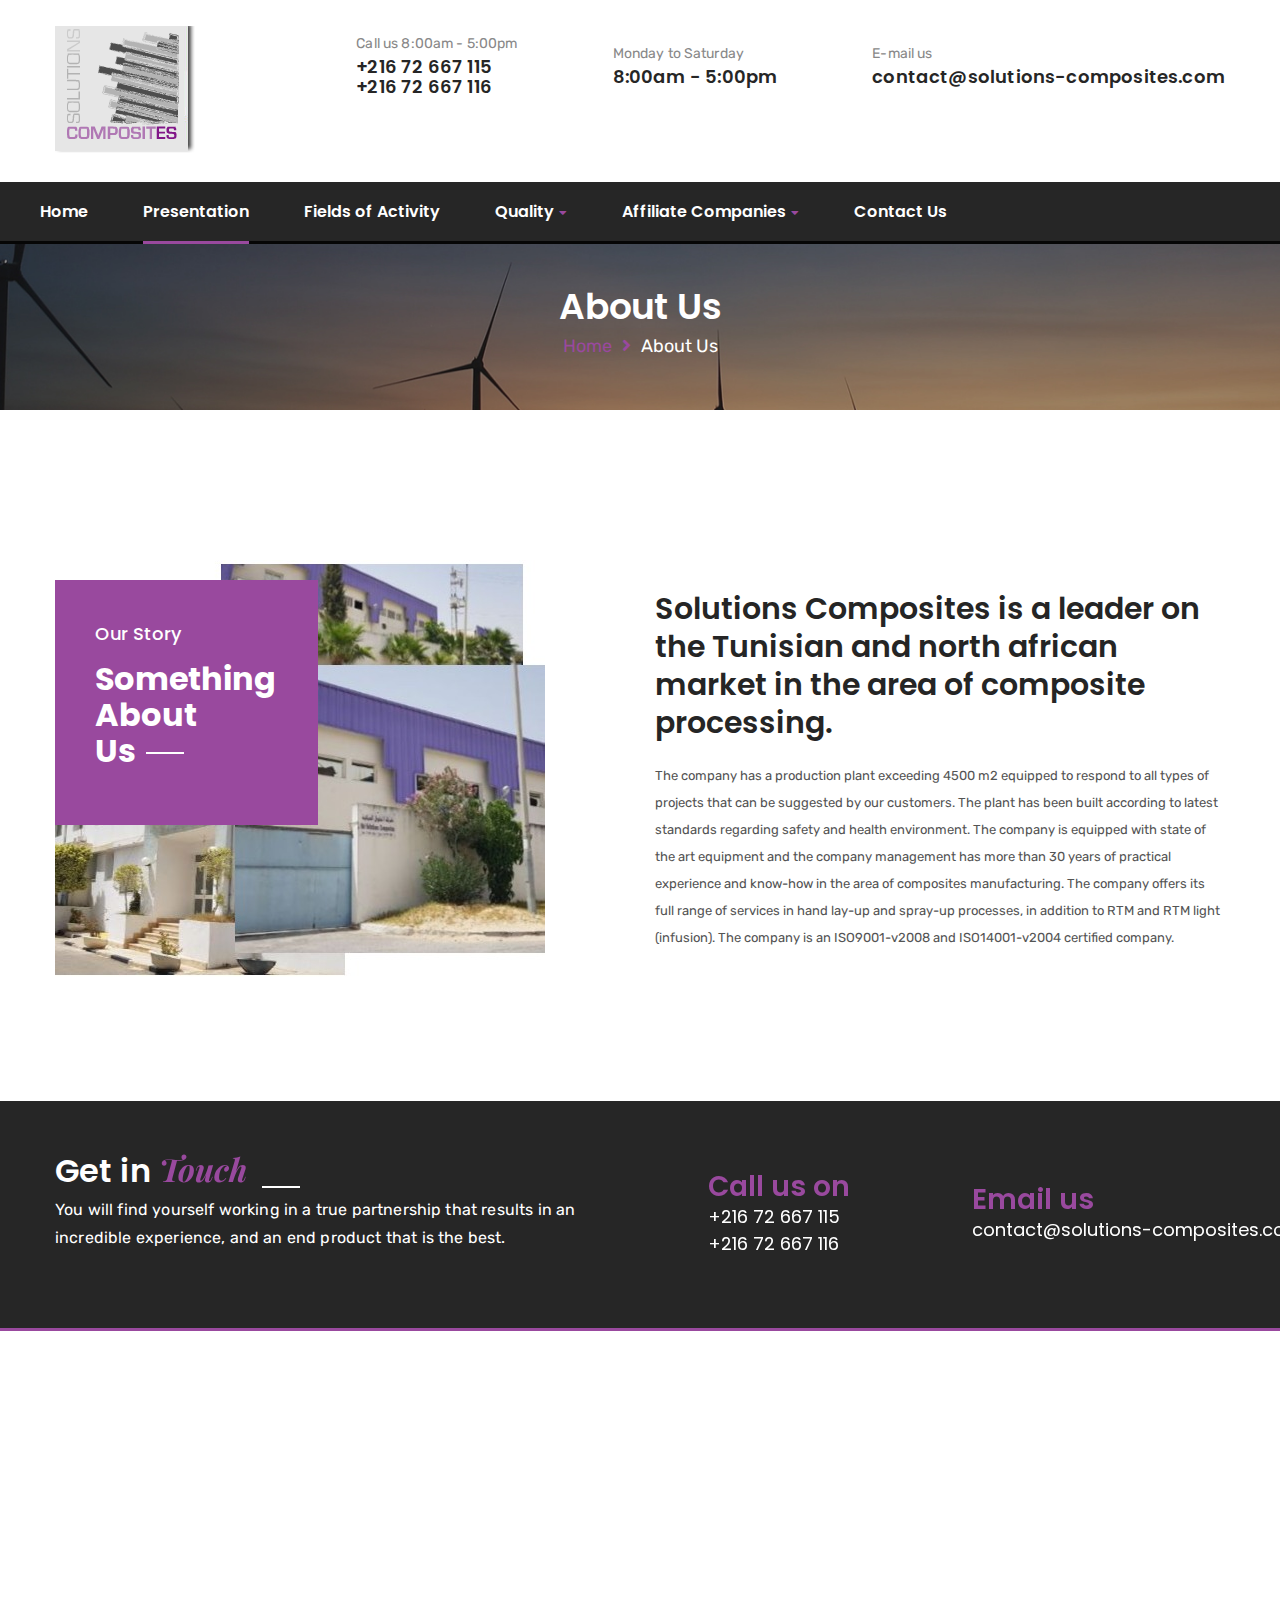
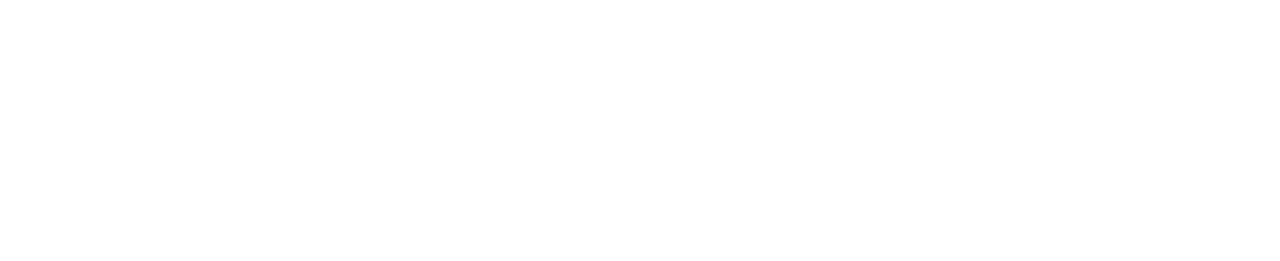
<file: about.html>
<!DOCTYPE html>
<html lang="en">


<head>
    <meta charset="UTF-8"/>

    <link rel="shortcut icon" href="./img/icons/ind-icon.png">
    <title>SOLUTION COMPOSITES</title>
    <!-- mobile responsive meta -->
    <meta name="viewport" content="width=device-width, initial-scale=1">

    <link rel="manifest" href="img/favicon/manifest.json">
    <meta name="msapplication-TileColor" content="#ffffff">
    <meta name="msapplication-TileImage" content="../ms-icon-144x144.html">
    <meta name="theme-color" content="#ffffff">
    <link rel="stylesheet" href="css/style.css">
    <link rel="stylesheet" href="css/responsive.css">
    <link rel="stylesheet" href="css/customStyle.css">
    <link rel="stylesheet" href="http://cdn.leafletjs.com/leaflet/v0.7.7/leaflet.css" />



    <style>
        #map { height: 500px; }

    </style>

</head>
<body class="_active-preloader-ovh">

<div class="preloader"><div class="spinner"></div></div> <!-- /.preloader -->

<div class="page-wrapper">

    <div class="header-top home-three">
        <div class="container">
            <div class="logo pull-left">
                <a href="index.html"><img src="img/logo2-1.png" alt="Awesome Image"/></a>
            </div><!-- /.logo -->
            <div class="header-right-info pull-right">
                <div class="single-header-right-info">
                    <div class="icon-box">
                        <i class="Solutions Composites-icon-phone-call"></i>
                    </div><!-- /.icon-box -->
                    <div class="text-box">
                        <p>Call us 8:00am - 5:00pm</p>
                        <h3>+216 72 667 115</h3>
                        <h3>+216 72 667 116</h3>
                    </div><!-- /.text-box -->
                </div><!-- /.single-header-right-info -->
                <div class="single-header-right-info">
                    <div class="icon-box">
                        <i class="Solutions Composites-icon-clock"></i>
                    </div><!-- /.icon-box -->
                    <div class="text-box">
                        <p>Monday to Saturday</p>
                        <h3>8:00am - 5:00pm</h3>
                    </div><!-- /.text-box -->
                </div><!-- /.single-header-right-info -->
                <div class="single-header-right-info">
                    <div class="icon-box">
                        <i class="Solutions Composites-icon-envelope"></i>
                    </div><!-- /.icon-box -->
                    <div class="text-box">
                        <p>E-mail us</p>
                        <h3>contact@solutions-composites.com</h3>
                    </div><!-- /.text-box -->
                </div><!-- /.single-header-right-info -->
            </div><!-- /.header-right-info -->
        </div><!-- /.container -->
    </div><!-- /.header-top home-one -->

    <header class="header header-home-three">
        <nav class="navbar navbar-default header-navigation stricky">
            <div class="container clearfix vp-width">
                <!-- Brand and toggle get grouped for better mobile display -->
                <div class="navbar-header">
                    <button class="side-nav-toggler side-nav-opener"><i class="fa fa-bars"></i></button>
                </div>

                <!-- Collect the nav links, forms, and other content for toggling -->
                <div class="collapse navbar-collapse main-navigation mainmenu vp-width" id="main-nav-bar">

                    <ul class="nav navbar-nav navigation-box">
                        <li >
                            <a href="./index.html">Home</a>
                        </li>
                        <li class="current">
                            <a href="./about.html">Presentation</a>
                        </li>
                        <li>
                            <a href="single-service.html">Fields of Activity</a>

                        </li>
                        <li>
                            <a href="javascript:void(0)">Quality</a>
                            <ul class="sub-menu">
                                <li><a href="files/certificat_iso.pdf" target="_blank">Certificat ISO</a></li>
                                <li><a href="files/BROCHURE.pdf" target="_blank">BROCHURE</a></li>
                                <li><a href="files/IQNET.jpg" target="_blank">IQNET</a></li>
                                <li><a href="files/MANUEL-QUALITE-%20ENVIRONNEMENT.pdf" target="_blank">MANUEL QUALITE</a>
                                </li>
                            </ul><!-- /.sub-menu -->
                        </li>

                        <li>
                            <a href="javascript:void(0)">Affiliate Companies</a>
                            <ul class="sub-menu">
                                <li><a href="http://veco-international.com" target="_blank">VECO International</a></li>
                            </ul><!-- /.sub-menu -->
                        </li>
                        <li><a href="contact.html">Contact Us</a></li>
                    </ul>
                </div><!-- /.navbar-collapse -->
            </div><!-- /.container -->
        </nav>
    </header><!-- /.header -->

    <div class="inner-banner">
        <div class="container">
            <h3>About Us</h3>
            <ul class="breadcumb">
                <li><a href="index.html">Home</a></li><!--
                --><li><span class="sep"><i class="fa fa-angle-right"></i></span></li><!--
                --><li><span>About Us</span></li>
            </ul><!-- /.breadcumb -->
        </div><!-- /.container -->
    </div><!-- /.inner-banner -->

	<section class="about-style-three">
		<div class="container">
			<div class="row">
				<div class="col-md-6 col-sm-12 col-xs-12">
					<div class="about-img-box">
						<img src="img/sc/collage.jpg" width="490" height="421" alt="Awesome Image"/>
						<div class="content">
							<span>Our Story</span>
							<h3>Something About <br /> Us</h3>
						</div><!-- /.content -->
					</div><!-- /.about-img-box -->
				</div><!-- /.col-md-6 -->
				<div class="col-md-6 col-sm-12 col-xs-12">
					<div class="about-content">
						<h3>Solutions Composites is a leader on the Tunisian and north african market in the area of composite processing.</h3>
						<p>The company has a production plant exceeding 4500 m2 equipped to respond to all types of projects that can be suggested by our customers. The plant has been built according to latest standards regarding safety and health environment. The company is equipped with state of the art equipment and the company management has more than 30 years of practical experience and know-how in the area of composites manufacturing. The company offers its full range of services in hand lay-up and spray-up processes, in addition to RTM and RTM light (infusion). The company is an ISO9001-v2008 and ISO14001-v2004 certified company.</p>
					</div><!-- /.about-content -->
				</div><!-- /.col-md-6 -->
			</div><!-- /.row -->
		</div><!-- /.container -->
	</section><!-- /.about-style-three -->


	<!--<section class="time-line gray-bg">-->
		<!--<div class="container">-->
			<!--<div class="sec-title">-->
				<!--<div class="row">-->
					<!--<div class="col-md-4">-->
						<!--<h3>Company <span>history</span> at a glance</h3>-->
					<!--</div>&lt;!&ndash; /.col-md-4 &ndash;&gt;-->
					<!--<div class="col-md-8">-->
						<!--<p>Lorem ipsum dolor sit amet, consectetur adipiscing elit, sed do eiusmod tempor incidi dunt ut labore et dolore magna aliqua. Ut enim ad minim veniam, quis nostrud exercita tion</p>-->
					<!--</div>&lt;!&ndash; /.col-md-8 &ndash;&gt;-->
				<!--</div>&lt;!&ndash; /.row &ndash;&gt;-->
			<!--</div>&lt;!&ndash; /.sec-title &ndash;&gt;-->
            <!--<form class="timeline-tab-select-form">-->
                <!--<select class="selectpicker" id="timeline-tab-select">-->
                    <!--<option value="year-2014">2014</option>-->
                    <!--<option value="year-2016">2016</option>-->

                <!--</select>-->
            <!--</form>-->
			<!--<div class="tab-title-wrapper text-center">-->
				<!--<ul class="tab-title" id="timeline-tab">-->
					<!--<li class="active" data-tab-name="year-2014"><a aria-controls="year-start" data-toggle="tab" href="#year-2014">2014</a></li>&lt;!&ndash;-->
					<!--&ndash;&gt;<li data-tab-name="year-2016"><a aria-controls="year-2016" data-toggle="tab" href="#year-2016">2016</a></li>&lt;!&ndash;-->

				<!--</ul>&lt;!&ndash; /.tab-title &ndash;&gt;-->
			<!--</div>&lt;!&ndash; /.tab-title-wrapper &ndash;&gt;-->
			<!--<div class="tab-content">-->
				<!--<div class="tab-pane fade in active" id="year-2014">-->
					<!--<div class="row">-->
						<!--<div class="col-md-6">-->
							<!--<img src="img/sc/sink1(Custom).jpg" alt="Awesome Image"/>-->
						<!--</div>&lt;!&ndash; /.col-md-6 &ndash;&gt;-->
						<!--<div class="col-md-6">-->
							<!--<div class="content">-->
								<!--<h3>Signing contract with major investor</h3>-->
								<!--<p>Lorem ipsum dolor sit amet, consectetur adipiscing elit, sed do eiusmod tempor incididunt ut labore et dolore magna aliqua. Ut enim ad minim veniam, quis nostrud exercitation ullamco laboris nisi ut aliquip ex ea com modo consequat. Duis aute irure dolor in reprehenderit in voluptate velit</p>-->
							<!--</div>&lt;!&ndash; /.content &ndash;&gt;-->
						<!--</div>&lt;!&ndash; /.col-md-6 &ndash;&gt;-->
					<!--</div>&lt;!&ndash; /.row &ndash;&gt;-->
				<!--</div>&lt;!&ndash; /.tab-pane fade in active &ndash;&gt;-->
				<!--<div class="tab-pane fade in " id="year-2016">-->
					<!--<div class="row">-->
						<!--<div class="col-md-6">-->
							<!--<img src="img/time-line.jpg" alt="Awesome Image"/>-->
						<!--</div>&lt;!&ndash; /.col-md-6 &ndash;&gt;-->
						<!--<div class="col-md-6">-->
							<!--<div class="content">-->
								<!--<h3>Signing contract with major investor</h3>-->
								<!--<p>Lorem ipsum dolor sit amet, consectetur adipiscing elit, sed do eiusmod tempor incididunt ut labore et dolore magna aliqua. Ut enim ad minim veniam, quis nostrud exercitation ullamco laboris nisi ut aliquip ex ea com modo consequat. Duis aute irure dolor in reprehenderit in voluptate velit</p>-->
							<!--</div>&lt;!&ndash; /.content &ndash;&gt;-->
						<!--</div>&lt;!&ndash; /.col-md-6 &ndash;&gt;-->
					<!--</div>&lt;!&ndash; /.row &ndash;&gt;-->
				<!--</div>&lt;!&ndash; /.tab-pane fade in  &ndash;&gt;-->

			<!--</div>&lt;!&ndash; /.tab-content &ndash;&gt;-->
		<!--</div>&lt;!&ndash; /.container &ndash;&gt;-->
	<!--</section>&lt;!&ndash; /.time-line &ndash;&gt;-->



    <section class="contact-info-style-one">
        <div class="container">
            <div class="row">
                <div class="col-md-6">
                    <div class="title">
                        <h3>Get in <span>Touch</span></h3>
                        <p>You will find yourself working in a true partnership that results in an incredible experience, and an end product that is the best.</p>
                    </div><!-- /.title -->
                </div><!-- /.col-md-7 -->
                <div class="col-md-6">
                    <div class="contact-infos">
                        <div class="single-contact-infos">
                            <div class="icon-box">
                                <i class="Solutions Composites-icon-phone-call"></i>
                            </div><!-- /.icon-box -->
                            <div class="text-box">
                                <h3>Call us on</h3>
                                <p>+216 72 667 115</p>
                                <p>+216 72 667 116</p>
                            </div><!-- /.text-box -->
                        </div><!-- /.single-contact-infos -->
                        <div class="single-contact-infos">
                            <div class="icon-box">
                                <i class="Solutions Composites-icon-envelope"></i>
                            </div><!-- /.icon-box -->
                            <div class="text-box">
                                <h3>Email us</h3>
                                <p>contact@solutions-composites.com</p>
                            </div><!-- /.text-box -->
                        </div><!-- /.single-contact-infos -->
                    </div><!-- /.contact-infos -->
                </div><!-- /.col-md-5 -->
            </div><!-- /.row -->
        </div><!-- /.contianer -->
    </section><!-- /.contact-info-style-one -->

</div><!-- /.page-wrapper -->

<footer class="site-footer fixed-footer">
    <div class="main-footer">
        <div class="container">
            <div class="row">
                <div class="col-md-3 col-sm-6 col-xs-12">
                    <div class="footer-widget about-widget">
                        <a href="index.html"><img src="img/logo2-1.png" alt="Awesome Image"/></a>
                        <h3>About us</h3>
                        <p>Solutions Composites is a leader on the Tunisian and north african market in the area of composite processing.</p>
                    </div><!-- /.footer-widget about-widget -->
                </div><!-- /.col-md-3 -->
                <div class="col-md-2 col-sm-6 col-xs-12">
                    <div class="footer-widget links-widget">
                        <div class="title">
                            <h3>Links</h3>
                        </div><!-- /.title -->
                        <ul class="links-list">
                            <li><a href="about.html">Presentation</a></li>
                            <li><a href="single-service.html">Fields of activity</a></li>
                            <li><a href="contact.html">Contact</a></li>
                        </ul><!-- /.links-list -->
                    </div><!-- /.footer-widget links-widget -->
                </div><!-- /.col-md-2 -->
            </div><!-- /.row -->
        </div><!-- /.container -->
    </div><!-- /.main-footer -->
    <div class="bottom-footer">
        <div class="container">
            <div class="left-text pull-left"><p>&copy; Copyright Solutions Composites 2018. All right reserved.</p></div>
            <!-- /.left-text -->
<!-- /.right-text -->
        </div><!-- /.container -->
    </div><!-- /.bottom-footer -->
</footer><!-- /.site-footer -->
<section class="hidden-sidebar side-navigation">
    <a href="#" class="close-button side-navigation-close-btn fa fa-times"></a><!-- /.close-button -->
    <div class="sidebar-content">
        <div class="top-content">
            <a href="index.html"><img src="img/logo2-1.png" alt="Awesome Image"/></a>
        </div><!-- /.top-content -->
        <nav class="nav-menu middle-content">
            <ul class="navigation-box">
                <li >
                    <a href="./about.html">Presentation</a>
                </li>
                <li>
                    <a href="single-service.html">Fields of Activity</a>

                </li>
                <li>
                    <a href="javascript:void(0)">Quality</a>
                    <ul class="sub-menu">
                        <li><a href="files/certificat_iso.pdf" target="_blank">Certificat ISO</a></li>
                        <li><a href="files/BROCHURE.pdf" target="_blank">BROCHURE</a></li>
                        <li><a href="files/IQNET.jpg" target="_blank">IQNET</a></li>
                        <li><a href="files/MANUEL-QUALITE-%20ENVIRONNEMENT.pdf" target="_blank">MANUEL QUALITE</a>
                        </li>
                    </ul><!-- /.sub-menu -->
                </li>

                <li>
                    <a href="javascript:void(0)">Affiliate Companies</a>
                    <ul class="sub-menu">
                        <li><a href="http://veco-international.com" target="_blank">VECO International</a></li>
                    </ul><!-- /.sub-menu -->
                </li>
                <li><a href="contact.html">Contact Us</a></li>
            </ul>
        </nav><!-- /.nav-menu -->
        <div class="bottom-content">
            <div class="social">
                <a href="#" class="fab fa-facebook-f"></a><!--
                --><a href="#" class="fab fa-twitter"></a><!--
                --><a href="#" class="fab fa-google-plus-g"></a><!--
                --><a href="#" class="fab fa-instagram"></a><!--
                --><a href="#" class="fab fa-behance"></a>
            </div><!-- /.social -->
            <p class="copy-text">&copy; 2018 Solutions Composites. </p><!-- /.copy-text -->
        </div><!-- /.bottom-content -->
    </div><!-- /.sidebar-content -->
</section><!-- /.hidden-sidebar -->



<div class="search_area zoom-anim-dialog mfp-hide" id="test-search">
    <div class="search_box_inner">
        <div class="input-group">
            <input type="text" class="form-control" placeholder="Search for...">
            <span class="input-group-btn">
                <button class="btn btn-default" type="button"><i class="fas fa-search"></i></button>
            </span>
        </div>
    </div>
</div>

<div class="scroll-to-top scroll-to-target" data-target="html"><i class="fa fa-angle-up"></i></div>

<script src="js/jquery.js"></script>

<script src="js/bootstrap.min.js"></script>
<script src="js/bootstrap-select.min.js"></script>
<script src="js/jquery.validate.min.js"></script>
<script src="js/owl.carousel.min.js"></script>
<script src="js/isotope.js"></script>
<script src="js/jquery.magnific-popup.min.js"></script>
<script src="js/waypoints.min.js"></script>
<script src="js/jquery.counterup.min.js"></script>
<script src="js/wow.min.js"></script>
<script src="js/jquery.easing.min.js"></script>
<script src="js/custom.js"></script>

</body>

<!-- Mirrored from themexriver.com/Solutions Composites/about.html by HTTrack Website Copier/3.x [XR&CO'2014], Wed, 12 Jun 2019 10:22:46 GMT -->
</html>
</file>
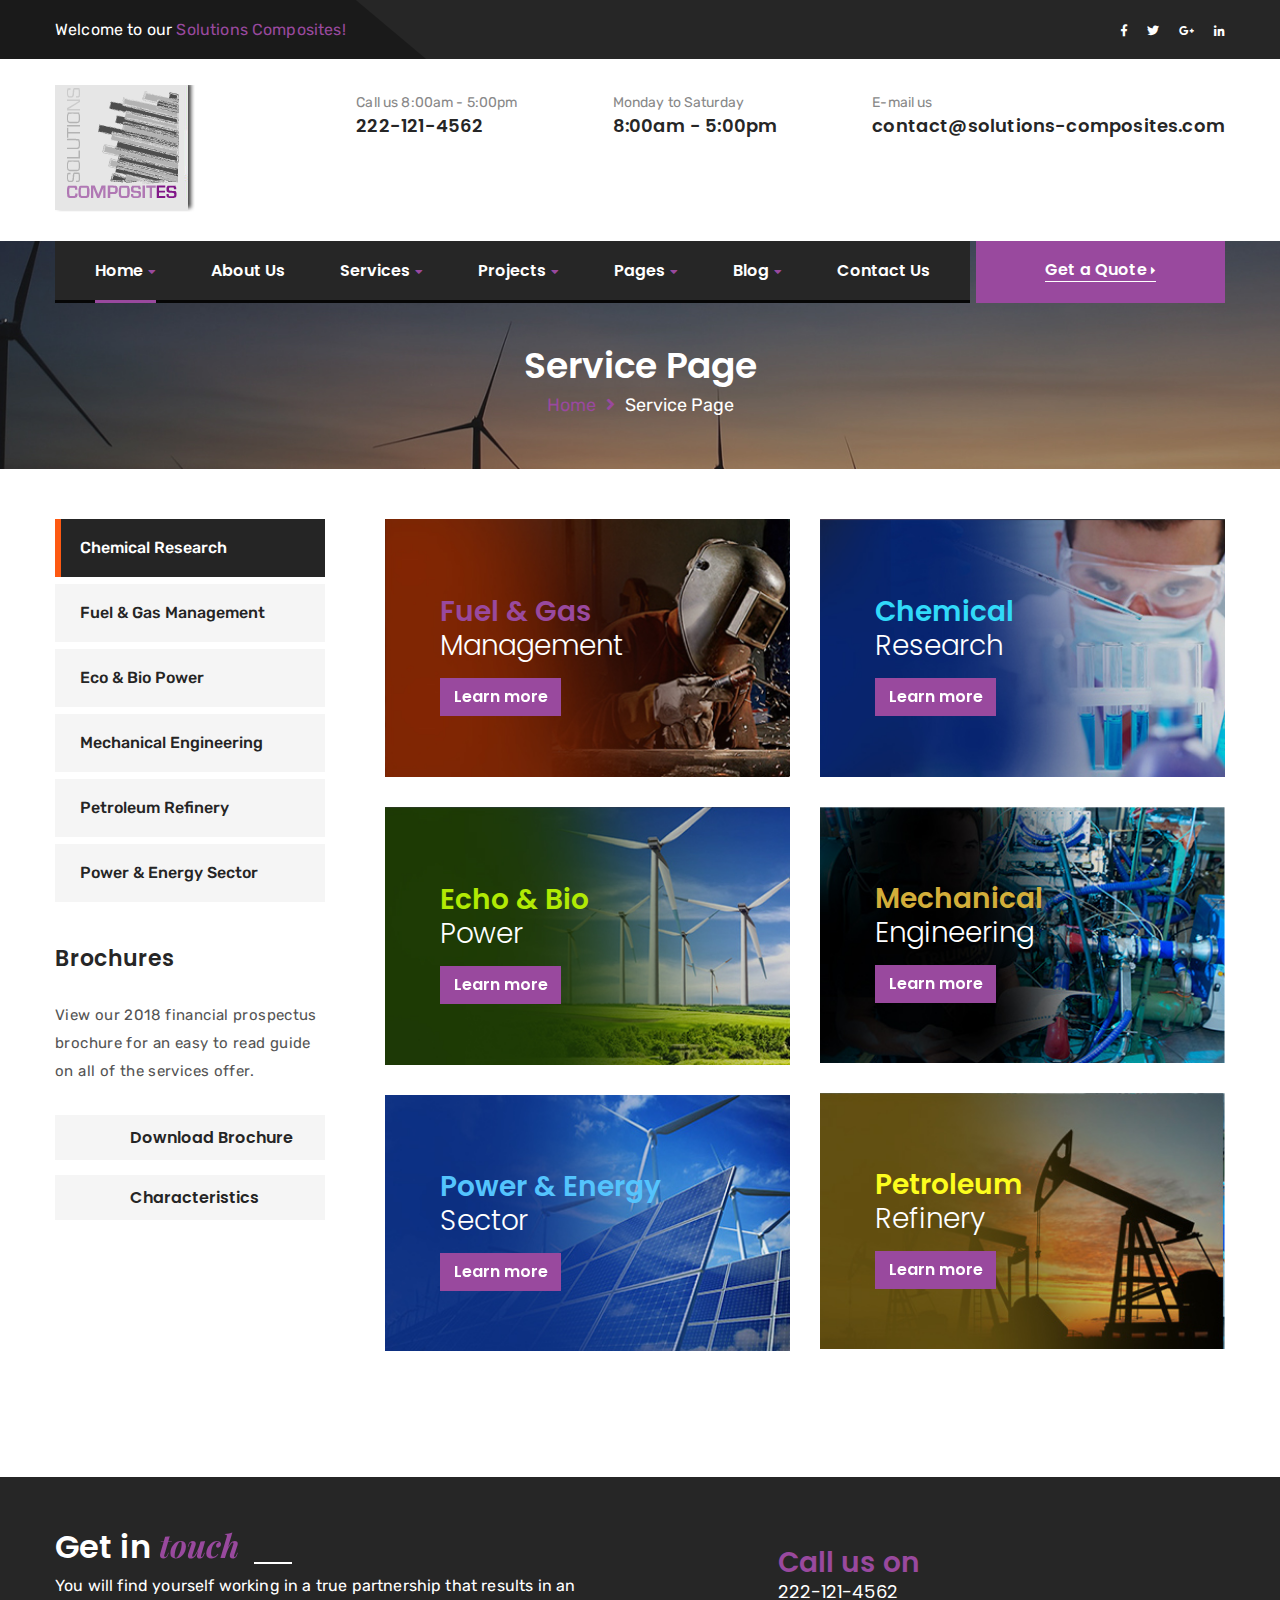
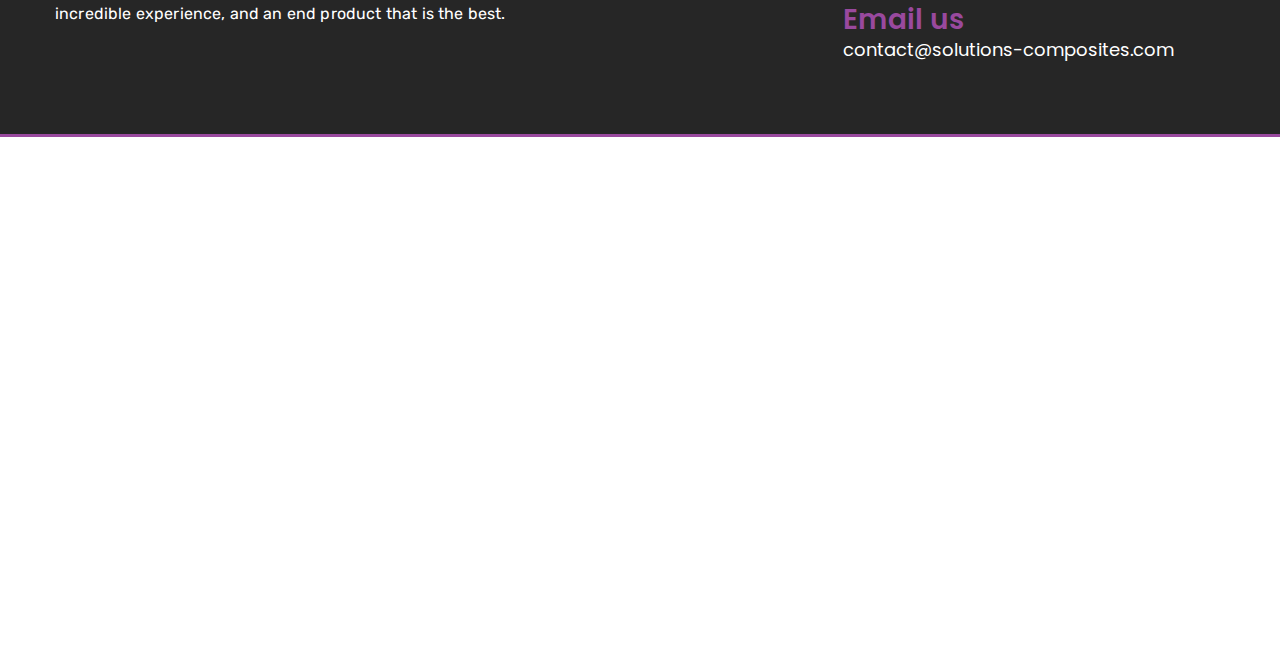
<file: service.html>
<!DOCTYPE html>
<html lang="en">


<head>
    <meta charset="UTF-8" />

    <title>Solutions Composites </title>
    <!-- mobile responsive meta -->
    <meta name="viewport" content="width=device-width, initial-scale=1">
    <link rel="apple-touch-icon" sizes="57x57" href="img/favicon/apple-icon-57x57.png">
    <link rel="apple-touch-icon" sizes="60x60" href="img/favicon/apple-icon-60x60.png">
    <link rel="apple-touch-icon" sizes="72x72" href="img/favicon/apple-icon-72x72.png">
    <link rel="apple-touch-icon" sizes="76x76" href="img/favicon/apple-icon-76x76.png">
    <link rel="apple-touch-icon" sizes="114x114" href="img/favicon/apple-icon-114x114.png">
    <link rel="apple-touch-icon" sizes="120x120" href="img/favicon/apple-icon-120x120.png">
    <link rel="apple-touch-icon" sizes="144x144" href="img/favicon/apple-icon-144x144.png">
    <link rel="apple-touch-icon" sizes="152x152" href="img/favicon/apple-icon-152x152.png">
    <link rel="apple-touch-icon" sizes="180x180" href="img/favicon/apple-icon-180x180.png">
    <link rel="icon" type="image/png" sizes="192x192"  href="img/favicon/android-icon-192x192.png">
    <link rel="icon" type="image/png" sizes="32x32" href="img/favicon/favicon-32x32.png">
    <link rel="icon" type="image/png" sizes="96x96" href="img/favicon/favicon-96x96.png">
    <link rel="icon" type="image/png" sizes="16x16" href="img/favicon/favicon-16x16.png">
    <link rel="manifest" href="img/favicon/manifest.json">
    <meta name="msapplication-TileColor" content="#ffffff">
    <meta name="msapplication-TileImage" content="../ms-icon-144x144.html">
    <meta name="theme-color" content="#ffffff">
    <link rel="stylesheet" href="css/style.css">
    <link rel="stylesheet" href="css/responsive.css">
</head>
<body class="_active-preloader-ovh">

<div class="preloader"><div class="spinner"></div></div> <!-- /.preloader -->

<div class="page-wrapper">

    <div class="header-top home-three">
        <div class="top-info">
            <div class="container">
                <div class="pull-left left-text">
                    <p>Welcome to our <span>Solutions Composites!</span></p>
                </div><!-- /.pull-left -->
                <div class="pull-right social">
                    <a href="#" class="fab fa-facebook-f"></a><!--
                    --><a href="#" class="fab fa-twitter"></a><!--
                    --><a href="#" class="fab fa-google-plus-g"></a><!--
                    --><a href="#" class="fab fa-linkedin-in"></a>
                </div><!-- /.pull-right -->
            </div><!-- /.container -->
        </div><!-- /.top-info -->
        <div class="container">
            <div class="logo pull-left">
                <a href="index.html"><img src="img/logo2-1.png" alt="Awesome Image"/></a>
            </div><!-- /.logo -->
            <div class="header-right-info pull-right">
                <div class="single-header-right-info">
                    <div class="icon-box">
                        <i class="Solutions Composites-icon-phone-call"></i>
                    </div><!-- /.icon-box -->
                    <div class="text-box">
                        <p>Call us 8:00am - 5:00pm</p>
                        <h3>222-121-4562</h3>
                    </div><!-- /.text-box -->
                </div><!-- /.single-header-right-info -->
                <div class="single-header-right-info">
                    <div class="icon-box">
                        <i class="Solutions Composites-icon-clock"></i>
                    </div><!-- /.icon-box -->
                    <div class="text-box">
                        <p>Monday to Saturday</p>
                        <h3>8:00am - 5:00pm</h3>
                    </div><!-- /.text-box -->
                </div><!-- /.single-header-right-info -->
                <div class="single-header-right-info">
                    <div class="icon-box">
                        <i class="Solutions Composites-icon-envelope"></i>
                    </div><!-- /.icon-box -->
                    <div class="text-box">
                        <p>E-mail us</p>
                        <h3>contact@solutions-composites.com</h3>
                    </div><!-- /.text-box -->
                </div><!-- /.single-header-right-info -->
            </div><!-- /.header-right-info -->
        </div><!-- /.container -->
    </div><!-- /.header-top home-one -->

    <header class="header header-home-three">
        <nav class="navbar navbar-default header-navigation stricky">
            <div class="container clearfix">
                <!-- Brand and toggle get grouped for better mobile display -->
                <div class="navbar-header">
                    <button class="side-nav-toggler side-nav-opener"><i class="fa fa-bars"></i></button>
                </div>

                <!-- Collect the nav links, forms, and other content for toggling -->
                <div class="collapse navbar-collapse main-navigation mainmenu " id="main-nav-bar">

                    <ul class="nav navbar-nav navigation-box">
                        <li class="current">
                            <a href="index.html">Home</a>
                            <ul class="sub-menu">
                                <li><a href="index.html">Home Page One</a></li>
                                <li><a href="index.html">Home Page Two</a></li>
                                <li><a href="index3.html">Home Page Three</a></li>
                            </ul><!-- /.sub-menu -->
                        </li>
                        <li> <a href="about.html">About Us</a> </li>
                        <li>
                            <a href="service.html">Services</a>
                            <ul class="sub-menu">
                                <li> <a href="single-service.html">Chemical Research</a> </li>
                                <li><a href="single-service.html">Fuel & Gas Management</a></li>
                                <li><a href="single-service.html">Eco & Bio Power</a></li>
                                <li><a href="single-service.html">Mechanical Engineering</a></li>
                                <li><a href="single-service.html">Petroleum Refinery</a></li>
                                <li><a href="single-service.html">Power & Energy Sector</a></li>
                            </ul><!-- /.sub-menu -->
                        </li>
                        <li>
                            <a href="project.html">Projects</a>
                            <ul class="sub-menu">
                                <li> <a href="single-project.html">Project Details</a> </li>
                            </ul><!-- /.sub-menu -->
                        </li>
                        <li>
                            <a href="#">Pages</a>
                            <ul class="sub-menu">
                                <li> <a href="404.html">Error 404</a> </li>
                                <li> <a href="coming-soon.html">Coming Soon</a> </li>
                                <li> <a href="project.html">Projects</a> </li>
                                <li> <a href="single-project.html">Project Details</a> </li>
                                <li><a href="team.html">Team</a></li>
                                <li><a href="testimonials.html">Testimonials</a></li>
                            </ul><!-- /.sub-menu -->
                        </li>
                        <li>
                            <a href="blog.html">Blog</a>
                            <ul class="sub-menu">
                                <li><a href="blog.html">Blog Classic</a></li>
                                <li><a href="blog-details.html">Blog Details</a></li>
                            </ul><!-- /.sub-menu -->
                        </li>
                        <li> <a href="contact.html">Contact Us</a> </li>
                    </ul>
                </div><!-- /.navbar-collapse -->
                <div class="right-side-box">
                    <a href="#" class="rqa-btn"><span class="inner">Get a Quote <i class="fa fa-caret-right"></i></span></a>
                </div><!-- /.right-side-box -->
            </div><!-- /.container -->
        </nav>
    </header><!-- /.header -->

    <div class="inner-banner">
        <div class="container">
            <h3>Service Page</h3>
            <ul class="breadcumb">
                <li><a href="index.html">Home</a></li><!--
                --><li><span class="sep"><i class="fa fa-angle-right"></i></span></li><!--
                --><li><span>Service Page</span></li>
            </ul><!-- /.breadcumb -->
        </div><!-- /.container -->
    </div><!-- /.inner-banner -->

    <section class="service-page">
        <div class="container">
            <div class="row">
                <div class="col-md-3 col-sm-12 col-xs-12">
                    <div class="sidebar">
                        <div class="single-sidebar service-sidebar">
                            <ul class="service-list">
                                <li class="active"> <a href="single-service.html">Chemical Research</a> </li>
                                <li><a href="single-service.html">Fuel & Gas Management</a></li>
                                <li><a href="single-service.html">Eco & Bio Power</a></li>
                                <li><a href="single-service.html">Mechanical Engineering</a></li>
                                <li><a href="single-service.html">Petroleum Refinery</a></li>
                                <li><a href="single-service.html">Power & Energy Sector</a></li>
                            </ul><!-- /.service-list -->
                        </div><!-- /.single-sidebar service-sidebar -->
                        <div class="single-sidebar broucher-sidebar">
                            <div class="title">
                                <h3>Brochures</h3>
                            </div><!-- /.title -->
                            <p>View our 2018 financial prospectus brochure for an easy to read guide on all of the services offer.</p>
                            <a href="#" class="broucher-btn"><i class="Solutions Composites-icon-emails-interface-download-symbol"></i> Download Brochure</a>
                            <a href="#" class="broucher-btn"><i class="Solutions Composites-icon-pdf"></i> Characteristics</a>
                        </div><!-- /.single-sidebar service-sidebar -->
                    </div><!-- /.sidebar -->
                </div><!-- /.col-md-3 col-sm-12 col-xs-12 -->
                <div class="col-md-9 col-sm-12 col-xs-12">
                    <div class="service-item-box">
                        <div class="row masonary-layout">
                            <div class="col-md-6 col-sm-6 col-sm-12">
                                <div class="gas single-service-style-four">
                                    <div class="img-box">
                                        <img src="img/service-3-1.jpg" alt="Awesome Image"/>
                                        <div class="box">
                                            <div class="content">
                                                <i class="Solutions Composites-icon-gas-station-1"></i>
                                                <h3><span>Fuel & Gas</span> <br /> Management</h3>
                                                <a href="#" class="more hvr-sweep-to-right">Learn more</a>
                                            </div><!-- /.content -->
                                        </div><!-- /.box -->
                                    </div><!-- /.img-box -->
                                </div><!-- /.single-service-style-four -->
                            </div><!-- /.col-md-4 -->
                            <div class="col-md-6 col-sm-6 col-sm-12">
                                <div class="chemical single-service-style-four">
                                    <div class="img-box">
                                        <img src="img/service-3-2.jpg" alt="Awesome Image"/>
                                        <div class="box">
                                            <div class="content">
                                                <i class="Solutions Composites-icon-flasks"></i>
                                                <h3><span>Chemical</span> <br /> Research</h3>
                                                <a href="#" class="more hvr-sweep-to-right">Learn more</a>
                                            </div><!-- /.content -->
                                        </div><!-- /.box -->
                                    </div><!-- /.img-box -->
                                </div><!-- /.single-service-style-four -->
                            </div><!-- /.col-md-4 -->
                            <div class="col-md-6 col-sm-6 col-sm-12">
                                <div class="eco single-service-style-four">
                                    <div class="img-box">
                                        <img src="img/service-3-3.jpg" alt="Awesome Image"/>
                                        <div class="box">
                                            <div class="content">
                                                <i class="Solutions Composites-icon-atomic"></i>
                                                <h3><span>Echo & Bio</span> <br /> Power</h3>
                                                <a href="#" class="more hvr-sweep-to-right">Learn more</a>
                                            </div><!-- /.content -->
                                        </div><!-- /.box -->
                                    </div><!-- /.img-box -->
                                </div><!-- /.single-service-style-four -->
                            </div><!-- /.col-md-4 -->
                            <div class="col-md-6 col-sm-6 col-sm-12">
                                <div class="mechanical single-service-style-four">
                                    <div class="img-box">
                                        <img src="img/service-3-4.jpg" alt="Awesome Image"/>
                                        <div class="box">
                                            <div class="content">
                                                <i class="Solutions Composites-icon-industry"></i>
                                                <h3><span>Mechanical</span> <br /> Engineering</h3>
                                                <a href="#" class="more hvr-sweep-to-right">Learn more</a>
                                            </div><!-- /.content -->
                                        </div><!-- /.box -->
                                    </div><!-- /.img-box -->
                                </div><!-- /.single-service-style-four -->
                            </div><!-- /.col-md-4 -->
                            <div class="col-md-6 col-sm-6 col-sm-12">
                                <div class="petrol single-service-style-four">
                                    <div class="img-box">
                                        <img src="img/service-3-5.jpg" alt="Awesome Image"/>
                                        <div class="box">
                                            <div class="content">
                                                <i class="Solutions Composites-icon-drop-of-liquid"></i>
                                                <h3><span>Petroleum</span> <br /> Refinery</h3>
                                                <a href="#" class="more hvr-sweep-to-right">Learn more</a>
                                            </div><!-- /.content -->
                                        </div><!-- /.box -->
                                    </div><!-- /.img-box -->
                                </div><!-- /.single-service-style-four -->
                            </div><!-- /.col-md-4 -->
                            <div class="col-md-6 col-sm-6 col-sm-12">
                                <div class="power single-service-style-four">
                                    <div class="img-box">
                                        <img src="img/service-3-6.jpg" alt="Awesome Image"/>
                                        <div class="box">
                                            <div class="content">
                                                <i class="Solutions Composites-icon-tower"></i>
                                                <h3><span>Power & Energy</span> <br /> Sector</h3>
                                                <a href="#" class="more hvr-sweep-to-right">Learn more</a>
                                            </div><!-- /.content -->
                                        </div><!-- /.box -->
                                    </div><!-- /.img-box -->
                                </div><!-- /.single-service-style-four -->
                            </div><!-- /.col-md-4 -->
                        </div><!-- /.row -->
                    </div><!-- /.service-item-box -->
                </div><!-- /.col-md-9 col-sm-12 col-xs-12 -->
            </div><!-- /.row -->
        </div><!-- /.container -->
    </section><!-- /.service-page -->

    <section class="contact-info-style-one">
        <div class="container">
            <div class="row">
                <div class="col-md-6">
                    <div class="title">
                        <h3>Get in <span>touch</span></h3>
                        <p>You will find yourself working in a true partnership that results in an incredible experience, and an end product that is the best.</p>
                    </div><!-- /.title -->
                </div><!-- /.col-md-7 -->
                <div class="col-md-6">
                    <div class="contact-infos">
                        <div class="single-contact-infos">
                            <div class="icon-box">
                                <i class="Solutions Composites-icon-phone-call"></i>
                            </div><!-- /.icon-box -->
                            <div class="text-box">
                                <h3>Call us on</h3>
                                <p>222-121-4562</p>
                            </div><!-- /.text-box -->
                        </div><!-- /.single-contact-infos -->
                        <div class="single-contact-infos">
                            <div class="icon-box">
                                <i class="Solutions Composites-icon-envelope"></i>
                            </div><!-- /.icon-box -->
                            <div class="text-box">
                                <h3>Email us</h3>
                                <p>contact@solutions-composites.com</p>
                            </div><!-- /.text-box -->
                        </div><!-- /.single-contact-infos -->
                    </div><!-- /.contact-infos -->
                </div><!-- /.col-md-5 -->
            </div><!-- /.row -->
        </div><!-- /.contianer -->
    </section><!-- /.contact-info-style-one -->

</div><!-- /.page-wrapper -->

<footer class="site-footer fixed-footer">
    <div class="main-footer">
        <div class="container">
            <div class="row">
                <div class="col-md-3 col-sm-6 col-xs-12">
                    <div class="footer-widget about-widget">
                        <a href="index.html"><img src="img/logo2-1.png" alt="Awesome Image"/></a>
                        <h3>About us</h3>
                        <p>Many of our SELC registered employees are requested as main preferred temporary staff when a service.</p>
                    </div><!-- /.footer-widget about-widget -->
                </div><!-- /.col-md-3 -->
                <div class="col-md-2 col-sm-6 col-xs-12">
                    <div class="footer-widget links-widget">
                        <div class="title">
                            <h3>Links</h3>
                        </div><!-- /.title -->
                        <ul class="links-list">
                            <li><a href="#">Home</a></li>
                            <li><a href="#">About Us</a></li>
                            <li><a href="#">Services</a></li>
                            <li><a href="#">Project</a></li>
                            <li><a href="#">Pages</a></li>
                            <li><a href="#">Blog</a></li>
                            <li><a href="#">Contact</a></li>
                        </ul><!-- /.links-list -->
                    </div><!-- /.footer-widget links-widget -->
                </div><!-- /.col-md-2 -->
                <div class="col-md-3 col-sm-6 col-xs-12">
                    <div class="footer-widget services-widget">
                        <div class="title">
                            <h3>Services</h3>
                        </div><!-- /.title -->
                        <ul class="links-list">
                            <li><a href="#">Engineering</a></li>
                            <li><a href="#">Petrolium & Gas</a></li>
                            <li><a href="#">Power & Engergy</a></li>
                            <li><a href="#">Mechanical Engineering</a></li>
                            <li><a href="#">Agricultural Processing</a></li>
                        </ul><!-- /.links-list -->
                    </div><!-- /.footer-widget services-widget -->
                </div><!-- /.col-md-3 -->
                <div class="col-md-4 col-sm-6 col-xs-12">
                    <div class="footer-widget subscribe-widget">
                        <h3>Subscribe Today</h3>
                        <p>Many of our SELC registered employees are requested as main</p>
                        <form action="#" class="subscribe-form">
                            <input type="text" placeholder="Email Address" />
                            <button type="submit" class="hvr-sweep-to-right">Subscribe</button>
                        </form><!-- /.subscribe-form -->
                    </div><!-- /.footer-widget subscribe-widget -->
                </div><!-- /.col-md-4 -->
            </div><!-- /.row -->
        </div><!-- /.container -->
    </div><!-- /.main-footer -->
    <div class="bottom-footer">
        <div class="container">
            <div class="left-text pull-left"><p>&copy; Copyright Solutions Composites 2018. All right reserved.</p></div><!-- /.left-text -->
<!-- /.right-text -->
        </div><!-- /.container -->
    </div><!-- /.bottom-footer -->
</footer><!-- /.site-footer -->

<section class="hidden-sidebar side-navigation">
    <a href="#" class="close-button side-navigation-close-btn fa fa-times"></a><!-- /.close-button -->
    <div class="sidebar-content">
        <div class="top-content">
            <a href="index.html"><img src="img/logo1-1.png" alt="Awesome Image"/></a>
        </div><!-- /.top-content -->
        <nav class="nav-menu middle-content">
            <ul class="navigation-box">
                <li class="current">
                    <a href="index.html">Home <span class="subnav-toggler fa fa-caret-down"></span></a>
                    <ul class="sub-menu">
                        <li><a href="index.html">Home Page One</a></li>
                        <li><a href="index.html">Home Page Two</a></li>
                        <li><a href="index3.html">Home Page Three</a></li>
                    </ul><!-- /.sub-menu -->
                </li>
                <li> <a href="about.html">About Us</a> </li>
                <li>
                    <a href="service.html">Services <span class="subnav-toggler fa fa-caret-down"></span></a>
                    <ul class="sub-menu">
                        <li> <a href="single-service.html">Chemical Research</a> </li>
                        <li><a href="single-service.html">Fuel & Gas Management</a></li>
                        <li><a href="single-service.html">Eco & Bio Power</a></li>
                        <li><a href="single-service.html">Mechanical Engineering</a></li>
                        <li><a href="single-service.html">Petroleum Refinery</a></li>
                        <li><a href="single-service.html">Power & Energy Sector</a></li>
                    </ul><!-- /.sub-menu -->
                </li>
                <li>
                    <a href="project.html">Projects <span class="subnav-toggler fa fa-caret-down"></span></a>
                    <ul class="sub-menu">
                        <li> <a href="single-project.html">Project Details</a> </li>
                    </ul><!-- /.sub-menu -->
                </li>
                <li>
                    <a href="#">Pages <span class="subnav-toggler fa fa-caret-down"></span></a>
                    <ul class="sub-menu">
                        <li> <a href="404.html">Error 404</a> </li>
                        <li> <a href="coming-soon.html">Coming Soon</a> </li>
                        <li> <a href="project.html">Projects</a> </li>
                        <li> <a href="single-project.html">Project Details</a> </li>
                        <li><a href="team.html">Team</a></li>
                        <li><a href="testimonials.html">Testimonials</a></li>
                    </ul><!-- /.sub-menu -->
                </li>
                <li>
                    <a href="blog.html">Blog <span class="subnav-toggler fa fa-caret-down"></span></a>
                    <ul class="sub-menu">
                        <li><a href="blog.html">Blog Classic</a></li>
                        <li><a href="blog-details.html">Blog Details</a></li>
                    </ul><!-- /.sub-menu -->
                </li>
                <li> <a href="contact.html">Contact Us</a> </li>
            </ul>
        </nav><!-- /.nav-menu -->
        <div class="bottom-content">
            <div class="social">
                <a href="#" class="fab fa-facebook-f"></a><!--
                --><a href="#" class="fab fa-twitter"></a><!--
                --><a href="#" class="fab fa-google-plus-g"></a><!--
                --><a href="#" class="fab fa-instagram"></a><!--
                --><a href="#" class="fab fa-behance"></a>
            </div><!-- /.social -->
            <p class="copy-text">&copy; 2018 Solutions Composites. </p><!-- /.copy-text -->
        </div><!-- /.bottom-content -->
    </div><!-- /.sidebar-content -->
</section><!-- /.hidden-sidebar -->



<div class="search_area zoom-anim-dialog mfp-hide" id="test-search">
    <div class="search_box_inner">
        <div class="input-group">
            <input type="text" class="form-control" placeholder="Search for...">
            <span class="input-group-btn">
                <button class="btn btn-default" type="button"><i class="fas fa-search"></i></button>
            </span>
        </div>
    </div>
</div>

<div class="scroll-to-top scroll-to-target" data-target="html"><i class="fa fa-angle-up"></i></div>

<script src="js/jquery.js"></script>

<script src="js/bootstrap.min.js"></script>
<script src="js/bootstrap-select.min.js"></script>
<script src="js/jquery.validate.min.js"></script>
<script src="js/owl.carousel.min.js"></script>
<script src="js/isotope.js"></script>
<script src="js/jquery.magnific-popup.min.js"></script>
<script src="js/waypoints.min.js"></script>
<script src="js/jquery.counterup.min.js"></script>
<script src="js/wow.min.js"></script>
<script src="js/jquery.easing.min.js"></script>
<script src="js/custom.js"></script>

</body>

<!-- Mirrored from themexriver.com/Solutions Composites/service.html by HTTrack Website Copier/3.x [XR&CO'2014], Wed, 12 Jun 2019 10:22:59 GMT -->
</html>
</file>
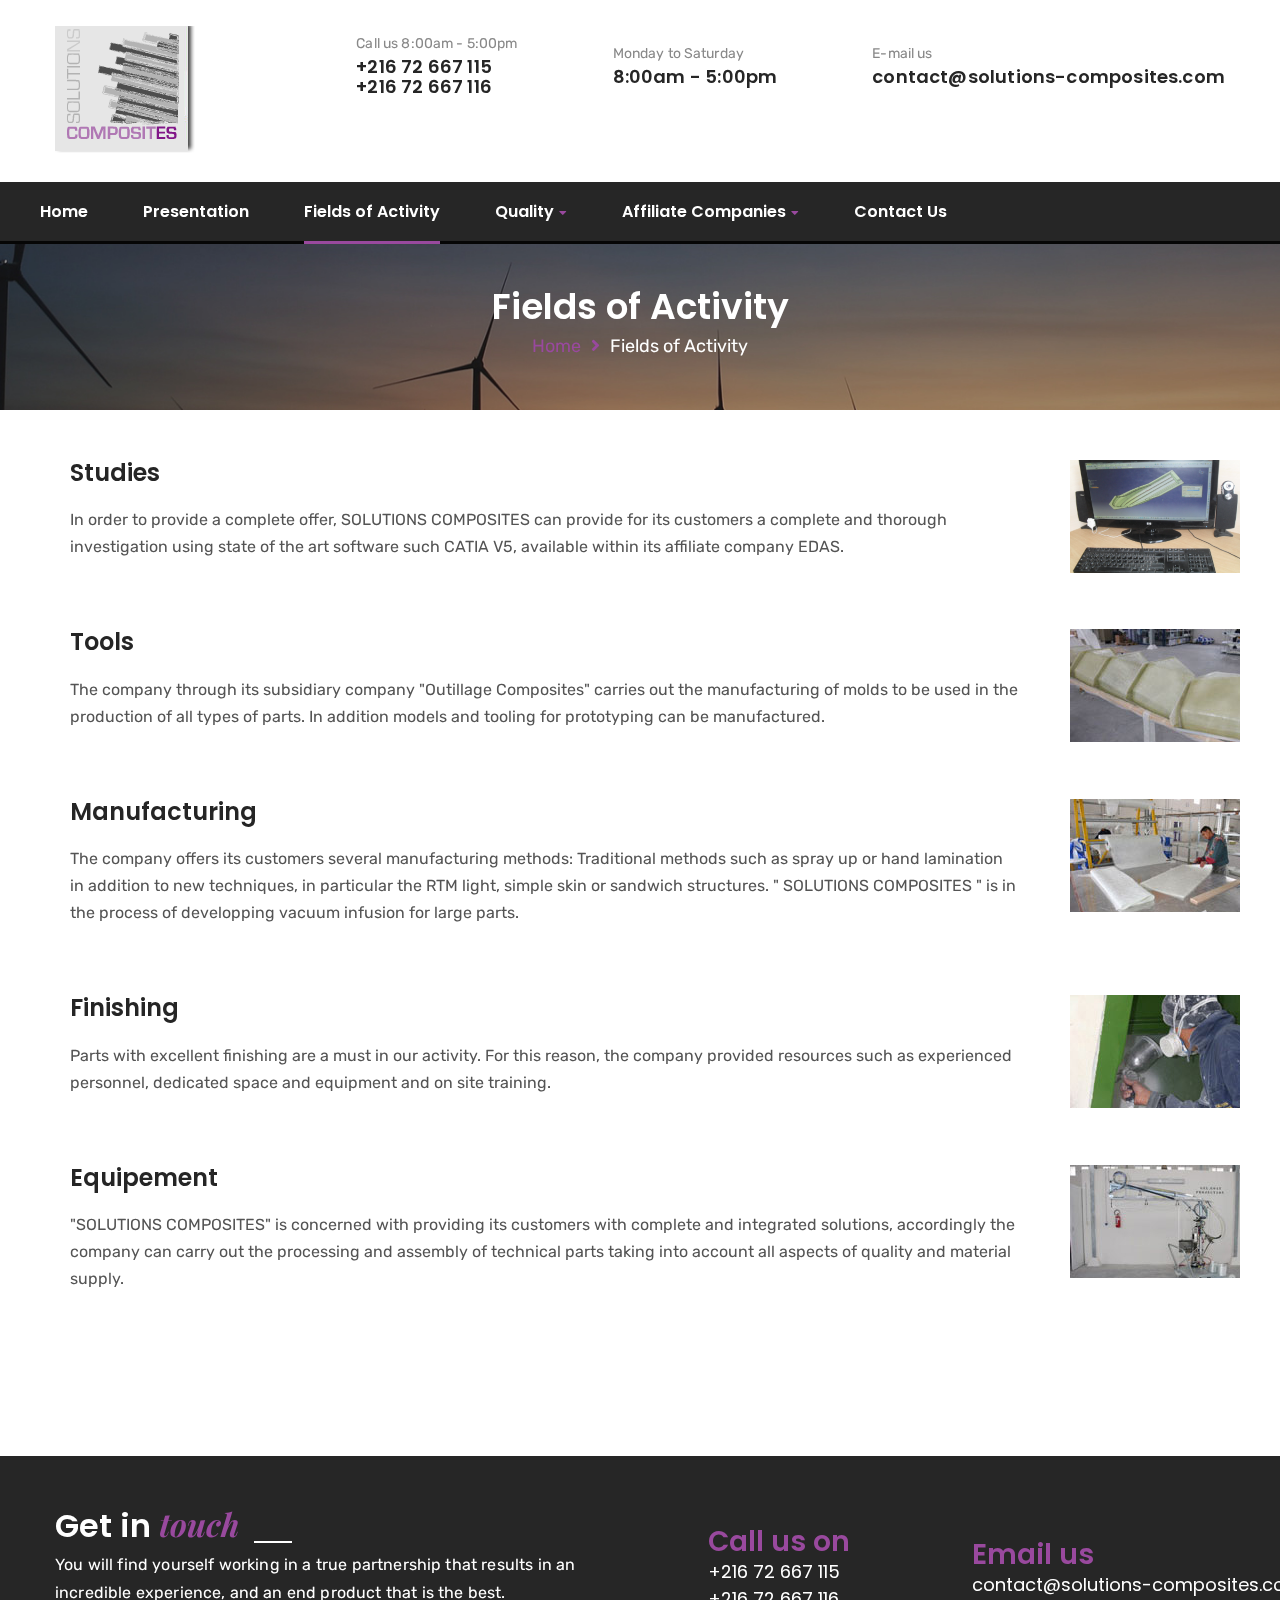
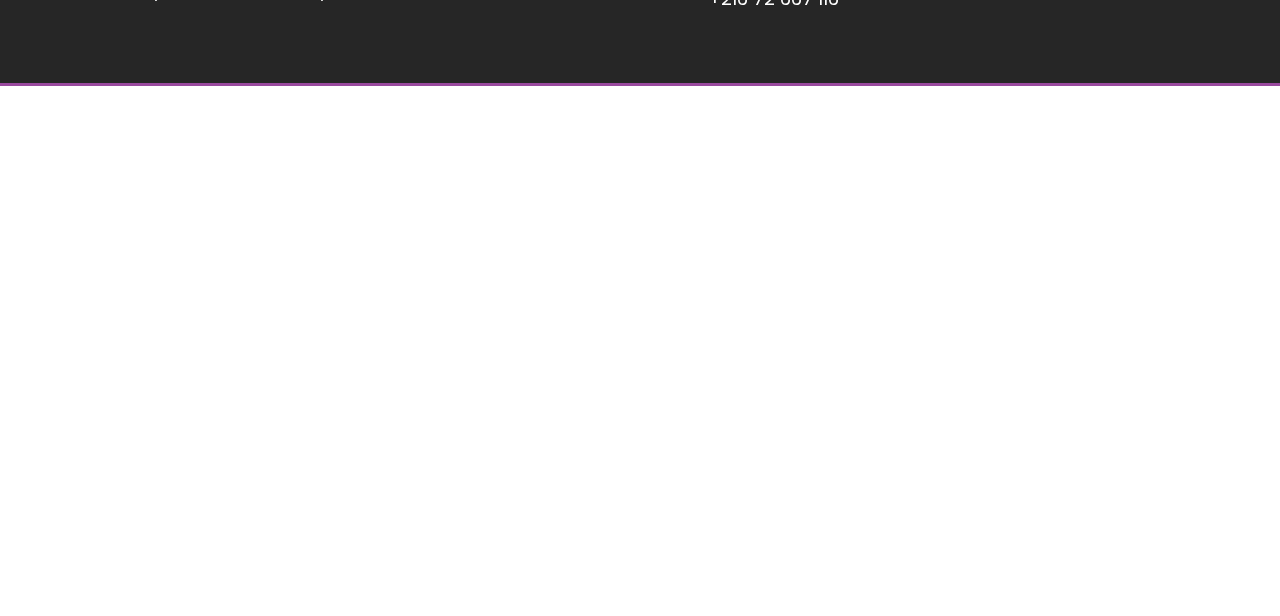
<file: single-service.html>
<!DOCTYPE html>
<html lang="en">


<head>
    <meta charset="UTF-8"/>


    <title>SOLUTION COMPOSITES</title>
    <!-- mobile responsive meta -->
    <meta name="viewport" content="width=device-width, initial-scale=1">

    <link rel="manifest" href="img/favicon/manifest.json">
    <meta name="msapplication-TileColor" content="#ffffff">
    <meta name="msapplication-TileImage" content="../ms-icon-144x144.html">
    <meta name="theme-color" content="#ffffff">
    <link rel="stylesheet" href="css/style.css">
    <link rel="stylesheet" href="css/responsive.css">
    <link rel="stylesheet" href="css/customStyle.css">
    <link rel="stylesheet" href="http://cdn.leafletjs.com/leaflet/v0.7.7/leaflet.css" />



    <style>
        #map { height: 500px; }

    </style>

</head>
<body class="_active-preloader-ovh">

<div class="preloader"><div class="spinner"></div></div> <!-- /.preloader -->

<div class="page-wrapper">

    <div class="header-top home-three">
        <div class="container">
            <div class="logo pull-left">
                <a href="index.html"><img src="img/logo2-1.png" alt="Awesome Image"/></a>
            </div><!-- /.logo -->
            <div class="header-right-info pull-right">
                <div class="single-header-right-info">
                    <div class="icon-box">
                        <i class="Solutions Composites-icon-phone-call"></i>
                    </div><!-- /.icon-box -->
                    <div class="text-box">
                        <p>Call us 8:00am - 5:00pm</p>
                        <h3>+216 72 667 115</h3>
                         <h3>   +216 72 667 116</h3>
                    </div><!-- /.text-box -->
                </div><!-- /.single-header-right-info -->
                <div class="single-header-right-info">
                    <div class="icon-box">
                        <i class="Solutions Composites-icon-clock"></i>
                    </div><!-- /.icon-box -->
                    <div class="text-box">
                        <p>Monday to Saturday</p>
                        <h3>8:00am - 5:00pm</h3>
                    </div><!-- /.text-box -->
                </div><!-- /.single-header-right-info -->
                <div class="single-header-right-info">
                    <div class="icon-box">
                        <i class="Solutions Composites-icon-envelope"></i>
                    </div><!-- /.icon-box -->
                    <div class="text-box">
                        <p>E-mail us</p>
                        <h3>contact@solutions-composites.com</h3>
                    </div><!-- /.text-box -->
                </div><!-- /.single-header-right-info -->
            </div><!-- /.header-right-info -->
        </div><!-- /.container -->
    </div><!-- /.header-top home-one -->

    <header class="header header-home-three">
        <nav class="navbar navbar-default header-navigation stricky">
            <div class="container clearfix vp-width">
                <!-- Brand and toggle get grouped for better mobile display -->
                <div class="navbar-header">
                    <button class="side-nav-toggler side-nav-opener"><i class="fa fa-bars"></i></button>
                </div>

                <!-- Collect the nav links, forms, and other content for toggling -->
                <div class="collapse navbar-collapse main-navigation mainmenu vp-width" id="main-nav-bar">

                    <ul class="nav navbar-nav navigation-box">
                        <li >
                            <a href="./index.html">Home</a>
                        </li>
                        <li >
                            <a href="./about.html">Presentation</a>
                        </li>
                        <li class="current">
                            <a href="single-service.html">Fields of Activity</a>

                        </li>
                        <li>
                            <a href="javascript:void(0)">Quality</a>
                            <ul class="sub-menu">
                                <li><a href="files/certificat_iso.pdf" target="_blank">Certificat ISO</a></li>
                                <li><a href="files/BROCHURE.pdf" target="_blank">BROCHURE</a></li>
                                <li><a href="files/IQNET.jpg" target="_blank">IQNET</a></li>
                                <li><a href="files/MANUEL-QUALITE-%20ENVIRONNEMENT.pdf" target="_blank">MANUEL QUALITE</a>
                                </li>
                            </ul><!-- /.sub-menu -->
                        </li>

                        <li>
                            <a href="javascript:void(0)">Affiliate Companies</a>
                            <ul class="sub-menu">
                                <li><a href="http://veco-international.com" target="_blank">VECO International</a></li>
                            </ul><!-- /.sub-menu -->
                        </li>
                        <li><a href="contact.html">Contact Us</a></li>
                    </ul>
                </div><!-- /.navbar-collapse -->
            </div><!-- /.container -->
        </nav>
    </header><!-- /.header -->

    <div class="inner-banner">
        <div class="container">
            <h3>Fields of Activity</h3>
            <ul class="breadcumb">
                <li><a href="index.html">Home</a></li><!--
                --><li><span class="sep"><i class="fa fa-angle-right"></i></span></li><!--
                --><li><span>Fields of Activity</span></li>
            </ul><!-- /.breadcumb -->
        </div><!-- /.container -->
    </div><!-- /.inner-banner -->

    <section class="service-page service-details-page">
        <div class="container">
            <div class="row">
                <div class="">
                    <div class="service-item-box service-details-content">

                        <div class="feature-list-box clearfix">
                            <div class="content-box">
                                <h4>Studies</h4>
                                <p>In order to provide a complete offer, SOLUTIONS COMPOSITES can provide for its customers a complete and thorough investigation using state of the art software such CATIA V5, available within its affiliate company EDAS. </p>
                            </div><!-- /.content-box -->
                            <div class="img-box">
                                <img src="img/sc/studies.png" alt="Awesome Image"/>
                            </div><!-- /.img-box -->
                        </div><!-- /.feature-list-box -->
                        <br>
                        <br>

                    </div><!-- /.service-item-box -->
                </div><!-- /.col-md-9 col-sm-12 col-xs-12 -->
            </div><!-- /.row -->

            <div class="row">
                <div class="">
                    <div class="service-item-box service-details-content">

                        <div class="feature-list-box clearfix">
                            <div class="content-box">
                                <h4>Tools</h4>
                                <p>The company through its subsidiary company "Outillage Composites" carries out the manufacturing of molds to be used in the production of all types of parts.  In addition models and tooling for prototyping can be manufactured. </p>
                            </div><!-- /.content-box -->
                            <div class="img-box">
                                <img src="img/sc/tools.jpg" alt="Awesome Image"/>
                            </div><!-- /.img-box -->
                        </div><!-- /.feature-list-box -->
                        <br>
                        <br>

                    </div><!-- /.service-item-box -->
                </div><!-- /.col-md-9 col-sm-12 col-xs-12 -->
            </div><!-- /.row -->
            <div class="row">
                <div class="">
                    <div class="service-item-box service-details-content">

                        <div class="feature-list-box clearfix">
                            <div class="content-box">
                                <h4>Manufacturing</h4>
                                <p>The company offers its customers several manufacturing methods: Traditional methods such as spray up or hand lamination in addition to new techniques, in particular the RTM light, simple skin or sandwich structures.  "

                                    SOLUTIONS COMPOSITES

                                    " is in the process of developping vacuum infusion for large parts. </p>
                            </div><!-- /.content-box -->
                            <div class="img-box">
                                <img src="img/sc/manufacturing.jpg" alt="Awesome Image"/>
                            </div><!-- /.img-box -->
                        </div><!-- /.feature-list-box -->
                        <br>
                        <br>

                    </div><!-- /.service-item-box -->
                </div><!-- /.col-md-9 col-sm-12 col-xs-12 -->
            </div><!-- /.row -->
            <div class="row">
                <div class="">
                    <div class="service-item-box service-details-content">

                        <div class="feature-list-box clearfix">
                            <div class="content-box">
                                <h4>Finishing</h4>
                                <p>Parts with excellent finishing are a must in our activity.  For this reason, the company provided resources such as experienced personnel, dedicated space and equipment and on site training. </p>
                            </div><!-- /.content-box -->
                            <div class="img-box">
                                <img src="img/sc/finishing.jpg" alt="Awesome Image"/>
                            </div><!-- /.img-box -->
                        </div><!-- /.feature-list-box -->
                        <br>
                        <br>

                    </div><!-- /.service-item-box -->
                </div><!-- /.col-md-9 col-sm-12 col-xs-12 -->
            </div><!-- /.row -->
            <div class="row">
                <div class="">
                    <div class="service-item-box service-details-content">

                        <div class="feature-list-box clearfix">
                            <div class="content-box">
                                <h4>Equipement</h4>
                                <p>"SOLUTIONS COMPOSITES" is concerned with providing its customers with complete and integrated solutions, accordingly the company can carry out the processing and assembly of technical parts taking into account all aspects of quality and material supply.</p>
                            </div><!-- /.content-box -->
                            <div class="img-box">
                                <img src="img/sc/equipement.jpg" alt="Awesome Image"/>
                            </div><!-- /.img-box -->
                        </div><!-- /.feature-list-box -->
                        <br>
                        <br>

                    </div><!-- /.service-item-box -->
                </div><!-- /.col-md-9 col-sm-12 col-xs-12 -->
            </div><!-- /.row -->
        </div><!-- /.container -->
    </section><!-- /.service-page -->


    <section class="contact-info-style-one">
        <div class="container">
            <div class="row">
                <div class="col-md-6">
                    <div class="title">
                        <h3>Get in <span>touch</span></h3>
                        <p>You will find yourself working in a true partnership that results in an incredible experience, and an end product that is the best.</p>
                    </div><!-- /.title -->
                </div><!-- /.col-md-7 -->
                <div class="col-md-6">
                    <div class="contact-infos">
                        <div class="single-contact-infos">
                            <div class="icon-box">
                                <i class="Solutions Composites-icon-phone-call"></i>
                            </div><!-- /.icon-box -->
                            <div class="text-box">
                                <h3>Call us on</h3>
                                <p>+216 72 667 115</p>
                                <p>+216 72 667 116</p>
                            </div><!-- /.text-box -->
                        </div><!-- /.single-contact-infos -->
                        <div class="single-contact-infos">
                            <div class="icon-box">
                                <i class="Solutions Composites-icon-envelope"></i>
                            </div><!-- /.icon-box -->
                            <div class="text-box">
                                <h3>Email us</h3>
                                <p>contact@solutions-composites.com</p>
                            </div><!-- /.text-box -->
                        </div><!-- /.single-contact-infos -->
                    </div><!-- /.contact-infos -->
                </div><!-- /.col-md-5 -->
            </div><!-- /.row -->
        </div><!-- /.contianer -->
    </section><!-- /.contact-info-style-one -->

</div><!-- /.page-wrapper -->

<footer class="site-footer fixed-footer">
    <div class="main-footer">
        <div class="container">
            <div class="row">
                <div class="col-md-3 col-sm-6 col-xs-12">
                    <div class="footer-widget about-widget">
                        <a href="index.html"><img src="img/logo2-1.png" alt="Awesome Image"/></a>
                        <h3>About us</h3>
                        <p>Solutions Composites is a leader on the Tunisian and north african market in the area of composite processing.</p>
                    </div><!-- /.footer-widget about-widget -->
                </div><!-- /.col-md-3 -->
                <div class="col-md-2 col-sm-6 col-xs-12">
                    <div class="footer-widget links-widget">
                        <div class="title">
                            <h3>Links</h3>
                        </div><!-- /.title -->
                        <ul class="links-list">
                            <li><a href="about.html">Presentation</a></li>
                            <li><a href="single-service.html">Fields of activity</a></li>
                            <li><a href="contact.html">Contact</a></li>
                        </ul><!-- /.links-list -->
                    </div><!-- /.footer-widget links-widget -->
                </div><!-- /.col-md-2 -->
            </div><!-- /.row -->
        </div><!-- /.container -->
    </div><!-- /.main-footer -->
    <div class="bottom-footer">
        <div class="container">
            <div class="left-text pull-left"><p>&copy; Copyright Solutions Composites 2018. All right reserved.</p></div>
            <!-- /.left-text -->
<!-- /.right-text -->
        </div><!-- /.container -->
    </div><!-- /.bottom-footer -->
</footer><!-- /.site-footer -->

<section class="hidden-sidebar side-navigation">
    <a href="#" class="close-button side-navigation-close-btn fa fa-times"></a><!-- /.close-button -->
    <div class="sidebar-content">
        <div class="top-content">
            <a href="index.html"><img src="img/logo2-1.png" alt="Awesome Image"/></a>
        </div><!-- /.top-content -->
        <nav class="nav-menu middle-content">
            <ul class="navigation-box">
                <li >
                    <a href="./about.html">Presentation</a>
                </li>
                <li>
                    <a href="single-service.html">Fields of Activity</a>

                </li>
                <li>
                    <a href="javascript:void(0)">Quality</a>
                    <ul class="sub-menu">
                        <li><a href="files/certificat_iso.pdf" target="_blank">Certificat ISO</a></li>
                        <li><a href="files/BROCHURE.pdf" target="_blank">BROCHURE</a></li>
                        <li><a href="files/IQNET.jpg" target="_blank">IQNET</a></li>
                        <li><a href="files/MANUEL-QUALITE-%20ENVIRONNEMENT.pdf" target="_blank">MANUEL QUALITE</a>
                        </li>
                    </ul><!-- /.sub-menu -->
                </li>

                <li>
                    <a href="javascript:void(0)">Affiliate Companies</a>
                    <ul class="sub-menu">
                        <li><a href="http://veco-international.com" target="_blank">VECO International</a></li>
                    </ul><!-- /.sub-menu -->
                </li>
                <li><a href="contact.html">Contact Us</a></li>
            </ul>
        </nav><!-- /.nav-menu -->
        <div class="bottom-content">
            <div class="social">
                <a href="#" class="fab fa-facebook-f"></a><!--
                --><a href="#" class="fab fa-twitter"></a><!--
                --><a href="#" class="fab fa-google-plus-g"></a><!--
                --><a href="#" class="fab fa-instagram"></a><!--
                --><a href="#" class="fab fa-behance"></a>
            </div><!-- /.social -->
            <p class="copy-text">&copy; 2018 Solutions Composites. <br /> made with <i class="fa fa-heart"></i> by themexriver</p><!-- /.copy-text -->
        </div><!-- /.bottom-content -->
    </div><!-- /.sidebar-content -->
</section><!-- /.hidden-sidebar -->



<div class="search_area zoom-anim-dialog mfp-hide" id="test-search">
    <div class="search_box_inner">
        <div class="input-group">
            <input type="text" class="form-control" placeholder="Search for...">
            <span class="input-group-btn">
                <button class="btn btn-default" type="button"><i class="fas fa-search"></i></button>
            </span>
        </div>
    </div>
</div>

<div class="scroll-to-top scroll-to-target" data-target="html"><i class="fa fa-angle-up"></i></div>

<script src="js/jquery.js"></script>

<script src="js/bootstrap.min.js"></script>
<script src="js/bootstrap-select.min.js"></script>
<script src="js/jquery.validate.min.js"></script>
<script src="js/owl.carousel.min.js"></script>
<script src="js/isotope.js"></script>
<script src="js/jquery.magnific-popup.min.js"></script>
<script src="js/waypoints.min.js"></script>
<script src="js/jquery.counterup.min.js"></script>
<script src="js/wow.min.js"></script>
<script src="js/jquery.easing.min.js"></script>
<script src="js/custom.js"></script>

</body>

<!-- Mirrored from themexriver.com/Solutions Composites/single-service.html by HTTrack Website Copier/3.x [XR&CO'2014], Wed, 12 Jun 2019 10:22:59 GMT -->
</html>
</file>
<file: css/style.css>
/***************************************************************************************************************
||||||||||||||||||||||||||          MASTER STYLESHEET FOR Solutions Composites                 ||||||||||||||||||||||||||||
****************************************************************************************************************
||||||||||||||||||||||||||||              TABLE OF CONTENT                  ||||||||||||||||||||||||||||||||||||
****************************************************************************************************************
****************************************************************************************************************
* 1. imported styles 
* 2. miscelnious styles 
* 3. header styles 
* 4. search popup styles 
* 5. banner styles 
* 6. hidden sidebar styles 
* 7. footer styles 
* 8. award winning styles 
* 9. brand styles 
* 10. blog styles 
* 11. testimonials styles 
* 12. rqa styles 
* 13. faq styles 
* 14. team styles 
* 15. features styles 
* 16. contact styles 
* 17. inner banner styles 
* 18. error 404 styles 
* 19. coming soon styles 
* 20. portfolio styles 
* 21. services styles 
* 22. about styles 
* 23. fact counter styles 
* 24. timeline styles 
* 25. strategy styles 
* 26. ceo message styles 
* 27. sidebar styles 
****************************************************************************************************************
||||||||||||||||||||||||||||            End TABLE OF CONTENT                ||||||||||||||||||||||||||||||||||||
****************************************************************************************************************/
/************************** 
* 1. imported styles 
***************************/
@import url(https://fonts.googleapis.com/css?family=Poppins:300,300i,400,400i,500,500i,600,600i,700,700i,800,800i|Rubik:300,300i,400,400i,500,500i,700,700i|Playfair+Display:700i);
@import url(bootstrap.min.css);
@import url(bootstrap-select.min.css);
@import url(owl.carousel.css);
@import url(owl.theme.default.min.css);
@import url(nouislider.css);
@import url(nouislider.pips.css);
@import url(jquery.bootstrap-touchspin.css);
@import url(magnific-popup.css);
@import url(animate.min.css);
@import url(hover-min.css);
@import url(jquery.bxslider.min.css);
@import url(../plugins/icofont/css/icofont.css);
@import url(../plugins/bands-icon/style.css);
@import url(../plugins/fontawesome-5/css/fontawesome-all.min.css);
@import url(../plugins/Solutions Composites-icon/style.css);
/************************** 
* 2. miscelnious styles 
***************************/
body {
  font-family: 'Rubik';
  color: #555555;
  font-size: 16px;
  line-height: 27px;
}

a:hover,
a:visited,
a:focus,
a:active {
  text-decoration: none !important;
  outline: none !important;
}

.container {
  -webkit-transition: none;
  transition: none;
}

@media (min-width: 1200px) {
  .container {
    padding-left: 0;
    padding-right: 0;
  }
}
.page-wrapper {
  background: #fff;
}

.sec-pad {
  padding: 130px 0;
}

.p0 {
  padding: 0 !important;
}

.pt0 {
  padding-top: 0;
}

.pb0 {
  padding-bottom: 0 !important;
}

.mb0 {
  margin-bottom: 0 !important;
}

.gray-bg {
  background: #F6F6F6;
}

.dark-bg {
  background: #262626;
}

.light-dark-bg {
  background: #212121;
}

.blue-bg {
  background: #201940;
}

.dark-blue-bg {
  background: #1B1537;
}

.sec-title {
  margin-bottom: 35px;
}
.sec-title h3 {
  margin: 0;
  color: #262626;
  font-weight: 600;
  font-size: 32px;
  font-family: 'Poppins';
}
.sec-title h3:after {
  display: inline-block;
  vertical-align: middle;
  content: '';
  width: 38px;
  height: 2px;
  background: #888888;
  margin-left: 15px;
  margin-top: 12px;
}
.sec-title h3 + p {
  margin-top: 21px;
}
.sec-title p {
  color: #555555;
  margin: 0;
  font-size: 18px;
  line-height: 28px;
}
.sec-title span {
  color: #99499E;
  font-family: 'Playfair Display', serif;
  font-weight: bold;
  font-style: italic;
  background: -webkit-gradient(linear, left top, right top, from(#99499E), to(#99499E));
  background: linear-gradient(to right, #99499E 0%, #99499E 100%);
  -webkit-background-clip: text;
  -webkit-text-fill-color: transparent;
}
.sec-title.light h3 {
  color: #fff;
}
.sec-title.light h3:after {
  background: #fff;
}

.thm-btn {
  border: none;
  outline: none;
  display: inline-block;
  vertical-align: middle;
  text-align: center;
  -webkit-transition: all .4s ease;
  transition: all .4s ease;
}

.scroll-to-top {
  position: fixed;
  bottom: 20px;
  right: 20px;
  z-index: 9999;
  width: 50px;
  height: 50px;
  text-align: center;
  background: #99499e;
  color: #262626;
  font-size: 17px;
  line-height: 50px;
  border-radius: 50%;
  cursor: pointer;
  display: none;
  -webkit-box-shadow: 0px 23px 42px rgba(0, 0, 0, 0.2);
          box-shadow: 0px 23px 42px rgba(0, 0, 0, 0.2);
  -webkit-transition: all .4s ease;
  transition: all .4s ease;
}
.scroll-to-top:hover {
  background: #99499E;
  color: #fff;
}

/*
****
only add this classto body
if preloader is on
other wise REMOVE IT.
****
*/
body.active-preloader-ovh {
  overflow: hidden;
}

.preloader {
  background-color: #99499E;
  height: 100%;
  left: 0;
  position: fixed;
  top: 0;
  width: 100%;
  z-index: 9999999;
}
.preloader .spinner {
  width: 60px;
  height: 60px;
  position: absolute;
  top: 50%;
  left: 50%;
  margin-top: -30px;
  margin-left: -30px;
  background-color: #fff;
  border-radius: 100%;
  -webkit-animation: sk-scaleout 1.0s infinite ease-in-out;
  animation: sk-scaleout 1.0s infinite ease-in-out;
}
@-webkit-keyframes sk-scaleout {
  0% {
    -webkit-transform: scale(0);
  }
  100% {
    -webkit-transform: scale(1);
    opacity: 0;
  }
}
@keyframes sk-scaleout {
  0% {
    -webkit-transform: scale(0);
    transform: scale(0);
  }
  100% {
    -webkit-transform: scale(1);
    transform: scale(1);
    opacity: 0;
  }
}
/************************** 
* 3. header styles 
***************************/
.header-navigation {
  background-color: transparent;
  margin-bottom: 0;
  border: none;
  border-radius: 0;
  z-index: 999;
}
.header-navigation .container {
  position: relative;
  padding-right: 220px;
}
.header-navigation .container .navbar-header {
  position: absolute;
  top: 50%;
  left: 45px;
  -webkit-transform: translateY(-50%);
          transform: translateY(-50%);
  z-index: 10;
}
.header-navigation .container .navbar-header button.side-nav-toggler {
  border: none;
  outline: none;
  background-color: transparent;
  color: #262626;
  font-size: 18px;
  -webkit-transition: all .4s ease;
  transition: all .4s ease;
}
.header-navigation .container .navbar-header button.side-nav-toggler:hover {
  color: #99499E;
}
.header-navigation .container .navbar-brand {
  height: auto;
  padding: 0px 0;
}
.header-navigation .container .navbar-brand .default-logo {
  display: inline-block;
}
.header-navigation .container .navbar-brand .sticky-logo {
  display: none;
}
.header-navigation .container .main-navigation {
  text-align: left;
  padding: 0;
  background: #ffffff;
}
.header-navigation .container .right-side-box {
  position: absolute;
  top: 50%;
  right: 0px;
  -webkit-transform: translateY(-50%);
          transform: translateY(-50%);
}
.header-navigation .container .right-side-box a.rqa-btn {
  display: inline-block;
  vertical-align: middle;
  background: #99499E;
  color: #ffffff;
  font-size: 16px;
  font-family: 'Poppins';
  font-weight: 600;
  padding: 26.5px 39px;
  -webkit-transition: all .4s ease;
  transition: all .4s ease;
  letter-spacing: .01em;
  line-height: 1em;
  position: relative;
}
.header-navigation .container .right-side-box a.rqa-btn i {
  display: inline-block;
  vertical-align: middle;
  font-size: 12px;
}
.header-navigation .container .right-side-box a.rqa-btn span.inner {
  display: block;
  border-bottom: 1px solid #fff;
  padding: 3px 0;
}
.header-navigation .container .right-side-box a.rqa-btn:after {
  content: '';
  position: absolute;
  top: 0;
  left: -10px;
  width: 25px;
  height: 100%;
  -webkit-transform: skewX(-15deg);
  transform: skewX(-15deg);
  background: #99499E;
  display: block;
  z-index: -1;
  -webkit-transition: all .4s ease;
  transition: all .4s ease;
}
.header-navigation .container .right-side-box a.rqa-btn:hover {
  background: #252525;
  color: #fff;
}
.header-navigation .container .right-side-box a.rqa-btn:hover:after {
  background: #252525;
}
.header-navigation ul.navigation-box {
  float: none;
  display: inline-block;
  vertical-align: middle;
  padding-left: 120px;
  position: relative;
}
.header-navigation ul.navigation-box:after {
  content: '';
  position: absolute;
  top: 0;
  left: 99%;
  width: 60px;
  height: 100%;
  -webkit-transform: skewX(-15deg);
  transform: skewX(-15deg);
  background: #fff;
  display: block;
  z-index: -1;
}
.header-navigation ul.navigation-box li a .sub-nav-toggler {
  display: none;
}
.header-navigation ul.navigation-box > li {
  position: relative;
  padding: 24px 0;
  display: inline-block;
}
.header-navigation ul.navigation-box > li:before {
  content: '';
  width: 100%;
  height: 3px;
  background: #99499E;
  position: absolute;
  bottom: 0;
  left: 0;
  -webkit-transition: all .4s ease;
  transition: all .4s ease;
  -webkit-transform: scale(0, 0);
          transform: scale(0, 0);
}
.header-navigation ul.navigation-box > li:hover:before, .header-navigation ul.navigation-box > li.current:before {
  -webkit-transform: scale(1, 1);
          transform: scale(1, 1);
}
.header-navigation ul.navigation-box > li + li {
  margin-left: 50px;
}
.header-navigation ul.navigation-box > li > a {
  padding: 0;
  font-family: 'Poppins';
  color: #262626;
  font-size: 16px;
  -webkit-transition: all .4s ease;
  transition: all .4s ease;
  font-weight: 600;
  display: inline-block;
}
.header-navigation ul.navigation-box > li > a:after {
  content: "\f0d7";
  font-family: 'Font Awesome 5 Free';
  font-size: 12px;
  margin-left: 5px;
  color: #99499E;
}
.header-navigation ul.navigation-box > li > a:only-child:after {
  content: '';
  display: none;
}
.header-navigation ul.navigation-box > li > ul.sub-menu {
  position: absolute;
  top: 100%;
  left: 0;
  z-index: 100000;
  float: left;
  min-width: 270px;
  padding: 0px 0px;
  text-align: left;
  list-style: none;
  background-color: #fff;
  background-clip: padding-box;
  opacity: 0;
  visibility: hidden;
  -webkit-transition: opacity .4s ease, visibility .4s ease;
  transition: opacity .4s ease, visibility .4s ease;
  -webkit-box-shadow: 0px 5px 10px rgba(0, 0, 0, 0.2);
          box-shadow: 0px 5px 10px rgba(0, 0, 0, 0.2);
}
.header-navigation ul.navigation-box > li > ul.sub-menu.right-align {
  left: auto;
  right: 0;
}
.header-navigation ul.navigation-box > li:hover > ul.sub-menu {
  opacity: 1;
  visibility: visible;
}
.header-navigation ul.navigation-box > li > ul.sub-menu > li {
  display: block;
  position: relative;
}
.header-navigation ul.navigation-box > li > ul.sub-menu > li > a {
  font-size: 15px;
  color: #262626;
  font-family: 'Rubik';
  font-weight: 400;
  padding: 11.5px 0;
  display: block;
  line-height: 26px;
  padding-left: 40px;
  white-space: nowrap;
  -webkit-transition: all .4s ease;
  transition: all .4s ease;
}
.header-navigation ul.navigation-box > li > .sub-menu li:hover > a {
  background: #99499E;
  color: #fff;
  position: relative;
}
.header-navigation ul.navigation-box > li > .sub-menu > li > ul.sub-menu {
  position: absolute;
  top: 0%;
  left: 100%;
  z-index: 100000;
  float: left;
  min-width: 270px;
  padding: 0px 0px;
  text-align: left;
  list-style: none;
  background-color: #fff;
  background-clip: padding-box;
  opacity: 0;
  visibility: hidden;
  -webkit-transition: opacity .4s ease, visibility .4s ease;
  transition: opacity .4s ease, visibility .4s ease;
  -webkit-box-shadow: 0px 5px 10px rgba(0, 0, 0, 0.2);
          box-shadow: 0px 5px 10px rgba(0, 0, 0, 0.2);
}
.header-navigation ul.navigation-box > li > .sub-menu > li:hover > ul.sub-menu {
  opacity: 1;
  visibility: visible;
}
.header-navigation ul.navigation-box > li > .sub-menu > li > ul.sub-menu > li {
  display: block;
  position: relative;
}
.header-navigation ul.navigation-box > li > .sub-menu > li > ul.sub-menu > li > a {
  font-size: 16px;
  color: #262626;
  font-weight: 500;
  padding: 11.5px 0;
  display: block;
  line-height: 26px;
  padding-left: 40px;
  white-space: nowrap;
  -webkit-transition: all .4s ease;
  transition: all .4s ease;
}
.header-navigation ul.navigation-box > li > .sub-menu > li > .sub-menu li:hover > a {
  background: #F1F1F1;
  color: #181818;
  position: relative;
}
.header-navigation.stricky-fixed {
  position: fixed;
  top: 0;
  left: 0;
  width: 100%;
  z-index: 999;
  background: #fff;
}
.header-navigation.stricky-fixed .container {
  -webkit-box-shadow: none;
          box-shadow: none;
}

.header-top {
  background: #181818;
}
.header-top .logo {
  padding-top: 30px;
  padding-bottom: 70px;
  position: relative;
}
.header-top .logo img {
  position: relative;
}
.header-top .logo:before {
  content: '';
  width: 100000px;
  height: 100%;
  position: absolute;
  top: 0;
  right: -35px;
  -webkit-transform: skewX(30deg);
          transform: skewX(30deg);
  background: #2e2e2e;
}
.header-top .header-right-info {
  padding: 34px 0;
}
.header-top .single-header-right-info {
  display: inline-block;
  vertical-align: middle;
}
.header-top .single-header-right-info + .single-header-right-info {
  margin-left: 36px;
}
.header-top .single-header-right-info .icon-box,
.header-top .single-header-right-info .text-box {
  display: table-cell;
  vertical-align: middle;
}
.header-top .single-header-right-info .icon-box {
  width: 35px;
}
.header-top .single-header-right-info .icon-box i {
  font-size: 35px;
  color: #fff;
  line-height: 1em;
  vertical-align: text-top;
}
.header-top .single-header-right-info .text-box {
  padding-left: 20px;
}
.header-top .single-header-right-info .text-box h3,
.header-top .single-header-right-info .text-box p {
  margin: 0;
}
.header-top .single-header-right-info .text-box p {
  color: #99499E;
  letter-spacing: .01em;
  font-family: 'Rubik';
  font-size: 14px;
}
.header-top .single-header-right-info .text-box h3 {
  font-family: 'Poppins';
  font-weight: 600;
  letter-spacing: .01em;
  color: #ffffff;
  font-size: 18px;
}
.header-top.home-three {
  background: #FFFFFF;
}
.header-top.home-three .top-info {
  background: #262626;
}
.header-top.home-three .top-info .left-text {
  padding: 16px 0;
  position: relative;
}
.header-top.home-three .top-info .left-text:before {
  content: '';
  width: 100000px;
  height: 100%;
  position: absolute;
  top: 0;
  right: -45px;
  -webkit-transform: skewX(50deg);
          transform: skewX(50deg);
  background: rgba(0, 0, 0, 0.3);
}
.header-top.home-three .top-info p {
  margin: 0;
  font-size: 16px;
  color: #FFFFFF;
  letter-spacing: .01em;
  position: relative;
  z-index: 10;
}
.header-top.home-three .top-info p span {
  color: #99499E;
}
.header-top.home-three .top-info .social {
  padding: 16px 0;
}
.header-top.home-three .top-info .social a {
  font-size: 12px;
  color: #fff;
  -webkit-transition: all .4s ease;
  transition: all .4s ease;
}
.header-top.home-three .top-info .social a:hover {
  color: #99499E;
}
.header-top.home-three .top-info .social a + a {
  margin-left: 20px;
}
.header-top.home-three .logo {
  padding: 26px 0;
}
.header-top.home-three .logo:before {
  display: none;
}
.header-top.home-three .header-right-info {
  padding: 30px 0;
}
.header-top.home-three .single-header-right-info p {
  color: #888888;
}
.header-top.home-three .single-header-right-info i,
.header-top.home-three .single-header-right-info h3 {
  color: #262626;
}

.header.header-home-one {
  position: relative;
  top: -40px;
}
.header.header-home-one .stricky-fixed {
  background-color: transparent;
}
.header.header-home-one .stricky-fixed .container {
  margin-top: 0;
}

.header.header-home-two {
  background: #fff;
  border-bottom: 1px solid #D9D7D6;
}
.header.header-home-two.stricky-fixed {
  position: fixed;
  top: 0;
  left: 0;
  width: 100%;
  z-index: 999;
  background: #fff;
  border-bottom: 0;
  -webkit-box-shadow: 0px 0px 16px rgba(0, 0, 0, 0.32);
          box-shadow: 0px 0px 16px rgba(0, 0, 0, 0.32);
}
.header.header-home-two .header-navigation .container .navbar-header {
  display: none;
}
.header.header-home-two .header-navigation ul.navigation-box {
  padding-left: 30px;
}
.header.header-home-two .header-navigation ul.navigation-box > li:before {
  bottom: auto;
  top: -6px;
}
.header.header-home-two .header-navigation ul.navigation-box > li + li {
  margin-left: 60px;
}
.header.header-home-two .header-navigation ul.navigation-box > li {
  padding: 21.5px 0;
}
.header.header-home-two .header-navigation .container .right-side-box a.rqa-btn {
  padding: 14px 29px;
}
.header.header-home-two .header-navigation .container .right-side-box a.rqa-btn span {
  border: none;
  padding: 0;
}
.header.header-home-two .header-navigation .container .right-side-box a.rqa-btn i {
  font-size: 16px;
}
.header.header-home-two .header-navigation .container .right-side-box a.rqa-btn:after {
  display: none;
}
.header.header-home-two .header-navigation .container .right-side-box a.rqa-btn:hover {
  background-color: #99499E;
}
.header.header-home-two .header-navigation .container .right-side-box a.rqa-btn:before {
  background: #252525;
}

.header.header-home-three + section,
.header.header-home-three + div {
  margin-top: -62px !important;
}
.header.header-home-three .header-navigation .container {
  padding-right: 255px;
}
.header.header-home-three .header-navigation .container .navbar-header {
  display: none;
}
.header.header-home-three .header-navigation ul.navigation-box {
  padding-left: 40px;
}
.header.header-home-three .header-navigation .container .main-navigation {
  background: #262626;
  border-bottom: 3px solid #060606;
}
.header.header-home-three .header-navigation ul.navigation-box > li:before {
  bottom: -3px;
}
.header.header-home-three .header-navigation ul.navigation-box > li > a {
  color: #fff;
}
.header.header-home-three .header-navigation ul.navigation-box > li {
  padding: 16px 0;
}
.header.header-home-three .header-navigation ul.navigation-box:after {
  display: none;
}
.header.header-home-three .header-navigation ul.navigation-box > li > ul.sub-menu {
  background-color: transparent;
  padding-top: 3px;
}
.header.header-home-three .header-navigation ul.navigation-box > li > ul.sub-menu > li {
  background: #fff;
}
.header.header-home-three .header-navigation ul.navigation-box > li + li {
  margin-left: 55px;
}
.header.header-home-three .header-navigation .container .right-side-box a.rqa-btn {
  padding: 18px 69px;
  border-bottom: 3px solid #99499E;
}
.header.header-home-three .header-navigation .container .right-side-box a.rqa-btn:after {
  display: none;
}
.header.header-home-three .header-navigation .container .right-side-box a.rqa-btn:hover {
  background: #252525;
  color: #fff;
  border-color: #252525;
}
.header.header-home-three .header-navigation .container .right-side-box a.rqa-btn:hover span {
  border-color: #fff;
}
.header.header-home-three .stricky-fixed {
  background-color: transparent;
}
.header.header-home-three .stricky-fixed .container {
  margin-top: 0;
}

/************************** 
* 4. search popup styles 
***************************/
.search_area {
  position: relative;
  max-width: 950px;
  margin: auto;
}

.search_area .search_box_inner {
  background: transparent;
  padding: 100px 60px;
  display: block;
  overflow: hidden;
}

.search_area .search_box_inner h3 {
  padding-bottom: 20px;
  font-family: "Poppins", sans-serif;
  font-size: 22px;
  text-transform: uppercase;
  color: #fff;
}

.search_area .search_box_inner .input-group {
  display: block;
  position: relative;
}

.search_area .search_box_inner .input-group input {
  background: transparent;
  border-radius: 0px;
  outline: none;
  height: 50px;
  padding: 0px;
  border: none;
  outline: none;
  -webkit-box-shadow: none;
  box-shadow: none;
  border-bottom: 1px solid rgba(255, 255, 255, 0.3);
  color: #fff;
  font-family: "Poppins", sans-serif;
  font-size: 24px;
  font-weight: normal;
}
.search_area .search_box_inner .input-group input::-webkit-input-placeholder {
  /* Chrome/Opera/Safari */
  color: #fff;
}
.search_area .search_box_inner .input-group input::-moz-placeholder {
  /* Firefox 19+ */
  color: #fff;
}
.search_area .search_box_inner .input-group input:-ms-input-placeholder {
  /* IE 10+ */
  color: #fff;
}
.search_area .search_box_inner .input-group input:-moz-placeholder {
  /* Firefox 18- */
  color: #fff;
}

.search_area .search_box_inner .input-group .input-group-btn {
  position: absolute;
  right: 5px;
  top: 12px;
  z-index: 4;
}

.search_area .search_box_inner .input-group .input-group-btn .btn-default {
  padding: 0px;
  border: none;
  outline: none !important;
  -webkit-box-shadow: none !important;
  box-shadow: none !important;
  background: transparent;
  color: #fff;
  font-size: 24px;
}

.search_area .mfp-close {
  right: 0px;
  color: #fff;
}

/* start state */
.my-mfp-zoom-in .zoom-anim-dialog {
  opacity: 0;
  -webkit-transition: all 0.2s ease-in-out;
  transition: all 0.2s ease-in-out;
  -webkit-transform: scale(0.8);
  transform: scale(0.8);
}

/* animate in */
.my-mfp-zoom-in.mfp-ready .zoom-anim-dialog {
  opacity: 1;
  -webkit-transform: scale(1);
  transform: scale(1);
}

/* animate out */
.my-mfp-zoom-in.mfp-removing .zoom-anim-dialog {
  -webkit-transform: scale(0.8);
  transform: scale(0.8);
  opacity: 0;
}

/* Dark overlay, start state */
.my-mfp-zoom-in.mfp-bg {
  opacity: 0;
  -webkit-transition: opacity 0.3s ease-out;
  transition: opacity 0.3s ease-out;
}

/* animate in */
.my-mfp-zoom-in.mfp-ready.mfp-bg {
  opacity: 0.98;
}

/* animate out */
.my-mfp-zoom-in.mfp-removing.mfp-bg {
  opacity: 0;
}

/**
 * Fade-move animation for second dialog
 */
/* at start */
.my-mfp-slide-bottom .zoom-anim-dialog {
  opacity: 0;
  -webkit-transition: all 0.2s ease-out;
  transition: all 0.2s ease-out;
  -webkit-transform: translateY(-20px) perspective(600px) rotateX(10deg);
  transform: translateY(-20px) perspective(600px) rotateX(10deg);
}

/* animate in */
.my-mfp-slide-bottom.mfp-ready .zoom-anim-dialog {
  opacity: 1;
  -webkit-transform: translateY(0) perspective(600px) rotateX(0);
  transform: translateY(0) perspective(600px) rotateX(0);
}

/* animate out */
.my-mfp-slide-bottom.mfp-removing .zoom-anim-dialog {
  opacity: 0;
  -webkit-transform: translateY(-10px) perspective(600px) rotateX(10deg);
  transform: translateY(-10px) perspective(600px) rotateX(10deg);
}

/* Dark overlay, start state */
.my-mfp-slide-bottom.mfp-bg {
  opacity: 0;
  -webkit-transition: opacity 0.3s ease-out;
  transition: opacity 0.3s ease-out;
}

/* animate in */
.my-mfp-slide-bottom.mfp-ready.mfp-bg {
  opacity: 0.8;
}

/* animate out */
.my-mfp-slide-bottom.mfp-removing.mfp-bg {
  opacity: 0;
}

/************************** 
* 5. banner styles 
***************************/
#minimal-bootstrap-carousel {
  margin-top: 0px;
  position: relative;
  z-index: 991;
}

#minimal-bootstrap-carousel .carousel-caption {
  position: absolute;
  top: 0;
  right: 0;
  left: 0;
  bottom: 0;
  padding: 0;
  text-align: right;
  text-shadow: none;
}

#minimal-bootstrap-carousel .carousel-caption .container {
  display: table;
  width: 100%;
  height: 100%;
  max-width: 1170px;
  margin-left: auto;
  margin-right: auto;
  text-align: center;
}

#minimal-bootstrap-carousel .carousel-caption .container .box {
  display: table-cell;
  text-align: left;
}

#minimal-bootstrap-carousel .carousel-caption .container .box.valign-top {
  vertical-align: top;
}

#minimal-bootstrap-carousel .carousel-caption .container .box.valign-bottom {
  vertical-align: bottom;
}

#minimal-bootstrap-carousel .carousel-caption .container .box.valign-middle {
  vertical-align: middle;
}

#minimal-bootstrap-carousel .carousel-caption .container .box .content {
  display: block;
}

#minimal-bootstrap-carousel .carousel-control {
  background: none;
  width: 66px;
  height: 66px;
  font-size: 16px;
  line-height: 66px;
  color: #FFFFFF;
  background: rgba(255, 255, 255, 0.2);
  visibility: visible !important;
  opacity: 1;
  font-weight: normal;
  margin-top: -33px;
  border-radius: 50%;
  -webkit-transition: all 0.5s ease;
  transition: all 0.5s ease;
  top: 50%;
  z-index: 99;
}
#minimal-bootstrap-carousel .carousel-control:hover {
  background: #99499E;
}
@media (max-width: 667px) {
  #minimal-bootstrap-carousel .carousel-control {
    width: 30px;
    height: 30px;
    font-size: 15px;
    line-height: 30px;
  }
}

#minimal-bootstrap-carousel .carousel-control.left {
  left: 1%;
}

#minimal-bootstrap-carousel .carousel-control.right {
  right: 1%;
}

#minimal-bootstrap-carousel .carousel-control:hover {
  opacity: 1;
}

/* processing for fadeing effect styles */
.carousel-fade .carousel-inner .item {
  -webkit-transition-property: opacity;
  transition-property: opacity;
}

.carousel-fade .carousel-inner .item,
.carousel-fade .carousel-inner .active.left,
.carousel-fade .carousel-inner .active.right {
  opacity: 0;
}

.carousel-fade .carousel-inner .active,
.carousel-fade .carousel-inner .next.left,
.carousel-fade .carousel-inner .prev.right {
  opacity: 1;
}

.carousel-fade .carousel-inner .next,
.carousel-fade .carousel-inner .prev,
.carousel-fade .carousel-inner .active.left,
.carousel-fade .carousel-inner .active.right {
  left: 0;
  -webkit-transform: translate3d(0, 0, 0);
  transform: translate3d(0, 0, 0);
}

.carousel-fade .carousel-control {
  z-index: 2;
}

/* fixing slider height */
#minimal-bootstrap-carousel .custom-navigation {
  position: absolute;
  bottom: 30px;
  left: 0;
  width: 100%;
  text-align: center;
  z-index: 999;
  margin: 0;
}
#minimal-bootstrap-carousel .custom-navigation, #minimal-bootstrap-carousel .custom-navigation li {
  margin: 0;
  padding: 0;
  list-style: none;
}
#minimal-bootstrap-carousel .custom-navigation li {
  border: 0;
  border-radius: 0;
  text-indent: 0;
  width: 30px;
  height: 2px;
  background: #fff;
  opacity: .3;
  cursor: pointer;
}
#minimal-bootstrap-carousel .custom-navigation li + li {
  margin-left: 10px;
}
#minimal-bootstrap-carousel .custom-navigation li.active {
  opacity: 1;
}

#minimal-bootstrap-carousel.slider-home-one .carousel-inner .item {
  min-height: 650px;
  height: 100%;
  width: 100%;
  background-repeat: no-repeat;
  background-position: center center;
  background-size: cover;
  background-color: #181818;
}

#minimal-bootstrap-carousel.slider-home-two .carousel-inner .item {
  min-height: calc(100vh - 70px);
  height: 100%;
  width: 100%;
  background-repeat: no-repeat;
  background-position: center center;
  background-size: cover;
  background-color: #34424F;
}
@media (max-height: 600px) {
  #minimal-bootstrap-carousel.slider-home-two .carousel-inner .item {
    min-height: 600px;
  }
}

#minimal-bootstrap-carousel.slider-home-three .carousel-inner .item {
  min-height: 620px;
  height: 100%;
  width: 100%;
  background-repeat: no-repeat;
  background-position: center center;
  background-size: cover;
  background-color: #fff;
}

.slider-home-one {
  position: relative;
  top: -80px;
  margin-bottom: -80px;
  background-color: #34424F;
}
.slider-home-one .content {
  padding-bottom: 50px;
}
.slider-home-one .content h2,
.slider-home-one .content h3,
.slider-home-one .content p {
  margin: 0;
}
.slider-home-one .content.text-center h2, .slider-home-one .content.text-center p {
  margin-left: auto;
  margin-right: auto;
}
.slider-home-one .content.text-right h2, .slider-home-one .content.text-right p {
  margin-left: auto;
  margin-right: 0;
}
.slider-home-one .content h2 {
  font-family: 'Poppins';
  color: #ffffff;
  font-size: 45px;
  line-height: 60px;
  font-weight: 600;
  width: 46%;
  -webkit-animation-delay: .5s;
          animation-delay: .5s;
}
.slider-home-one .content h2 span {
  color: #99499E;
  font-family: 'Playfair Display', serif;
  font-weight: bold;
  font-style: italic;
  background: -webkit-gradient(linear, left top, right top, from(#99499E), to(#99499E));
  background: linear-gradient(to right, #99499E 0%, #99499E 100%);
  -webkit-background-clip: text;
  -webkit-text-fill-color: transparent;
}
.slider-home-one .content h2 + a.banner-btn {
  margin-top: 40px;
}
.slider-home-one .content p {
  color: #fefefe;
  font-size: 18px;
  line-height: 30px;
  letter-spacing: .01em;
  font-family: 'Rubik';
  width: 39%;
  margin-top: 35px;
  margin-bottom: 40px;
  -webkit-animation-delay: 1s;
          animation-delay: 1s;
}
.slider-home-one .content a.banner-btn {
  background: #99499E;
  color: #fff;
  font-size: 16px;
  font-weight: 600;
  display: inline-block;
  vertical-align: middle;
  text-align: center;
  width: 205px;
  height: 54px;
  line-height: 54px;
  font-family: 'Poppins';
  font-weight: 500;
  -webkit-transition: all .4s ease;
  transition: all .4s ease;
  -webkit-animation-delay: 1.5s;
          animation-delay: 1.5s;
}
.slider-home-one .content a.banner-btn:before {
  background: #252525;
}
.slider-home-one .content a.banner-btn i {
  margin-left: 7px;
}

.slider-home-two {
  position: relative;
  top: 0px;
  margin-bottom: 0px;
}
.slider-home-two .content {
  padding-bottom: 0;
}
.slider-home-two .logo.home-two {
  position: absolute;
  bottom: 0;
  left: 0;
  background: #fff;
  display: inline-block;
  padding: 47px 0;
  padding-left: 45px;
  z-index: 9999;
}
.slider-home-two .logo.home-two img {
  z-index: 10;
  position: relative;
}
.slider-home-two .logo.home-two:before {
  content: '';
  width: 90px;
  height: 100%;
  position: absolute;
  top: 0;
  right: -42px;
  -webkit-transform: skewX(30deg);
  transform: skewX(30deg);
  background: #fff;
  z-index: 2;
}
.slider-home-two .logo.home-two:after {
  content: '';
  width: 90px;
  height: 100%;
  position: absolute;
  top: 0;
  right: -52px;
  -webkit-transform: skewX(30deg);
  transform: skewX(30deg);
  background: #D9D7D6;
  z-index: 1;
}

.slider-home-three {
  position: relative;
  top: 0px;
  margin-bottom: 0px;
}
.slider-home-three .content {
  padding-bottom: 0;
}

/*******************
* revolution slider 
*********************/
.main-slider {
  position: relative;
  z-index: 8;
}
.main-slider #rev_slider_one_wrapper {
  position: relative;
  top: -80px;
  margin-bottom: -80px;
}

.main-slider .tp-caption {
  z-index: 5 !important;
}

.main-slider .tp-dottedoverlay {
  background: rgba(0, 0, 0, 0.05) !important;
}

#rev_slider_two .tp-dottedoverlay {
  background: rgba(0, 0, 0, 0.5) !important;
}

.main-slider .tparrows.gyges {
  margin-top: -60px;
  width: 60px;
  height: 60px;
  line-height: 60px;
  background-color: rgba(255, 255, 255, 0.2);
}

.main-slider .tparrows.gyges:before {
  line-height: 60px;
}

.main-slider .tparrows.gyges:hover {
  background-color: #e4353a;
}

.main-slider h2 {
  position: relative;
  color: #ffffff;
  font-size: 42px;
  font-weight: 700;
  line-height: 1.3em;
  padding-bottom: 20px;
  font-family: 'Poppins';
  color: #ffffff;
  font-size: 45px;
  font-weight: 600;
}
.main-slider h2 span {
  color: #99499E;
  font-family: 'Playfair Display', serif;
  font-weight: bold;
  font-style: italic;
  background: -webkit-gradient(linear, left top, right top, from(#99499E), to(#99499E));
  background: linear-gradient(to right, #99499E 0%, #99499E 100%);
  -webkit-background-clip: text;
  -webkit-text-fill-color: transparent;
}

.main-slider h2.dark-text {
  position: relative;
  color: #222;
}

.main-slider .text {
  position: relative;
  font-size: 18px;
  font-weight: 400;
  color: #666;
  line-height: 1.7em;
  color: #fefefe;
  font-size: 18px;
  letter-spacing: .01em;
  font-family: 'Rubik';
}

.main-slider .text.dark-text {
  color: #022222;
  font-size: 16px;
}

.main-slider .text.white-text {
  color: #fff;
}

.main-slider .dark-heading {
  position: relative;
  color: #022222;
  border: 0px;
  padding: 0px;
  line-height: 1.2em;
}

.main-slider .dark-heading:after {
  display: none;
}

.main-slider .white-heading {
  position: relative;
  color: #fff;
  border: 0px;
  padding: 0px;
  line-height: 1.2em;
}

.main-slider .white-heading:after {
  display: none;
}

.main-slider h4 {
  position: relative;
  font-size: 36px;
  font-weight: 400;
  color: #ffffff;
}

.main-slider h1 {
  position: relative;
  font-size: 72px;
  font-weight: 700;
  color: #ffffff;
  line-height: 1.2em;
  text-transform: uppercase;
}

.slider-content {
  position: relative;
  padding: 35px 30px;
  background-color: rgba(0, 0, 0, 0.6);
}

.slider-content h3 {
  position: relative;
  color: #ffffff;
  font-size: 30px;
  line-height: 1.4em;
  font-weight: 700;
  padding-bottom: 18px;
  margin-bottom: 25px;
  border-bottom: 1px solid rgba(255, 255, 255, 0.2);
}

.slider-content h3:after {
  position: absolute;
  content: '';
  width: 70px;
  height: 1px;
  left: 0px;
  bottom: -1px;
  z-index: 10;
  background-color: #e4353a;
}

.slider-content .content-text {
  position: relative;
  color: #ffffff;
  font-size: 16px;
  font-weight: 400;
  margin-bottom: 25px;
}

.main-slider .tp-bannertimer {
  display: none !important;
}

.main-slider .theme-btn {
  background: #99499E;
  color: #fff;
  font-size: 16px;
  font-weight: 600;
  display: inline-block;
  vertical-align: middle;
  text-align: center;
  padding: 14px 44px;
  font-family: 'Poppins';
  font-weight: 500;
  -webkit-transition: all .4s ease;
  transition: all .4s ease;
}
.main-slider .theme-btn:before {
  background: #252525;
}
.main-slider .theme-btn i {
  margin-left: 7px;
}

@media only screen and (max-width: 1024px) {
  .main-slider h2 {
    font-size: 34px;
  }

  .main-slider .text {
    font-size: 16px;
  }
}
@media only screen and (max-width: 767px) {
  .img-mt {
    margin-top: 100px;
  }

  .main-slider {
    margin-top: 0px !important;
  }

  .main-slider h2 {
    font-size: 30px;
    padding-bottom: 10px;
  }

  .main-header .header-lower {
    margin: 0;
  }

  .main-slider .dark-heading {
    font-size: 32px;
  }

  .main-slider h1 {
    font-size: 32px;
  }

  .main-slider h4 {
    font-size: 28px;
  }

  .main-slider .text {
    font-size: 16px !important;
  }
}
@media only screen and (max-width: 599px) {
  .main-slider h2 {
    font-size: 24px;
    padding-bottom: 10px;
  }

  .main-slider .text {
    font-size: 13px;
  }

  .main-slider .dark-heading {
    font-size: 24px;
  }

  .main-slider .text.dark-text {
    font-size: 13px;
  }

  .slider-content .content-text {
    font-size: 14px;
  }

  .main-slider .theme-btn {
    padding: 10px 25px;
  }
}
@media only screen and (max-width: 489px) {
  .main-slider .text {
    margin-top: -10px;
    padding-top: 10px;
  }
}
@media only screen and (max-width: 320px) {
  .main-slider .slide-2 h2,
  .main-slider .slide-3 h2 {
    margin-top: -20px;
    padding-top: 20px;
  }

  .main-slider .slide-2 .text,
  .main-slider .slide-3 .text {
    margin-top: -20px;
    padding-top: 20px;
  }

  .main-slider .slide-2 .theme-btn,
  .main-slider .slide-3 .theme-btn {
    margin-top: 50px;
  }
}
/************************** 
* 6. hidden sidebar styles 
***************************/
.hidden-sidebar {
  position: fixed;
  top: 0;
  left: 0;
  width: 100%;
  height: 100%;
  background: #181818 url(../img/side-menu-bg.jpg) center center no-repeat;
  background-size: 100% 100%;
  text-align: center;
  z-index: 1000;
  overflow: auto;
  -webkit-transition: all 0.5s ease-in-out;
  transition: all 0.5s ease-in-out;
  -webkit-transform: translate(0px, -100%) scale(0, 0);
          transform: translate(0px, -100%) scale(0, 0);
  opacity: 0;
}
.hidden-sidebar.open {
  -webkit-transform: translate(0px, 0px) scale(1, 1);
          transform: translate(0px, 0px) scale(1, 1);
  opacity: 1;
}
.hidden-sidebar a.close-button {
  position: absolute;
  top: 30px;
  right: 30px;
  color: #fff;
  font-size: 25px;
}
.hidden-sidebar .sidebar-content {
  padding: 40px 0;
}
.hidden-sidebar .sidebar-content .navigation-box {
  margin: 0;
  padding: 0;
  list-style: none;
  margin-top: 130px;
  margin-bottom: 150px;
}
.hidden-sidebar .sidebar-content .navigation-box li a {
  color: #FFFFFF;
  font-size: 20px;
  font-family: 'Poppins';
  font-weight: 600;
  -webkit-transition: all .4s ease;
  transition: all .4s ease;
  display: block;
}
.hidden-sidebar .sidebar-content .navigation-box li a:hover {
  color: #99499E;
}
.hidden-sidebar .sidebar-content .navigation-box li.current a {
  color: #99499E;
}
.hidden-sidebar .sidebar-content .navigation-box li + li {
  margin-top: 20px;
}
.hidden-sidebar .sidebar-content .navigation-box li .subnav-toggler {
  background-color: transparent;
  border: none;
  outline: none;
  color: #99499E;
  font-size: 15px;
  padding: 0;
  margin-left: 5px;
  line-height: 1em;
  display: inline-block;
  vertical-align: middle;
}
.hidden-sidebar .sidebar-content .navigation-box li ul.sub-menu {
  margin: 0;
  padding: 0;
  list-style: none;
  display: none;
  margin-top: 10px;
  margin-bottom: 10px;
}
.hidden-sidebar .sidebar-content .navigation-box li ul.sub-menu li a {
  color: #FFFFFF;
  font-size: 20px;
  -webkit-transition: all .4s ease;
  transition: all .4s ease;
  display: block;
}
.hidden-sidebar .sidebar-content .social {
  margin-bottom: 20px;
}
.hidden-sidebar .sidebar-content .social a {
  display: inline-block;
  vertical-align: middle;
  color: #FFFFFF;
  font-size: 16px;
  line-height: 33px;
  -webkit-transition: all .4s ease;
  transition: all .4s ease;
  border-radius: 50%;
}
.hidden-sidebar .sidebar-content .social a:hover {
  color: #99499E;
}
.hidden-sidebar .sidebar-content .social a + a {
  margin-left: 10px;
}
.hidden-sidebar .sidebar-content p.copy-text {
  margin: 0;
  color: #ffffff;
  font-size: 15px;
}
.hidden-sidebar .sidebar-content p.copy-text i.fa-heart {
  color: #99499E;
}

/************************** 
* 7. footer styles 
***************************/
footer.site-footer.fixed-footer {
  position: fixed;
  bottom: 0;
  left: 0;
  width: 100%;
  z-index: 100;
}
footer.site-footer .main-footer {
  padding-top: 95px;
  padding-bottom: 60px;
}
footer.site-footer .footer-widget h3, footer.site-footer .footer-widget p, footer.site-footer .footer-widget ul {
  margin: 0;
  padding: 0;
  list-style: none;
}
footer.site-footer .footer-widget .title {
  margin-bottom: 25px;
}
footer.site-footer .footer-widget .title h3 {
  font-size: 18px;
  color: #262626;
  font-weight: 600;
  font-family: 'Poppins';
}
footer.site-footer .footer-widget p {
  font-size: 15px;
  color: #888888;
  line-height: 25px;
}
footer.site-footer .footer-widget ul.links-list li {
  display: block;
  line-height: 1em;
}
footer.site-footer .footer-widget ul.links-list li + li {
  margin-top: 10px;
}
footer.site-footer .footer-widget ul.links-list li a {
  color: #888888;
  font-size: 15px;
  display: inline-block;
  line-height: 1em;
  font-weight: 400;
  border-bottom: 2px solid transparent;
  -webkit-transition: all .4s ease;
  transition: all .4s ease;
}
footer.site-footer .footer-widget ul.links-list li a:hover {
  border-color: #D0D0D0;
}
footer.site-footer .footer-widget.about-widget {
  position: relative;
  bottom: 50px;
}
footer.site-footer .footer-widget.about-widget h3 {
  font-size: 18px;
  font-weight: 600;
  font-family: 'Poppins';
  margin-top: 45px;
  margin-bottom: 20px;
}
footer.site-footer .footer-widget.subscribe-widget {
  padding: 35px 40px;
  background: #f6f6f6;
}
footer.site-footer .footer-widget.subscribe-widget h3 {
  font-size: 18px;
  font-weight: 600;
  color: #99499E;
  font-family: 'Poppins';
  line-height: 1em;
  margin-bottom: 15px;
}
footer.site-footer .footer-widget.subscribe-widget p {
  font-size: 15px;
  line-height: 22px;
  font-weight: 400;
  color: #888888;
}
footer.site-footer .footer-widget.subscribe-widget form.subscribe-form {
  position: relative;
  margin-top: 30px;
}
footer.site-footer .footer-widget.subscribe-widget form.subscribe-form input, footer.site-footer .footer-widget.subscribe-widget form.subscribe-form button {
  border: none;
  outline: none;
  display: block;
}
footer.site-footer .footer-widget.subscribe-widget form.subscribe-form input {
  width: 100%;
  height: 51px;
  border: 1px solid #e6e5e5;
  padding-left: 20px;
  font-size: 14px;
  color: #B2AFAF;
}
footer.site-footer .footer-widget.subscribe-widget form.subscribe-form input::-webkit-input-placeholder {
  /* Chrome/Opera/Safari */
  color: #B2AFAF;
}
footer.site-footer .footer-widget.subscribe-widget form.subscribe-form input::-moz-placeholder {
  /* Firefox 19+ */
  color: #B2AFAF;
}
footer.site-footer .footer-widget.subscribe-widget form.subscribe-form input:-ms-input-placeholder {
  /* IE 10+ */
  color: #B2AFAF;
}
footer.site-footer .footer-widget.subscribe-widget form.subscribe-form input:-moz-placeholder {
  /* Firefox 18- */
  color: #B2AFAF;
}
footer.site-footer .footer-widget.subscribe-widget form.subscribe-form button {
  position: absolute;
  top: 0;
  right: 0;
  width: 98px;
  height: 51px;
  background: #99499E;
  color: #fff;
  font-size: 14px;
}
footer.site-footer .footer-widget.subscribe-widget form.subscribe-form button:before {
  background: #252525;
}
footer.site-footer .bottom-footer .container {
  border-top: 1px solid #e1e1e1;
  padding-top: 28.5px;
  padding-bottom: 28.5px;
}
footer.site-footer .bottom-footer p {
  margin: 0;
  color: #555555;
  font-size: 15px;
}

/************************** 
* 8. award winning styles 
***************************/
.award-winning {
  background: #262626;
  border-bottom: 3px solid #99499E;
  padding: 35px 0;
}
.award-winning .title {
  padding-top: 25px;
}
.award-winning .title h3, .award-winning .title p {
  margin: 0;
}
.award-winning .title h3 {
  font-family: 'Poppins';
  font-weight: 600;
  color: #FFFFFF;
  font-size: 32px;
}
.award-winning .title h3 span {
  color: #99499E;
  font-family: 'Playfair Display', serif;
  font-weight: bold;
  font-style: italic;
  background: -webkit-gradient(linear, left top, right top, from(#99499E), to(#99499E));
  background: linear-gradient(to right, #99499E 0%, #99499E 100%);
  -webkit-background-clip: text;
  -webkit-text-fill-color: transparent;
}
.award-winning .title h3:after {
  display: inline-block;
  vertical-align: bottom;
  content: '';
  width: 38px;
  height: 2px;
  background: #FFFFFF;
  margin-left: 15px;
}
.award-winning .title p {
  font-size: 16px;
  line-height: 28px;
  color: #FFFFFF;
  letter-spacing: .01em;
  margin-top: 8px;
}
.award-winning .img-box {
  position: relative;
}
.award-winning .img-box:before {
  content: '';
  width: 1px;
  height: 93px;
  background: #626161;
  position: absolute;
  left: 54%;
  top: 50%;
  -webkit-transform: translateY(-50%);
          transform: translateY(-50%);
}

/************************** 
* 9. brand styles 
***************************/
.brand-carousel-area {
  padding: 65px 0;
}
.brand-carousel-area .brand-carousel {
  text-align: center;
}
.brand-carousel-area .brand-carousel i {
  font-size: 150px;
  color: #888888;
  -webkit-transition: all .4s ease;
  transition: all .4s ease;
}
.brand-carousel-area .brand-carousel i:hover {
  color: #000;
}
.brand-carousel-area .brand-carousel .owl-nav {
  display: none;
}
.brand-carousel-area.home-three {
  padding: 10px 0;
}

/************************** 
* 10. blog styles 
***************************/
.blog-style-one .single-blog-style-one .img-box {
  position: relative;
  overflow: hidden;
}
.blog-style-one .single-blog-style-one .img-box:after {
  content: '';
  position: absolute;
  top: 0;
  right: 0;
  left: 0;
  bottom: 0;
  background: #fff;
  opacity: 0;
  -webkit-transition: all .4s ease;
  transition: all .4s ease;
}
.blog-style-one .single-blog-style-one .img-box > img {
  -webkit-transition: all .4s ease;
  transition: all .4s ease;
  -webkit-transform: sclae(1);
          transform: sclae(1);
}
.blog-style-one .single-blog-style-one .img-box:hover:after {
  opacity: .3;
}
.blog-style-one .single-blog-style-one .img-box:hover > img {
  -webkit-transform: scale(1.03);
          transform: scale(1.03);
}
.blog-style-one .single-blog-style-one .meta-info {
  margin-top: 23px;
  margin-bottom: 10px;
}
.blog-style-one .single-blog-style-one .meta-info a {
  color: #888888;
  font-size: 16px;
  -webkit-transition: all .4s ease;
  transition: all .4s ease;
}
.blog-style-one .single-blog-style-one .meta-info a:hover {
  color: #99499E;
}
.blog-style-one .single-blog-style-one .meta-info a + a {
  margin-left: 10px;
}
.blog-style-one .single-blog-style-one h3 {
  margin: 0;
  font-size: 18px;
  line-height: 27px;
  color: #262626;
  font-family: 'Poppins';
  font-weight: 600;
  -webkit-transition: all .4s ease;
  transition: all .4s ease;
  margin-bottom: 10px;
}
.blog-style-one .single-blog-style-one h3:hover {
  color: #99499E;
}
.blog-style-one .single-blog-style-one p {
  margin: 0;
  color: #888888;
  font-size: 16px;
  margin-bottom: 7px;
}
.blog-style-one .single-blog-style-one a.read-more {
  color: #99499E;
  font-family: 'Poppins';
  font-weight: 600;
  -webkit-transition: all .3s ease;
  transition: all .3s ease;
  margin: 0;
  display: inline-block;
  vertical-align: baseline;
}
.blog-style-one .single-blog-style-one a.read-more i {
  margin-left: 4px;
  display: inline-block;
  vertical-align: baseline;
  position: relative;
  top: 1px;
}
.blog-style-one .single-blog-style-one a.read-more:hover {
  margin-left: 5px;
}
.blog-style-one .blog-list-sidebar {
  border: 1px solid #E6E5E5;
  background: #fff;
}
.blog-style-one .blog-list-sidebar .single-blog-list {
  padding: 14px 30px;
  -webkit-transition: all .4s ease;
  transition: all .4s ease;
}
.blog-style-one .blog-list-sidebar .single-blog-list + .single-blog-list {
  border-top: 1px solid #E6E5E5;
}
.blog-style-one .blog-list-sidebar .single-blog-list h3,
.blog-style-one .blog-list-sidebar .single-blog-list p {
  margin: 0;
}
.blog-style-one .blog-list-sidebar .single-blog-list h3 {
  color: #242424;
  font-size: 18px;
  line-height: 27px;
  font-weight: 600;
  font-family: 'Poppins';
}
.blog-style-one .blog-list-sidebar .single-blog-list p {
  color: #888888;
  font-size: 16px;
  line-height: 1em;
  margin-bottom: 4px;
  margin-top: 7px;
}
.blog-style-one .blog-list-sidebar .single-blog-list .cat-list a {
  font-size: 16px;
  color: #888888;
  line-height: 1em;
}
.blog-style-one .blog-list-sidebar .single-blog-list:hover {
  background: #262626;
}
.blog-style-one .blog-list-sidebar .single-blog-list:hover h3 {
  color: #99499E;
}
.blog-style-one .blog-list-sidebar .single-blog-list:hover p,
.blog-style-one .blog-list-sidebar .single-blog-list:hover .cat-list a {
  color: #F6F6F6;
}
.blog-style-one .blog-list-sidebar .btn-box {
  border-top: 1px solid #E6E5E5;
  padding: 16px 30px;
}
.blog-style-one .blog-list-sidebar .btn-box a {
  color: #99499E;
  font-size: 16px;
  font-weight: 600;
  font-family: 'Poppins';
  letter-spacing: .01em;
  -webkit-transition: all .4s ease;
  transition: all .4s ease;
}
.blog-style-one .blog-list-sidebar .btn-box a:hover {
  color: #252525;
}

.single-blog-style-two + .single-blog-style-two {
  margin-top: 60px;
}
.single-blog-style-two .img-box {
  position: relative;
  overflow: hidden;
}
.single-blog-style-two .img-box:after {
  content: '';
  position: absolute;
  top: 0;
  right: 0;
  left: 0;
  bottom: 0;
  background: #fff;
  opacity: 0;
  -webkit-transition: all .4s ease;
  transition: all .4s ease;
}
.single-blog-style-two .img-box > img {
  -webkit-transition: all .4s ease;
  transition: all .4s ease;
  -webkit-transform: sclae(1);
          transform: sclae(1);
}
.single-blog-style-two .img-box:hover:after {
  opacity: .3;
}
.single-blog-style-two .img-box:hover > img {
  -webkit-transform: scale(1.03);
          transform: scale(1.03);
}
.single-blog-style-two .text-box {
  background: #F8F8F8;
  padding: 0 30px;
  padding-top: 35px;
  padding-bottom: 35px;
}
.single-blog-style-two .text-box h3 {
  margin: 0;
  font-size: 28px;
  font-weight: 600;
  font-family: 'Poppins';
  color: #262626;
  -webkit-transition: all .4s ease;
  transition: all .4s ease;
  line-height: 1.25em;
}
.single-blog-style-two .text-box h3:hover {
  color: #99499E;
}
.single-blog-style-two .text-box .meta-info {
  margin-top: 20px;
  margin-bottom: 20px;
}
.single-blog-style-two .text-box .meta-info a {
  color: #555555;
  font-size: 15px;
  font-family: 'Poppins';
  -webkit-transition: all .4s ease;
  transition: all .4s ease;
}
.single-blog-style-two .text-box .meta-info a:hover {
  color: #99499E;
}
.single-blog-style-two .text-box .meta-info a i {
  color: #99499E;
  font-size: 12px;
  margin-right: 4px;
}
.single-blog-style-two .text-box .meta-info a + a {
  margin-left: 13px;
}
.single-blog-style-two .text-box p {
  color: #555555;
  font-size: 16px;
  line-height: 28px;
  margin: 0;
}
.single-blog-style-two .text-box a.more {
  display: inline-block;
  width: 202px;
  height: 54px;
  text-align: center;
  color: #fff;
  font-family: 'Poppins';
  font-size: 16px;
  font-weight: 600;
  line-height: 54px;
  -webkit-transition: all .4s ease;
  transition: all .4s ease;
  background: #99499E;
  margin-top: 25px;
}
.single-blog-style-two .text-box a.more:before {
  background: #252525;
}

.blog-post-pagination {
  margin-top: 60px;
}
.blog-post-pagination a {
  display: inline-block;
  vertical-align: middle;
  width: 42px;
  height: 42px;
  line-height: 38px;
  color: #262626;
  font-weight: 600;
  font-size: 18px;
  background-color: transparent;
  border-radius: 50%;
  border: 2px solid #CCCBCB;
  text-align: center;
  -webkit-transition: all .4s ease;
  transition: all .4s ease;
}
.blog-post-pagination a + a {
  margin-left: 10px;
}
.blog-post-pagination a.active, .blog-post-pagination a:hover {
  border-color: #888888;
  color: #fff;
  background: #888888;
}

.blog-details-page .single-blog-style-two .text-box h4 {
  margin: 0;
  color: #262626;
  font-weight: 500;
  font-size: 18px;
}
.blog-details-page .single-blog-style-two .text-box p {
  margin: 0;
}
.blog-details-page .tags-share-box {
  margin: 35px 0;
}
.blog-details-page .tags-share-box .tags-box ul {
  margin: 0;
  padding: 0;
  list-style: none;
}
.blog-details-page .tags-share-box .tags-box ul li {
  display: inline-block;
}
.blog-details-page .tags-share-box .tags-box ul li + li {
  margin-left: 5px;
}
.blog-details-page .tags-share-box .tags-box ul li a,
.blog-details-page .tags-share-box .tags-box ul li span {
  display: block;
}
.blog-details-page .tags-share-box .tags-box ul li span {
  font-size: 15px;
  color: #262626;
  font-weight: 500;
  padding-right: 10px;
}
.blog-details-page .tags-share-box .tags-box ul li a {
  border-radius: 20px;
  border: 1px solid #262626;
  height: 40px;
  line-height: 40px;
  color: #514A47;
  font-size: 15px;
  text-align: center;
  padding: 0 25px;
  -webkit-transition: all .4s ease;
  transition: all .4s ease;
}
.blog-details-page .tags-share-box .tags-box ul li a:hover {
  background: #262626;
  border-color: #262626;
  color: #fff;
}
.blog-details-page .tags-share-box .social {
  padding: 5px 0;
}
.blog-details-page .tags-share-box .social a {
  display: inline-block;
  width: 32px;
  height: 32px;
  border-radius: 50%;
  background: #3B5996;
  color: #fff;
  line-height: 32px;
  font-size: 18px;
  text-align: center;
}
.blog-details-page .tags-share-box .social a + a {
  margin-left: 5px;
}
.blog-details-page .tags-share-box .social a.fa-twitter {
  background: #55ABEC;
}
.blog-details-page .tags-share-box .social a.fa-google-plus-g {
  background: #DC4A39;
}
.blog-details-page .tags-share-box .social a.fa-dribbble {
  background: #CC3498;
}
.blog-details-page .post-links {
  border: 1px solid #EBEBEF;
  border-left: 0;
  border-right: 0;
  padding: 19.5px 0;
  margin-bottom: 35px;
}
.blog-details-page .post-links a {
  font-size: 15px;
  color: #514A47;
  -webkit-transition: all .4s ease;
  transition: all .4s ease;
}
.blog-details-page .post-links a:hover {
  color: #262626;
}
.blog-details-page .post-links a.prev-post i {
  margin-right: 3px;
}
.blog-details-page .post-links a.next-post i {
  margin-left: 3px;
}
.blog-details-page .title-blog-details-page {
  margin-bottom: 30px;
}
.blog-details-page .title-blog-details-page h3 {
  margin: 0;
  color: #262626;
  font-size: 24px;
  font-family: 'Poppins';
  font-weight: 600;
}
.blog-details-page .title-blog-details-page h3 span {
  font-family: 'Playfair Display', serif;
  font-weight: bold;
  font-style: italic;
  background: -webkit-gradient(linear, left top, right top, from(#99499E), to(#99499E));
  background: linear-gradient(to right, #99499E 0%, #99499E 100%);
  -webkit-background-clip: text;
  -webkit-text-fill-color: transparent;
}
.blog-details-page .title-blog-details-page h3:after {
  display: inline-block;
  vertical-align: middle;
  content: '';
  width: 38px;
  height: 2px;
  background: #888888;
  margin-left: 15px;
  margin-top: 18px;
}
.blog-details-page .comment-box-wrapper {
  margin-bottom: 80px;
}
.blog-details-page .comment-box-wrapper .single-comment-box + .single-comment-box {
  margin-top: 30px;
}
.blog-details-page .comment-box-wrapper .single-comment-box .img-box,
.blog-details-page .comment-box-wrapper .single-comment-box .text-box {
  display: table-cell;
  vertical-align: top;
}
.blog-details-page .comment-box-wrapper .single-comment-box .img-box {
  width: 75px;
}
.blog-details-page .comment-box-wrapper .single-comment-box .img-box > img {
  width: 100%;
  border-radius: 50%;
}
.blog-details-page .comment-box-wrapper .single-comment-box .text-box {
  padding-left: 30px;
}
.blog-details-page .comment-box-wrapper .single-comment-box .text-box .inner {
  background: #F4F4FA;
  padding: 25px;
  position: relative;
}
.blog-details-page .comment-box-wrapper .single-comment-box .text-box h3,
.blog-details-page .comment-box-wrapper .single-comment-box .text-box p {
  margin: 0;
}
.blog-details-page .comment-box-wrapper .single-comment-box .text-box span.date {
  display: block;
  line-height: 1em;
  color: #514A47;
  font-weight: 500;
  font-size: 14px;
}
.blog-details-page .comment-box-wrapper .single-comment-box .text-box h3 {
  font-size: 18px;
  color: #150A33;
  font-weight: 600;
  font-family: 'Poppins';
  margin-bottom: 15px;
}
.blog-details-page .comment-box-wrapper .single-comment-box .text-box p {
  font-size: 15px;
  color: #514A47;
  line-height: 27px;
  margin-top: 15px;
}
.blog-details-page .comment-box-wrapper .single-comment-box .text-box a.reply {
  color: #FFFFFF;
  font-size: 15px;
  font-weight: 500;
  width: 82px;
  height: 35px;
  background: #99499E;
  border-radius: 17.5px;
  line-height: 35px;
  position: absolute;
  top: 25px;
  right: 25px;
  display: inline-block;
  text-align: center;
  -webkit-transition: all .4s ease;
  transition: all .4s ease;
}
.blog-details-page .comment-box-wrapper .single-comment-box .text-box a.reply:hover {
  background: #252525;
}
.blog-details-page .comment-box-wrapper .single-comment-box.second-level {
  padding-left: 100px;
}
.blog-details-page .comment-box-wrapper .single-comment-box.third-level {
  padding-left: 200px;
}
@media (max-width: 736px) {
  .blog-details-page .comment-box-wrapper .single-comment-box.second-level {
    padding-left: 0px;
  }
  .blog-details-page .comment-box-wrapper .single-comment-box.third-level {
    padding-left: 0px;
  }
}
.blog-details-page .comment-form {
  margin-left: -7.5px;
  margin-right: -7.5px;
}
.blog-details-page .comment-form [class*=col-] {
  padding-left: 7.5px;
  padding-right: 7.5px;
}
.blog-details-page .comment-form input,
.blog-details-page .comment-form textarea {
  border: none;
  outline: none;
  width: 100%;
  height: 46px;
  border: 1px solid #E0E0E0;
  padding-left: 25px;
  display: block;
}
.blog-details-page .comment-form input.error,
.blog-details-page .comment-form textarea.error {
  background: rgba(255, 0, 0, 0.5);
}
.blog-details-page .comment-form label.error {
  display: none !important;
}
.blog-details-page .comment-form input {
  margin-bottom: 15px;
}
.blog-details-page .comment-form textarea {
  height: 116px;
  margin-top: 0px;
  padding-top: 10px;
  margin-bottom: 15px;
}
.blog-details-page .comment-form button.thm-btn {
  border: none;
  outline: none;
  width: 202px;
  height: 54px;
  line-height: 54px;
  text-align: center;
  background: #99499E;
  font-size: 16px;
  border-radius: 0px;
  display: inline-block;
  vertical-align: middle;
  margin-left: auto;
  margin-right: auto;
  color: #fff;
  font-family: 'Poppins';
  font-weight: 600;
}
.blog-details-page .comment-form button.thm-btn:before {
  background: #252525;
}

/************************** 
* 11. testimonials styles 
***************************/
.testimonials-style-one {
  padding-bottom: 125px;
}
.testimonials-style-one .sec-title {
  margin-bottom: 70px;
}

.single-testimonials-style-one {
  background: #F5F5F5;
  position: relative;
  padding-left: 55px;
  padding-top: 50px;
  padding-bottom: 45px;
  margin-bottom: 100px;
}
.single-testimonials-style-one h3,
.single-testimonials-style-one p {
  margin: 0;
}
.single-testimonials-style-one h3 {
  font-size: 20px;
  font-family: 'Poppins';
  color: #252525;
  font-weight: 600;
  margin-bottom: 15px;
}
.single-testimonials-style-one p {
  font-size: 15px;
  line-height: 27px;
  color: #545454;
  width: 83%;
}
.single-testimonials-style-one img.qoute-img {
  position: absolute;
  top: 25px;
  right: 35px;
  width: auto;
}
.single-testimonials-style-one .name-box {
  position: absolute;
  bottom: -100px;
  left: 55px;
}
.single-testimonials-style-one .name-box .img-box,
.single-testimonials-style-one .name-box .text-box {
  display: table-cell;
  vertical-align: middle;
}
.single-testimonials-style-one .name-box .img-box {
  width: 70px;
  border-radius: 50%;
}
.single-testimonials-style-one .name-box .img-box img {
  width: 100%;
  border-radius: 50%;
}
.single-testimonials-style-one .name-box .text-box {
  padding-left: 15px;
}
.single-testimonials-style-one .name-box .text-box h4 {
  margin: 0;
  color: #545454;
  font-size: 18px;
  font-weight: 600;
  font-family: 'Poppins';
}
.single-testimonials-style-one .name-box .text-box span {
  font-size: 16px;
  color: #545454;
}

.testimonials-style-one-carousel .owl-nav {
  margin: 0;
}
.testimonials-style-one-carousel .owl-nav [class*=owl-] {
  width: 28px;
  height: 28px;
  border-radius: 50%;
  background: #DDDDDD;
  color: #888888;
  font-size: 15px;
  margin: 0;
  padding: 0;
  text-align: center;
  line-height: 28px;
  -webkit-transition: all .4s ease;
  transition: all .4s ease;
  margin-top: -40px;
  position: absolute;
  top: 50%;
  -webkit-transform: translateY(-50%);
          transform: translateY(-50%);
}
.testimonials-style-one-carousel .owl-nav [class*=owl-]:hover {
  background: #99499E;
}
.testimonials-style-one-carousel .owl-nav .owl-prev {
  left: -14px;
}
.testimonials-style-one-carousel .owl-nav .owl-next {
  right: -14px;
}

.single-testimonial-style-two .inner {
  background: #252525;
  position: relative;
  z-index: 999;
}
.single-testimonial-style-two p {
  position: relative;
  color: #E7E9EA;
  padding-top: 30px;
  padding-bottom: 20px;
  font-size: 18px;
  line-height: 28px;
  margin: 0;
}
.single-testimonial-style-two p i.fas {
  color: #99499E;
  font-size: 17px;
  position: absolute;
}
.single-testimonial-style-two p i.fa-quote-left {
  top: 0;
  left: 0;
}
.single-testimonial-style-two p i.fa-quote-right {
  bottom: 0;
  right: 0;
}
.single-testimonial-style-two .client-info-box {
  margin-top: 30px;
}
.single-testimonial-style-two .client-info-box .img-box,
.single-testimonial-style-two .client-info-box .text-box {
  display: table-cell;
  vertical-align: middle;
}
.single-testimonial-style-two .client-info-box .img-box {
  width: 90px;
}
.single-testimonial-style-two .client-info-box .img-box > img {
  width: 100%;
  border-radius: 50%;
  border: 5px solid #FFFFFF;
}
.single-testimonial-style-two .client-info-box .text-box {
  padding-left: 15px;
}
.single-testimonial-style-two .client-info-box .text-box h3 {
  margin: 0;
  color: #FFFFFF;
  font-size: 22px;
  font-weight: 600;
  font-family: 'Poppins';
}
.single-testimonial-style-two .client-info-box .text-box p {
  margin: 0;
  color: #99499E;
  font-size: 16px;
  padding: 0;
}

.testimonials-style-two-carousel .owl-stage-outer:before, .testimonials-style-two-carousel .owl-stage-outer:after {
  content: '';
  width: 1px;
  height: calc(100% - 0px);
  position: absolute;
  top: 0;
  background: #403F3F;
  z-index: -1;
}
.testimonials-style-two-carousel .owl-stage-outer:before {
  left: 31.83%;
}
.testimonials-style-two-carousel .owl-stage-outer:after {
  right: 31.83%;
}
.testimonials-style-two-carousel .owl-dots {
  margin-top: 60px;
  display: none !important;
}
.testimonials-style-two-carousel .owl-dots .owl-dot span {
  width: 10px;
  height: 10px;
  margin: 5px;
  background: #3396EC;
}
.testimonials-style-two-carousel .owl-dots .owl-dot.active span,
.testimonials-style-two-carousel .owl-theme .owl-dots .owl-dot:hover span {
  background: #FFFFFF;
}
.testimonials-style-two-carousel .owl-nav {
  margin-top: 40px;
  display: none;
}
.testimonials-style-two-carousel .owl-nav [class*="owl-"] {
  width: 40px;
  height: 40px;
  background: #fff;
  color: #000;
  font-size: 16px;
  padding: 0;
  border-radius: 50%;
  line-height: 40px;
  -webkit-transition: all .4s ease;
  transition: all .4s ease;
}
.testimonials-style-two-carousel .owl-nav [class*="owl-"]:hover {
  background: #147DD8;
  color: #fff;
}

.testimonials-style-two {
  padding: 110px 0;
  background: #262626 url(../img/testi-2-bg.jpg) center center no-repeat;
  background-size: 100% 100%;
}
.testimonials-style-two .sec-title {
  margin-bottom: 90px;
}

.testimonials-style-three {
  padding-top: 225px;
  padding-bottom: 110px;
  background: #000 url(../img/testi-bg.jpg) center center no-repeat fixed;
  background-size: cover;
  position: relative;
}
.testimonials-style-three:before {
  content: '';
  background: #361201;
  opacity: .65;
  width: 100%;
  height: 100%;
  position: absolute;
  top: 0px;
  left: 0;
}
.testimonials-style-three .container {
  position: relative;
  z-index: 10;
  max-width: 930px;
}
.testimonials-style-three .sec-title {
  margin-bottom: 0;
  padding-left: 202px;
  margin-bottom: 30px;
}
.testimonials-style-three .single-testimonials-style-three .img-box,
.testimonials-style-three .single-testimonials-style-three .text-box {
  display: table-cell;
  vertical-align: top;
}
.testimonials-style-three .single-testimonials-style-three .img-box {
  width: 102px;
}
.testimonials-style-three .single-testimonials-style-three .img-box > img {
  width: 100%;
  border-radius: 50%;
  margin-top: 4px;
}
.testimonials-style-three .single-testimonials-style-three .text-box {
  padding-left: 100px;
  position: relative;
  padding-bottom: 10px;
}
.testimonials-style-three .single-testimonials-style-three .text-box p {
  color: #FFFFFF;
  font-size: 16px;
  line-height: 28px;
  margin: 0;
}
.testimonials-style-three .single-testimonials-style-three .text-box .client-name {
  margin-top: 30px;
  text-align: right;
  color: #fff;
  font-size: 15px;
  font-weight: 500;
}
.testimonials-style-three .single-testimonials-style-three .text-box .client-name span {
  color: #99499E;
}
.testimonials-style-three .single-testimonials-style-three .text-box:after {
  content: '';
  width: 48px;
  height: 39px;
  background: transparent url(../img/testi-quote-1-1.png) 0 0 no-repeat;
  position: absolute;
  bottom: 0;
  left: 100px;
}
.testimonials-style-three .single-testimonials-style-three .text-box:before {
  content: '';
  width: 2px;
  height: 107px;
  background: #fff;
  position: absolute;
  top: 4px;
  left: 50px;
}

.testimonials-style-three-carousel .owl-nav {
  margin: 0;
  position: absolute;
  top: -75px;
  right: 0;
}
.testimonials-style-three-carousel .owl-nav [class*=owl-] {
  width: 45px;
  height: 45px;
  border-radius: 0;
  background: transparent;
  color: #ffff;
  font-size: 20px;
  margin: 0;
  padding: 0;
  text-align: center;
  line-height: 41px;
  border: 2px solid #fff;
  -webkit-transition: all .4s ease;
  transition: all .4s ease;
}
.testimonials-style-three-carousel .owl-nav [class*=owl-]:hover {
  border-color: #99499E;
  background: #99499E;
}
.testimonials-style-three-carousel .owl-nav [class*=owl-next] {
  margin-left: 10px;
}

.testimonials-style-four {
  padding-bottom: 60px;
}
.testimonials-style-four .sec-title {
  margin-bottom: 55px;
  border-bottom: 1px solid #E0E0E0;
  padding-bottom: 20px;
}
.testimonials-style-four .sec-title p {
  font-size: 18px;
  line-height: 28px;
  color: #545454;
  padding-left: 0px;
  padding-top: 7px;
}
.testimonials-style-four .single-testimonial-style-four {
  margin-bottom: 60px;
}
.testimonials-style-four .single-testimonial-style-four .top-box {
  position: relative;
}
.testimonials-style-four .single-testimonial-style-four .top-box i.qoute-icon {
  color: #000000;
  font-size: 35px;
  position: absolute;
  top: 0;
  right: 20px;
  -webkit-transform: rotateX(180deg);
          transform: rotateX(180deg);
}
.testimonials-style-four .single-testimonial-style-four .top-box .text-box h3 {
  margin: 0;
  color: #252525;
  font-size: 24px;
  font-weight: 600;
  font-family: 'Poppins';
  margin-bottom: 5px;
}
.testimonials-style-four .single-testimonial-style-four .top-box .text-box h4 {
  margin: 0;
  color: #878787;
  font-size: 16px;
  font-weight: 400;
  margin-top: 15px;
}
.testimonials-style-four .single-testimonial-style-four .content-box {
  padding-top: 25px;
}
.testimonials-style-four .single-testimonial-style-four .content-box p {
  color: #73777C;
  font-size: 15px;
  line-height: 27px;
  letter-spacing: .025em;
  font-family: 'Rubik';
  margin: 0;
}
.testimonials-style-four .single-testimonial-style-four .content-box .stars {
  margin-top: 20px;
}
.testimonials-style-four .single-testimonial-style-four .content-box .stars i {
  color: #FD5912;
  font-size: 15px;
}
.testimonials-style-four .single-testimonial-style-four .content-box .stars i + i {
  margin-left: 5px;
}

/************************** 
* 12. rqa styles 
***************************/
.rqa-box {
  background: #262626;
  padding: 45px 30px;
}
.rqa-box h3, .rqa-box p {
  margin: 0;
}
.rqa-box h3 {
  font-size: 28px;
  color: #fff;
  font-weight: 600;
  font-family: 'Poppins';
}
.rqa-box h3 span {
  color: #99499E;
  font-family: 'Playfair Display', serif;
  font-weight: bold;
  font-style: italic;
  background: -webkit-gradient(linear, left top, right top, from(#99499E), to(#99499E));
  background: linear-gradient(to right, #99499E 0%, #99499E 100%);
  -webkit-background-clip: text;
  -webkit-text-fill-color: transparent;
}
.rqa-box h3:after {
  display: inline-block;
  vertical-align: middle;
  content: '';
  width: 38px;
  height: 2px;
  margin-top: 7px;
  background: #fff;
  margin-left: 15px;
}
.rqa-box p {
  font-size: 18px;
  line-height: 28px;
  color: #FFFFFF;
  margin-top: 15px;
}
.rqa-box form.rqa-form {
  margin-top: 20px;
}
.rqa-box form.rqa-form input, .rqa-box form.rqa-form textarea {
  width: 100%;
  height: 42px;
  color: #B1B1B1;
  font-size: 16px;
  padding-left: 20px;
  display: block;
}
.rqa-box form.rqa-form input::-webkit-input-placeholder, .rqa-box form.rqa-form textarea::-webkit-input-placeholder {
  /* Chrome/Opera/Safari */
  color: #B1B1B1;
}
.rqa-box form.rqa-form input::-moz-placeholder, .rqa-box form.rqa-form textarea::-moz-placeholder {
  /* Firefox 19+ */
  color: #B1B1B1;
}
.rqa-box form.rqa-form input:-ms-input-placeholder, .rqa-box form.rqa-form textarea:-ms-input-placeholder {
  /* IE 10+ */
  color: #B1B1B1;
}
.rqa-box form.rqa-form input:-moz-placeholder, .rqa-box form.rqa-form textarea:-moz-placeholder {
  /* Firefox 18- */
  color: #B1B1B1;
}
.rqa-box form.rqa-form input + input {
  margin-top: 8px;
}
.rqa-box form.rqa-form textarea {
  height: 121px;
  margin-top: 8px;
  margin-bottom: 25px;
  padding-top: 10px;
}
.rqa-box form.rqa-form button {
  display: inline-block;
  width: 172px;
  height: 44px;
  border: none;
  outline: none;
  background: #99499E;
  color: #FFFFFF;
  font-size: 16px;
  font-family: 'Poppins';
  font-weight: 600;
  line-height: 44px;
}
.rqa-box form.rqa-form button i {
  margin-left: 4px;
}
.rqa-box form.rqa-form button:before {
  background: #fff;
}
.rqa-box form.rqa-form button:hover {
  color: #252525;
}

/************************** 
* 13. faq styles 
***************************/
.faq-style-one .sec-title {
  padding-top: 25px;
  margin-bottom: 45px;
}
.faq-style-one .accrodion-grp {
  background: #F6F6F6;
  padding-top: 10px;
  padding-bottom: 10px;
}
.faq-style-one .accrodion-grp .accrodion {
  padding-left: 25px;
  padding-right: 25px;
}
.faq-style-one .accrodion-grp .accrodion + .accrodion .accrodion-title {
  border-top: 1px solid #e1e1e1;
}
.faq-style-one .accrodion-grp .accrodion .accrodion-title {
  padding: 22px 0;
  cursor: pointer;
  -webkit-transition: all .4s ease;
  transition: all .4s ease;
}
.faq-style-one .accrodion-grp .accrodion .accrodion-title h4 {
  margin: 0;
  position: relative;
  font-size: 18px;
  color: #262626;
  font-weight: 600;
  font-family: 'Poppins';
}
.faq-style-one .accrodion-grp .accrodion .accrodion-title h4:before {
  content: "\f063";
  font-family: 'Font Awesome 5 Free';
  color: #999999;
  font-size: 10px;
  position: absolute;
  top: 50%;
  right: 0px;
  -webkit-transform: translateY(-50%);
          transform: translateY(-50%);
  font-weight: 900;
  width: 25px;
  height: 25px;
  line-height: 21px;
  border-radius: 50%;
  border: 2px solid #999999;
  text-align: center;
}
.faq-style-one .accrodion-grp .accrodion .accrodion-content .inner {
  padding-bottom: 20px;
}
.faq-style-one .accrodion-grp .accrodion .accrodion-content p {
  margin: 0;
  font-size: 16px;
  line-height: 26px;
  color: #555555;
}
.faq-style-one .accrodion-grp .accrodion.active .accrodion-title h4 {
  color: #99499E;
}
.faq-style-one .accrodion-grp .accrodion.active .accrodion-title h4:before {
  content: "\f062";
  font-weight: 900;
  color: #262626;
  border-color: #262626;
}
.faq-style-one a.more-info {
  color: #99499E;
  font-size: 16px;
  font-weight: 600;
  font-family: 'Poppins';
  letter-spacing: .01em;
  display: inline-block;
  margin-top: 35px;
  -webkit-transition: all .4s ease;
  transition: all .4s ease;
  margin-left: 0;
}
.faq-style-one a.more-info:hover {
  margin-left: 10px;
}

/************************** 
* 14. team styles 
***************************/
.single-team-style-one .img-box {
  position: relative;
}
.single-team-style-one .img-box > img {
  position: relative;
  z-index: 3;
}
.single-team-style-one .img-box .name-box {
  width: 90%;
  position: absolute;
  bottom: 65px;
}
.single-team-style-one .img-box .name-box .inner {
  background: #99499E;
  color: #FFFFFF;
  font-size: 18px;
  line-height: 1.2em;
  font-weight: 600;
  font-family: 'Poppins';
  padding: 17px 0;
  z-index: 4;
  position: relative;
}
.single-team-style-one .img-box .name-box:after {
  content: '';
  position: absolute;
  top: 100%;
  right: 0;
  width: 58px;
  height: 51px;
  background: transparent url(../img/team-tri-shape.png) 0 0 no-repeat;
  margin-top: -2px;
  z-index: 1;
}
.single-team-style-one .text-box p {
  margin: 0;
  color: #888888;
  font-size: 16px;
  margin-top: 19px;
}
.single-team-style-one .text-box .social {
  margin-top: 5px;
}
.single-team-style-one .text-box .social a {
  color: #262626;
  font-size: 16px;
  -webkit-transition: all .4s ease;
  transition: all .4s ease;
}
.single-team-style-one .text-box .social a:hover {
  color: #99499E;
}
.single-team-style-one .text-box .social a + a {
  margin-left: 11px;
}

.team-style-one .sec-title {
  margin-bottom: 85px;
}

.team-page {
  padding-bottom: 75px;
}
.team-page .single-team-style-one {
  margin-bottom: 50px;
}

.single-team-style-two {
  text-align: center;
}
.single-team-style-two .img-box {
  width: 185px;
  margin-left: auto;
  margin-right: auto;
  overflow: hidden;
  position: relative;
  border-radius: 50%;
}
.single-team-style-two .img-box .social {
  position: absolute;
  top: 0;
  left: 0;
  right: 0;
  bottom: 0;
  background: rgba(254, 90, 14, 0.75);
  display: -webkit-box;
  display: -ms-flexbox;
  display: flex;
  -webkit-box-align: center;
      -ms-flex-align: center;
          align-items: center;
  border-radius: 50%;
  -webkit-transform: scale(0);
          transform: scale(0);
  -webkit-transition: all .4s ease;
  transition: all .4s ease;
}
.single-team-style-two .img-box .social .inner {
  text-align: center;
  width: 100%;
}
.single-team-style-two .img-box .social a {
  font-size: 16px;
  color: #fff;
}
.single-team-style-two .img-box .social a + a {
  margin-left: 10px;
}
.single-team-style-two .img-box > img {
  border-radius: 50%;
  width: 100%;
  -webkit-transition: all .4s ease;
  transition: all .4s ease;
  -webkit-transform: scale(1);
          transform: scale(1);
}
.single-team-style-two .img-box:hover > img {
  -webkit-transform: scale(1.02);
          transform: scale(1.02);
}
.single-team-style-two .img-box:hover .social {
  -webkit-transform: scale(1);
          transform: scale(1);
}
.single-team-style-two .text-box h3, .single-team-style-two .text-box p {
  margin: 0;
}
.single-team-style-two .text-box h3 {
  color: #262626;
  font-family: 'Poppins';
  font-size: 18px;
  font-weight: 600;
  margin-top: 30px;
}
.single-team-style-two .text-box p {
  font-size: 16px;
  color: #888888;
  margin-top: 5px;
}

.team-style-two .sec-title {
  margin-bottom: 75px;
}

.team-style-two-carousel .owl-nav [class*=owl-] {
  width: 28px;
  height: 28px;
  border-radius: 50%;
  background: #DDDDDD;
  color: #888888;
  font-size: 15px;
  margin: 0;
  padding: 0;
  text-align: center;
  line-height: 28px;
  -webkit-transition: all .4s ease;
  transition: all .4s ease;
  position: absolute;
  top: 50%;
  -webkit-transform: translateY(-50%);
          transform: translateY(-50%);
}
.team-style-two-carousel .owl-nav [class*=owl-]:hover {
  background: #99499E;
}
.team-style-two-carousel .owl-nav .owl-prev {
  left: -14px;
}
.team-style-two-carousel .owl-nav .owl-next {
  right: -14px;
}

/************************** 
* 15. features styles 
***************************/
.feature-style-one [class*=col-md]:nth-child(1) {
  background: #F6F6F6;
  padding: 0;
}
.feature-style-one [class*=col-md]:nth-child(2) {
  background: #99499E;
  padding: 0;
}
.feature-style-one [class*=col-md]:nth-child(3) {
  background: #262626;
  padding: 0;
}
.feature-style-one.overlapped-top {
  margin-top: -85.5px;
  position: relative;
  z-index: 20;
}
.feature-style-one.overlapped-bottom {
  margin-bottom: -85.5px;
  position: relative;
  z-index: 20;
}
.feature-style-one .single-feature-style-one {
  padding: 41px 25px;
}
.feature-style-one .single-feature-style-one .icon-box, .feature-style-one .single-feature-style-one .text-box {
  display: table-cell;
  vertical-align: middle;
}
.feature-style-one .single-feature-style-one .icon-box {
  width: 60px;
}
.feature-style-one .single-feature-style-one .icon-box i {
  color: #000000;
  font-size: 60px;
}
.feature-style-one .single-feature-style-one .text-box {
  padding-left: 20px;
}
.feature-style-one .single-feature-style-one .text-box h3, .feature-style-one .single-feature-style-one .text-box p {
  margin: 0;
}
.feature-style-one .single-feature-style-one .text-box h3 {
  font-size: 24px;
  font-family: 'Poppins';
  font-weight: 600;
  color: #262626;
}
.feature-style-one .single-feature-style-one .text-box p {
  font-size: 16px;
  line-height: 24px;
  color: #555555;
  margin-top: 15px;
}
.feature-style-one .single-feature-style-one.light .icon-box i {
  color: #fff;
}
.feature-style-one .single-feature-style-one.light .text-box h3, .feature-style-one .single-feature-style-one.light .text-box p {
  color: #fff;
}

.features-style-two {
  padding-bottom: 120px;
}

.single-features-style-two {
  border: 1px solid #E8E8E8;
  text-align: center;
  min-height: 306px;
  display: -webkit-box;
  display: -ms-flexbox;
  display: flex;
  -webkit-box-align: center;
      -ms-flex-align: center;
          align-items: center;
}
.single-features-style-two .inner {
  width: 100%;
}
.single-features-style-two i {
  font-size: 53px;
  color: #262626;
  -webkit-transition: all .4s ease;
  transition: all .4s ease;
}
.single-features-style-two h3, .single-features-style-two p {
  margin: 0;
  -webkit-transition: all .4s ease;
  transition: all .4s ease;
}
.single-features-style-two h3 {
  font-size: 22px;
  line-height: 27px;
  color: #252525;
  font-family: 'Poppins';
  font-weight: 600;
  letter-spacing: -0.025em;
  margin-top: 18px;
  margin-bottom: 10px;
}
.single-features-style-two p {
  font-size: 15px;
  line-height: 27px;
  color: #545454;
  width: 73%;
  margin-left: auto;
  margin-right: auto;
}
.single-features-style-two:before {
  background: #FD5912;
}
.single-features-style-two:hover h3, .single-features-style-two:hover p, .single-features-style-two:hover i {
  color: #fff;
}

/************************** 
* 16. contact styles 
***************************/
#contact-google-map {
  width: 100%;
  height: 423px;
}

.contact-info-style-one {
  background: #262626;
  border-bottom: 3px solid #99499E;
  padding: 50px 0;
}
.contact-info-style-one .title h3, .contact-info-style-one .title p {
  margin: 0;
}
.contact-info-style-one .title h3 {
  font-family: 'Poppins';
  font-weight: 600;
  color: #FFFFFF;
  font-size: 32px;
}
.contact-info-style-one .title h3 span {
  color: #99499E;
  font-family: 'Playfair Display', serif;
  font-weight: bold;
  font-style: italic;
  background: -webkit-gradient(linear, left top, right top, from(#99499E), to(#99499E));
  background: linear-gradient(to right, #99499E 0%, #99499E 100%);
  -webkit-background-clip: text;
  -webkit-text-fill-color: transparent;
}
.contact-info-style-one .title h3:after {
  display: inline-block;
  vertical-align: bottom;
  content: '';
  width: 38px;
  height: 2px;
  background: #FFFFFF;
  margin-left: 15px;
}
.contact-info-style-one .title p {
  font-size: 16px;
  line-height: 28px;
  color: #FFFFFF;
  letter-spacing: .01em;
  margin-top: 8px;
}
.contact-info-style-one .contact-infos {
  padding: 21px 0;
  padding-left: 70px;
}
.contact-info-style-one .contact-infos .single-contact-infos {
  display: inline-block;
  vertical-align: middle;
}
.contact-info-style-one .contact-infos .single-contact-infos + .single-contact-infos {
  margin-left: 65px;
}
.contact-info-style-one .contact-infos .single-contact-infos .icon-box, .contact-info-style-one .contact-infos .single-contact-infos .text-box {
  display: table-cell;
  vertical-align: middle;
}
.contact-info-style-one .contact-infos .single-contact-infos .icon-box {
  width: 33px;
}
.contact-info-style-one .contact-infos .single-contact-infos .icon-box i {
  font-size: 33px;
  color: #ffffff;
}
.contact-info-style-one .contact-infos .single-contact-infos .text-box {
  padding-left: 20px;
}
.contact-info-style-one .contact-infos .single-contact-infos .text-box h3, .contact-info-style-one .contact-infos .single-contact-infos .text-box p {
  margin: 0;
}
.contact-info-style-one .contact-infos .single-contact-infos .text-box h3 {
  font-size: 28px;
  font-family: 'Poppins';
  color: #99499E;
  font-weight: 600;
}
.contact-info-style-one .contact-infos .single-contact-infos .text-box p {
  font-size: 18px;
  font-family: 'Poppins';
  color: #FFFFFF;
}

.contact-page #contact-page-google-map {
  width: 100%;
  height: 495px;
}
.contact-page form.contact-form h3 {
  margin: 0;
  font-size: 24px;
  color: #262626;
  font-family: 'Poppins';
  font-weight: 500;
  margin-bottom: 30px;
  margin-top: 10px;
}
.contact-page form.contact-form input, .contact-page form.contact-form textarea {
  border: none;
  outline: none;
  width: 100%;
  height: 45px;
  color: #888888;
  font-size: 16px;
  padding-left: 20px;
  display: block;
  font-size: 16px;
  background: #F6F6F6;
  margin-bottom: 25px;
}
.contact-page form.contact-form input::-webkit-input-placeholder, .contact-page form.contact-form textarea::-webkit-input-placeholder {
  /* Chrome/Opera/Safari */
  color: #888888;
}
.contact-page form.contact-form input::-moz-placeholder, .contact-page form.contact-form textarea::-moz-placeholder {
  /* Firefox 19+ */
  color: #888888;
}
.contact-page form.contact-form input:-ms-input-placeholder, .contact-page form.contact-form textarea:-ms-input-placeholder {
  /* IE 10+ */
  color: #888888;
}
.contact-page form.contact-form input:-moz-placeholder, .contact-page form.contact-form textarea:-moz-placeholder {
  /* Firefox 18- */
  color: #888888;
}
.contact-page form.contact-form input.error, .contact-page form.contact-form textarea.error {
  background: rgba(255, 0, 0, 0.6);
  color: #fff;
}
.contact-page form.contact-form input.error::-webkit-input-placeholder, .contact-page form.contact-form textarea.error::-webkit-input-placeholder {
  /* Chrome/Opera/Safari */
  color: #fff;
}
.contact-page form.contact-form input.error::-moz-placeholder, .contact-page form.contact-form textarea.error::-moz-placeholder {
  /* Firefox 19+ */
  color: #fff;
}
.contact-page form.contact-form input.error:-ms-input-placeholder, .contact-page form.contact-form textarea.error:-ms-input-placeholder {
  /* IE 10+ */
  color: #fff;
}
.contact-page form.contact-form input.error:-moz-placeholder, .contact-page form.contact-form textarea.error:-moz-placeholder {
  /* Firefox 18- */
  color: #fff;
}
.contact-page form.contact-form textarea {
  height: 144px;
  margin-bottom: 25px;
  padding-top: 15px;
}
.contact-page form.contact-form label.error {
  display: none !important;
}
.contact-page form.contact-form button {
  display: inline-block;
  width: 100%;
  height: 45px;
  border: none;
  outline: none;
  background: #99499E;
  color: #FFFFFF;
  font-size: 16px;
  font-family: 'Poppins';
  font-weight: 600;
  line-height: 45px;
}
.contact-page form.contact-form button:before {
  background: #252525;
}

.contact-info-style-two {
  background: #000 url(../img/project-video-box-bg.jpg) center center no-repeat;
  background-size: cover;
}
.contact-info-style-two .left-content {
  position: relative;
  max-width: 670px;
  margin-left: auto;
}
.contact-info-style-two .left-content:after {
  content: '';
  position: absolute;
  top: 0;
  right: 0;
  height: 100%;
  width: 100000px;
  background: #99499E;
  opacity: .85;
}
.contact-info-style-two .left-content .inner {
  position: relative;
  z-index: 10;
  padding: 110px 0;
  padding-right: 95px;
}
.contact-info-style-two .left-content .inner h3, .contact-info-style-two .left-content .inner p {
  margin: 0;
}
.contact-info-style-two .left-content .inner h3 {
  font-size: 36px;
  line-height: 44px;
  font-family: 'Poppins';
  font-weight: 600;
  color: #FFFFFF;
}
.contact-info-style-two .left-content .inner p {
  font-size: 16px;
  line-height: 27px;
  color: #FFFFFF;
  margin-top: 25px;
}
.contact-info-style-two .left-content .inner h4 {
  margin: 0;
  text-transform: uppercase;
  color: #FFFFFF;
  font-size: 18px;
  font-weight: 600;
  font-family: 'Poppins';
  margin-top: 25px;
}
.contact-info-style-two .left-content .inner .social {
  margin-top: 25px;
}
.contact-info-style-two .left-content .inner .social a {
  font-size: 36px;
  color: #fff;
  -webkit-transition: all .4s ease;
  transition: all .4s ease;
}
.contact-info-style-two .left-content .inner .social a:hover {
  color: #262626;
}
.contact-info-style-two .left-content .inner .social a + a {
  margin-left: 16px;
}
.contact-info-style-two .right-video-box {
  text-align: center;
  min-height: 593px;
}
.contact-info-style-two .right-video-box a {
  color: #fff;
  font-size: 18px;
  font-weight: 600;
  font-family: 'Poppins';
  position: absolute;
  top: 50%;
  left: 50%;
  -webkit-transform: translate(-50%, -50%);
          transform: translate(-50%, -50%);
}
.contact-info-style-two .right-video-box a i {
  display: inline-block;
  vertical-align: middle;
  font-size: 20px;
  margin-right: 10px;
}

/************************** 
* 17. inner banner styles 
***************************/
.inner-banner {
  text-align: center;
  padding-top: 105px;
  padding-bottom: 50px;
  background: #000 url(../img/inner-banner-1-1.jpg) center center no-repeat;
  background-size: cover;
}
.inner-banner h3, .inner-banner ul {
  margin: 0;
  padding: 0;
  list-style: none;
}
.inner-banner h3 {
  font-size: 36px;
  font-family: 'Poppins';
  font-weight: 600;
  color: #FFFFFF;
  margin-bottom: 5px;
}
.inner-banner ul.breadcumb li {
  display: inline-block;
  vertical-align: middle;
}
.inner-banner ul.breadcumb a, .inner-banner ul.breadcumb span {
  color: #99499E;
  font-size: 18px;
}
.inner-banner ul.breadcumb span.sep {
  margin-left: 10px;
  margin-right: 10px;
  color: #99499E;
}
.inner-banner ul.breadcumb span {
  color: #fff;
}

/************************** 
* 18. error 404 styles 
***************************/
.error-404 {
  text-align: center;
  background: #000 url(../img/404-bg.jpg) center center no-repeat;
  background-size: cover;
  width: 100%;
  height: 100vh;
  position: relative;
}
@media (max-height: 600px) {
  .error-404 {
    height: 600px;
  }
}
.error-404:after {
  content: '';
  position: absolute;
  top: 0;
  left: 0;
  right: 0;
  bottom: 0;
  background: #000000;
  opacity: .8;
}
.error-404 .box {
  width: 100%;
  height: 100%;
  display: table;
  position: relative;
  z-index: 10;
}
.error-404 .box .content {
  display: table-cell;
  vertical-align: middle;
}
.error-404 .box .content h3, .error-404 .box .content p {
  margin: 0;
}
.error-404 .box .content h3 {
  font-size: 80px;
  color: #99499E;
  font-weight: 600;
  font-family: 'Poppins';
}
.error-404 .box .content p {
  font-size: 36px;
  color: #FFFFFF;
  margin-top: 30px;
}
.error-404 .logo {
  position: absolute;
  top: 120px;
  left: 50%;
  -webkit-transform: translateX(-50%);
          transform: translateX(-50%);
  z-index: 12;
}
.error-404 .copy-text {
  position: absolute;
  bottom: 0;
  left: 0;
  width: 100%;
  z-index: 10;
  overflow: hidden;
}
.error-404 .copy-text .inner {
  position: relative;
  z-index: 11;
  font-size: 15px;
  color: #fff;
  padding: 35px 0;
}
.error-404 .copy-text:after {
  content: '';
  position: absolute;
  top: 0;
  right: 50px;
  -webkit-transform: skewX(45deg);
          transform: skewX(45deg);
  background: #99499E;
  width: 100000px;
  height: 100%;
}

/************************** 
* 19. coming soon styles 
***************************/
.coming-soon-block {
  text-align: center;
  background: #000 url(../img/404-bg.jpg) center center no-repeat;
  background-size: cover;
  width: 100%;
  height: 100vh;
  position: relative;
}
@media (max-height: 1000px) {
  .coming-soon-block {
    height: 1000px;
  }
}
.coming-soon-block:after {
  content: '';
  position: absolute;
  top: 0;
  left: 0;
  right: 0;
  bottom: 0;
  background: #000000;
  opacity: .8;
}
.coming-soon-block .box {
  width: 100%;
  height: 100%;
  display: table;
  position: relative;
  z-index: 10;
}
.coming-soon-block .box .content {
  display: table-cell;
  vertical-align: middle;
  overflow: hidden;
}
.coming-soon-block .box .content h3,
.coming-soon-block .box .content p {
  margin: 0;
}
.coming-soon-block .box .content h3 {
  font-size: 80px;
  color: #FFFFFF;
  font-weight: 600;
  font-family: 'Poppins';
  margin-bottom: 20px;
}
.coming-soon-block .box .content h3 span {
  font-family: 'Playfair Display', serif;
  font-weight: bold;
  font-style: italic;
  background: -webkit-gradient(linear, left top, right top, from(#99499E), to(#99499E));
  background: linear-gradient(to right, #99499E 0%, #99499E 100%);
  -webkit-background-clip: text;
  -webkit-text-fill-color: transparent;
}
.coming-soon-block .box .content p {
  font-size: 20px;
  color: #FFFFFF;
  margin-top: 0px;
  margin-bottom: 80px;
}
.coming-soon-block .box .content ul.countdown-box {
  margin: 0;
  padding: 0;
  list-style: none;
  margin: 0 -65px;
}
.coming-soon-block .box .content ul.countdown-box li {
  display: inline-block;
  vertical-align: middle;
  padding: 0 65px;
}
.coming-soon-block .box .content ul.countdown-box li .box {
  text-align: center;
}
.coming-soon-block .box .content ul.countdown-box li .box h4 {
  margin: 0;
  color: #99499E;
  font-size: 40px;
  font-family: 'Poppins';
  font-weight: 600;
  line-height: 1em;
  display: block;
}
.coming-soon-block .box .content ul.countdown-box li .box span {
  color: #FFFFFF;
  font-size: 20px;
  line-height: 1em;
  display: block;
  margin-top: 14px;
}
.coming-soon-block .box .content .btn-box {
  margin-top: 90px;
}
.coming-soon-block .box .content .btn-box a {
  display: inline-block;
  vertical-align: middle;
  background: #99499E;
  font-size: 16px;
  font-weight: 600;
  font-family: 'Poppins';
  color: #fff;
  width: 205px;
  height: 54px;
  line-height: 54px;
  text-align: center;
  -webkit-transition: all .4s ease;
  transition: all .4s ease;
}
.coming-soon-block .box .content .btn-box a:before {
  background: #252525;
}
.coming-soon-block .box .content .btn-box a.style-two {
  margin-left: 45px;
  background: #fff;
  color: #262626;
}
.coming-soon-block .box .content .btn-box a.style-two:before {
  background: #252525;
}
.coming-soon-block .box .content .btn-box a.style-two:hover {
  color: #fff;
}
.coming-soon-block .logo {
  position: absolute;
  top: 120px;
  left: 50%;
  -webkit-transform: translateX(-50%);
          transform: translateX(-50%);
  z-index: 12;
}
@media (max-height: 1000px) {
  .coming-soon-block .logo {
    top: 50px;
  }
}
.coming-soon-block .copy-text {
  position: absolute;
  bottom: 0;
  left: 0;
  width: 100%;
  z-index: 10;
  overflow: hidden;
}
.coming-soon-block .copy-text .inner {
  position: relative;
  z-index: 11;
  font-size: 15px;
  color: #fff;
  padding: 35px 0;
}
.coming-soon-block .copy-text:after {
  content: '';
  position: absolute;
  top: 0;
  right: 50px;
  -webkit-transform: skewX(45deg);
          transform: skewX(45deg);
  background: #99499E;
  width: 100000px;
  height: 100%;
}

/************************** 
* 20. portfolio styles 
***************************/
.portfolio-style-two {
  padding-bottom: 90px;
}
.portfolio-style-two .sec-title {
  margin-bottom: 70px;
}
.portfolio-style-two .gallery-filter {
  margin-bottom: 60px;
}
.portfolio-style-two .gallery-filter ul {
  margin: 0;
  padding: 0;
  list-style: none;
  text-align: center;
  border-top: 1px solid #e3dfdf;
}
.portfolio-style-two .gallery-filter ul li {
  display: inline-block;
  vertical-align: middle;
}
.portfolio-style-two .gallery-filter ul li span {
  display: block;
  color: #262626;
  font-size: 16px;
  font-weight: 600;
  font-family: 'Poppins';
  cursor: pointer;
  line-height: 25px;
  position: relative;
  padding: 17px 37px;
}
.portfolio-style-two .gallery-filter ul li span:after {
  content: '';
  position: absolute;
  bottom: 100%;
  left: 0;
  width: 100%;
  height: 3px;
  background: #99499E;
  -webkit-transform: scale(0);
          transform: scale(0);
  -webkit-transition: all .4s ease;
  transition: all .4s ease;
}
.portfolio-style-two .gallery-filter ul li span i {
  font-size: 25px;
  display: inline-block;
  vertical-align: middle;
  margin-right: 13px;
}
.portfolio-style-two .gallery-filter ul li.active span {
  color: #99499E;
}
.portfolio-style-two .gallery-filter ul li.active span:after {
  -webkit-transform: scale(1);
          transform: scale(1);
}
.portfolio-style-two .single-portfolio-style-two {
  margin-bottom: 35px;
}
.portfolio-style-two .single-portfolio-style-two .img-box {
  position: relative;
}
.portfolio-style-two .single-portfolio-style-two .img-box > img {
  width: 100%;
}
.portfolio-style-two .single-portfolio-style-two .img-box .overlay {
  position: absolute;
  top: 10px;
  left: 10px;
  right: 10px;
  bottom: 10px;
  text-align: center;
  background: #262626;
  opacity: 0;
  -webkit-transition: all .4s ease;
  transition: all .4s ease;
}
.portfolio-style-two .single-portfolio-style-two .img-box .overlay .box {
  display: table;
  width: 100%;
  height: 100%;
}
.portfolio-style-two .single-portfolio-style-two .img-box .overlay .box .content {
  display: table-cell;
  vertical-align: middle;
}
.portfolio-style-two .single-portfolio-style-two .img-box .overlay .box .content span {
  color: #99499E;
  font-size: 14px;
}
.portfolio-style-two .single-portfolio-style-two .img-box .overlay .box .content h3 {
  font-family: 'Poppins';
  font-size: 16px;
  font-weight: 600;
  color: #fff;
  margin: 0;
  margin-top: 5px;
  margin-bottom: 7px;
}
.portfolio-style-two .single-portfolio-style-two .img-box .overlay .box .content a.img-popup {
  color: #99499E;
  font-size: 15px;
  position: absolute;
  top: 20px;
  right: 20px;
}
.portfolio-style-two .single-portfolio-style-two:hover .img-box .overlay {
  opacity: 1;
}
.portfolio-style-two.full-width {
  overflow: hidden;
}
.portfolio-style-two.full-width .container-fluid {
  width: 100%;
  margin: 0;
  padding: 0;
}
.portfolio-style-two.full-width .single-portfolio-style-two {
  margin-bottom: 0;
}
.portfolio-style-two.no-gutter .row {
  margin: 0;
}
.portfolio-style-two.no-gutter [class*=col-] {
  padding: 0;
}

.project-details {
  padding: 125px 0;
}
.project-details .project-details-content {
  padding-top: 50px;
  padding-left: 45px;
  padding-right: 70px;
}
.project-details .project-details-content h3, .project-details .project-details-content p {
  margin: 0;
}
.project-details .project-details-content h3 {
  color: #252525;
  font-size: 30px;
  font-weight: 600;
  font-family: 'Poppins';
}
.project-details .project-details-content p {
  font-size: 15px;
  line-height: 27px;
  color: #878787;
}
.project-details .project-details-content .starts i {
  color: #FF5D17;
  font-size: 18px;
}
.project-details .project-details-content .starts i + i {
  margin-left: 6px;
}
.project-details .project-details-content ul.meta-info {
  margin: 0;
  padding: 0;
  list-style: none;
}
.project-details .project-details-content ul.meta-info li {
  color: #878787;
  font-size: 15px;
}
.project-details .project-details-content ul.meta-info li + li {
  margin-top: 7px;
}
.project-details .project-details-content ul.meta-info li i {
  color: #FF5D17;
  font-size: 12px;
  margin-right: 5px;
}
.project-details .project-details-content ul.meta-info li span {
  color: #252525;
  font-size: 15px;
  font-family: 'Poppins';
  font-weight: 500;
  margin-right: 5px;
}

/************************** 
* 21. services styles 
***************************/
.single-service-style-one {
  text-align: center;
  overflow: hidden;
}
.single-service-style-one .front {
  min-height: 198px;
  background: #F6F6F6;
  text-align: center;
  display: -webkit-box;
  display: -ms-flexbox;
  display: flex;
  -webkit-box-align: center;
      -ms-flex-align: center;
          align-items: center;
  width: 100%;
  -webkit-transform: scale(1);
          transform: scale(1);
  -webkit-transition: all .3s ease-in-out;
  transition: all .3s ease-in-out;
}
.single-service-style-one .front .inner-content {
  width: 100%;
}
.single-service-style-one .front i {
  font-size: 56px;
  color: #99499E;
}
.single-service-style-one .front h3 {
  font-size: 20px;
  letter-spacing: .01em;
  font-weight: 600;
  font-family: 'Poppins';
  color: #262626;
  margin: 0;
  margin-left: auto;
  margin-right: auto;
  width: 83%;
  margin-top: 18px;
  line-height: 1.25em;
}
.single-service-style-one .back {
  position: absolute;
  top: 0;
  left: 0;
  right: 0;
  bottom: 0;
  opacity: 0;
  -webkit-transform: translateY(-50%);
          transform: translateY(-50%);
  -webkit-transition: all .3s ease-in-out;
  transition: all .3s ease-in-out;
  border-bottom: 3px solid #99499E;
  background: #1B1B1B;
  padding-top: 30px;
  padding-bottom: 30px;
}
.single-service-style-one .back h3 {
  margin: 0;
  color: #99499E;
  font-size: 20px;
  font-family: 'Poppins';
  font-weight: 600;
  margin-bottom: 15px;
}
.single-service-style-one .back p {
  font-size: 16px;
  color: #FFFFFF;
  margin: 0;
  margin-left: auto;
  margin-right: auto;
  width: 83%;
  line-height: 1.2em;
}
.single-service-style-one:hover .front {
  -webkit-transform: scale(0);
          transform: scale(0);
}
.single-service-style-one:hover .back {
  opacity: 1;
  -webkit-transform: translateY(0%);
          transform: translateY(0%);
}

.service-carousel-one .owl-nav [class*=owl-] {
  width: 28px;
  height: 28px;
  border-radius: 50%;
  background: #DDDDDD;
  color: #888888;
  font-size: 15px;
  margin: 0;
  padding: 0;
  text-align: center;
  line-height: 28px;
  -webkit-transition: all .4s ease;
  transition: all .4s ease;
  position: absolute;
  top: 50%;
  -webkit-transform: translateY(-50%);
          transform: translateY(-50%);
}
.service-carousel-one .owl-nav [class*=owl-]:hover {
  background: #99499E;
}
.service-carousel-one .owl-nav .owl-prev {
  left: -14px;
}
.service-carousel-one .owl-nav .owl-next {
  right: -14px;
}

.single-service-style-two {
  overflow: hidden;
  position: relative;
}
.single-service-style-two .img-box > img {
  width: 100%;
}
.single-service-style-two .overlay {
  position: absolute;
  bottom: 0;
  left: 0;
  width: 100%;
  padding: 18px 50px;
  background: rgba(0, 0, 0, 0.8);
  -webkit-transition: all .4s ease-in-out;
  transition: all .4s ease-in-out;
  -webkit-transform: translateY(0%);
          transform: translateY(0%);
}
.single-service-style-two .overlay .icon-box,
.single-service-style-two .overlay .text-box {
  display: table-cell;
  vertical-align: middle;
}
.single-service-style-two .overlay .icon-box {
  width: 41px;
}
.single-service-style-two .overlay .icon-box i {
  color: #99499E;
  font-size: 41px;
  line-height: 1em;
  display: block;
  position: relative;
  top: 5px;
}
.single-service-style-two .overlay .text-box {
  padding-left: 15px;
}
.single-service-style-two .overlay .text-box h3 {
  margin: 0;
  color: #F2F2F2;
  font-size: 18px;
  line-height: 25px;
  font-weight: 600;
  font-family: 'Poppins';
}
.single-service-style-two .hover {
  position: absolute;
  top: 0;
  left: 0;
  right: 0;
  bottom: 0;
  padding: 0 50px;
  background: rgba(0, 0, 0, 0.8);
  opacity: 0;
  -webkit-transition: all .4s ease-in-out;
  transition: all .4s ease-in-out;
  -webkit-transform: translateY(-40%);
          transform: translateY(-40%);
  border-top: 3px solid #99499E;
}
.single-service-style-two .hover .box {
  display: table;
  width: 100%;
  height: 100%;
}
.single-service-style-two .hover .box .content {
  display: table-cell;
  vertical-align: middle;
}
.single-service-style-two .hover .icon-box,
.single-service-style-two .hover .text-box {
  display: table-cell;
  vertical-align: top;
}
.single-service-style-two .hover .icon-box {
  width: 41px;
}
.single-service-style-two .hover .icon-box i {
  color: #99499E;
  font-size: 41px;
  line-height: 1em;
  display: block;
  position: relative;
  top: 5px;
}
.single-service-style-two .hover .text-box {
  padding-left: 15px;
}
.single-service-style-two .hover .text-box h3 {
  margin: 0;
  color: #F2F2F2;
  font-size: 18px;
  line-height: 25px;
  font-weight: 600;
  font-family: 'Poppins';
}
.single-service-style-two .hover .text-box p {
  margin: 0;
  font-size: 14px;
  line-height: 24px;
  color: #FFFFFF;
  margin-bottom: 5px;
  margin-top: 15px;
}
.single-service-style-two .hover .text-box a.more {
  color: #99499E;
  font-family: 'Poppins';
  font-size: 13px;
  font-weight: 600;
  line-height: 1em;
  -webkit-transition: all .4s ease;
  transition: all .4s ease;
  margin-left: 0;
}
.single-service-style-two .hover .text-box a.more i {
  display: inline-block;
  vertical-align: middle;
}
.single-service-style-two .hover .text-box a.more:hover {
  margin-left: 7px;
}
.single-service-style-two:hover .overlay {
  -webkit-transform: translateY(100%);
          transform: translateY(100%);
  opacity: 0;
}
.single-service-style-two:hover .hover {
  opacity: 1;
  -webkit-transform: translateY(0%);
          transform: translateY(0%);
}

.service-carousel-style-two {
  margin-top: -125px;
  position: relative;
  z-index: 991;
}
.service-carousel-style-two .owl-nav {
  margin: 0;
}
.service-carousel-style-two .owl-dots {
  margin-top: 20px;
}
.service-carousel-style-two .owl-dots .owl-dot span {
  width: 28px;
  height: 5px;
  background: #bbbdc0;
  margin: 0;
  padding: 0;
}
.service-carousel-style-two .owl-dots .owl-dot + .owl-dot {
  margin-left: 10px;
}
.service-carousel-style-two .owl-dots .owl-dot.active span {
  background: #99499E;
}

.service-style-three {
  padding-top: 120px;
}
.service-style-three .sec-title {
  margin-bottom: 70px;
}

.single-service-style-three {
  max-width: 370px;
  margin-left: auto;
  margin-right: auto;
  padding-bottom: 155px;
}
.single-service-style-three .img-box {
  position: relative;
}
.single-service-style-three .text-box {
  position: absolute;
  top: 100%;
  left: 0;
  right: 0;
  padding: 0 20px;
  margin-top: -30px;
}
.single-service-style-three .text-box .inner {
  padding-bottom: 40px;
  background: #99499E;
  -webkit-transition: all .4s ease;
  transition: all .4s ease;
}
.single-service-style-three .text-box .inner:before {
  background: #fff;
}
.single-service-style-three .text-box .inner .icon-box {
  border-radius: 50%;
  width: 81px;
  height: 81px;
  background: #fff;
  text-align: center;
  margin-left: auto;
  margin-right: auto;
  margin-top: -40.5px;
  position: relative;
  z-index: 10;
  -webkit-transition: all .4s ease;
  transition: all .4s ease;
}
.single-service-style-three .text-box .inner .icon-box i {
  color: #262626;
  font-size: 40px;
  line-height: 81px;
  -webkit-transition: all .4s ease;
  transition: all .4s ease;
}
.single-service-style-three .text-box .inner h3,
.single-service-style-three .text-box .inner p {
  margin: 0;
  color: #fff;
  -webkit-transition: all .4s ease;
  transition: all .4s ease;
}
.single-service-style-three .text-box .inner h3 {
  font-size: 24px;
  font-family: 'Poppins';
  font-weight: 600;
  margin-top: 25px;
  margin-bottom: 15px;
}
.single-service-style-three .text-box .inner p {
  font-size: 16px;
  line-height: 24px;
  width: 77%;
  margin-left: auto;
  margin-right: auto;
}
.single-service-style-three .text-box .inner a.more {
  font-size: 15px;
  font-weight: 600;
  font-family: 'Poppins';
  color: #99499E;
  display: block;
  margin-top: 10px;
  opacity: 0;
  margin-top: -37px;
  -webkit-transition: all .4s ease;
  transition: all .4s ease;
}
.single-service-style-three .text-box:hover .inner {
  padding-bottom: 25px;
  -webkit-box-shadow: 0px 1px 18px rgba(0, 0, 0, 0.2);
          box-shadow: 0px 1px 18px rgba(0, 0, 0, 0.2);
}
.single-service-style-three .text-box:hover .inner .icon-box {
  background: #99499E;
}
.single-service-style-three .text-box:hover .inner .icon-box i {
  color: #fff;
}
.single-service-style-three .text-box:hover .inner h3 {
  color: #262626;
}
.single-service-style-three .text-box:hover .inner p {
  color: #555555;
}
.single-service-style-three .text-box:hover .inner a.more {
  margin-top: 10px;
  opacity: 1;
}

.service-title {
  background: #000 url(../img/service-bg.jpg) center center no-repeat;
  background-size: cover;
  padding-top: 110px;
  padding-bottom: 240px;
  margin-bottom: -130px;
}
.service-title .sec-title {
  margin: 0;
}

.service-style-four .row {
  margin: 0;
}
.service-style-four .row [class*=col-] {
  padding: 0;
}
.service-style-four .row [class*=col-]:nth-child(1) .single-service-style-four .img-box .box .content h3 span {
  color: #99499E;
}
.service-style-four .row [class*=col-]:nth-child(2) .single-service-style-four .img-box .box .content h3 span {
  color: #31DAF9;
}
.service-style-four .row [class*=col-]:nth-child(3) .single-service-style-four .img-box .box .content h3 span {
  color: #B1EA04;
}
.service-style-four.about-page {
  padding: 120px 0;
}
.service-style-four.about-page .sec-title {
  margin-bottom: 55px;
}
.service-style-four.about-page .sec-title p {
  font-size: 16px;
  line-height: 28px;
  color: #545454;
  padding-left: 100px;
}

.single-service-style-four .img-box {
  position: relative;
}
.single-service-style-four .img-box > img {
  width: 100%;
}
.single-service-style-four .img-box .box {
  position: absolute;
  top: 0;
  left: 0;
  right: 0;
  bottom: 0;
  display: -webkit-box;
  display: -ms-flexbox;
  display: flex;
  -webkit-box-align: center;
      -ms-flex-align: center;
          align-items: center;
}
.single-service-style-four .img-box .box .content {
  width: 100%;
  padding-left: 55px;
}
.single-service-style-four .img-box .box .content i {
  color: #fff;
  font-size: 56px;
}
.single-service-style-four .img-box .box .content h3 {
  color: #FFFFFF;
  font-weight: 300;
  font-size: 28px;
  font-family: 'Poppins';
  line-height: 1.2em;
  margin: 0;
  margin-top: 15px;
}
.single-service-style-four .img-box .box .content h3 span {
  font-weight: 600;
}
.single-service-style-four .img-box .box .content a.more {
  width: 121px;
  height: 38px;
  background: #99499E;
  color: #fff;
  font-size: 16px;
  font-family: 'Poppins';
  font-weight: 600;
  display: inline-block;
  line-height: 38px;
  -webkit-transition: all .4s ease;
  transition: all .4s ease;
  text-align: center;
  margin-top: 15px;
}
.single-service-style-four .img-box .box .content a.more:before {
  background: #252525;
}

.gas.single-service-style-four .img-box .box .content h3 span {
  color: #99499E;
}

.chemical.single-service-style-four .img-box .box .content h3 span {
  color: #31DAF9;
}

.eco.single-service-style-four .img-box .box .content h3 span {
  color: #B1EA04;
}

.mechanical.single-service-style-four .img-box .box .content h3 span {
  color: #D3AE3A;
}

.petrol.single-service-style-four .img-box .box .content h3 span {
  color: #FDFD1E;
}

.power.single-service-style-four .img-box .box .content h3 span {
  color: #54C4FD;
}

.service-style-four-carousel.owl-theme .owl-dots {
  margin-top: 40px;
}
.service-style-four-carousel.owl-theme .owl-dots .owl-dot + .owl-dot {
  margin-left: 20px;
}
.service-style-four-carousel.owl-theme .owl-dots .owl-dot span {
  width: 7px;
  height: 7px;
  border-radius: 50%;
  margin: 0;
  position: relative;
  z-index: 10;
  background-color: transparent;
}
.service-style-four-carousel.owl-theme .owl-dots .owl-dot span:after {
  content: '';
  width: 16px;
  height: 16px;
  background: #fff;
  border: 2px solid #FD5912;
  position: absolute;
  top: 50%;
  left: 50%;
  -webkit-transform: translate(-50%, -50%);
          transform: translate(-50%, -50%);
  opacity: 0;
  -webkit-transition: all .4s ease;
  transition: all .4s ease;
  border-radius: 50%;
  z-index: 1;
}
.service-style-four-carousel.owl-theme .owl-dots .owl-dot span:before {
  content: '';
  width: 7px;
  height: 7px;
  background: #fff;
  position: absolute;
  top: 50%;
  left: 50%;
  -webkit-transform: translate(-50%, -50%);
          transform: translate(-50%, -50%);
  opacity: 1;
  -webkit-transition: all .4s ease;
  transition: all .4s ease;
  border-radius: 50%;
  background: #FD5912;
  z-index: 2;
}
.service-style-four-carousel.owl-theme .owl-dots .owl-dot.active span:after {
  opacity: 1;
}
.service-style-four-carousel .owl-nav {
  margin: 0;
  display: none !important;
}
.service-style-four-carousel .owl-nav [class*=owl-] {
  width: 38px;
  height: 38px;
  border-radius: 50%;
  background: #DDDDDD;
  color: #888888;
  font-size: 15px;
  margin: 0;
  padding: 0;
  text-align: center;
  line-height: 38px;
  -webkit-transition: all .4s ease;
  transition: all .4s ease;
  margin-top: 20px;
  position: relative;
  top: 0%;
  -webkit-transform: translateY(0%);
          transform: translateY(0%);
}
.service-style-four-carousel .owl-nav [class*=owl-]:hover {
  background: #99499E;
}
.service-style-four-carousel .owl-nav .owl-prev {
  left: auto;
}
.service-style-four-carousel .owl-nav .owl-next {
  right: auto;
  margin-left: 15px;
}

.service-page {
  padding-top: 50px;
  padding-bottom: 95px;
}
.service-page .single-service-style-four {
  margin-bottom: 30px;
}
.service-page .service-item-box {
  padding-left: 30px;
}

.service-details-page .service-details-content h3, .service-details-page .service-details-content h4, .service-details-page .service-details-content p {
  margin: 0;
}
.service-details-page .service-details-content h3 {
  font-size: 28px;
  color: #252525;
  font-weight: 600;
  font-family: 'Poppins';
}
.service-details-page .service-details-content p {
  font-size: 16px;
  line-height: 27px;
  color: #545454;
}
.service-details-page .service-details-content h4 {
  font-size: 24px;
  color: #252525;
  font-family: 'Poppins';
  font-weight: 600;
}
.service-details-page .service-details-content ul.list-items {
  margin: 0;
  padding: 0;
  list-style: none;
}
.service-details-page .service-details-content ul.list-items li {
  position: relative;
  color: #878787;
  font-size: 15px;
  padding-left: 30px;
}
.service-details-page .service-details-content ul.list-items li + li {
  margin-top: 5px;
}
.service-details-page .service-details-content ul.list-items li i {
  font-size: 16px;
  color: #545454;
  position: absolute;
  top: 50%;
  left: 0;
  -webkit-transform: translateY(-50%);
          transform: translateY(-50%);
}
.service-details-page .service-details-content .feature-style-one [class*=col-md]:nth-child(4) {
  background: #F6F6F6;
}
.service-details-page .service-details-content .feature-list-box .content-box {
  width: calc( 100% - 170px );
  float: left;
  padding-right: 50px;
}
.service-details-page .service-details-content .feature-list-box .content-box h4 {
  margin-bottom: 20px;
}
.service-details-page .service-details-content .feature-list-box .content-box p {
  margin-bottom: 15px;
}
.service-details-page .service-details-content .feature-list-box .img-box {
  width: 170px;
  float: left;
}

/************************** 
* 22. about styles 
***************************/
.about-style-one .about-content h3,
.about-style-one .about-content p,
.about-style-one .about-content ul {
  margin: 0;
  padding: 0;
  list-style: none;
}
.about-style-one .about-content h3 {
  font-size: 32px;
  color: #262626;
  font-weight: 600;
  font-family: 'Poppins';
}
.about-style-one .about-content h3 span {
  color: #99499E;
  font-family: 'Playfair Display', serif;
  font-weight: bold;
  font-style: italic;
  background: -webkit-gradient(linear, left top, right top, from(#99499E), to(#99499E));
  background: linear-gradient(to right, #99499E 0%, #99499E 100%);
  -webkit-background-clip: text;
  -webkit-text-fill-color: transparent;
}
.about-style-one .about-content h3:after {
  display: inline-block;
  vertical-align: middle;
  content: '';
  width: 38px;
  height: 2px;
  background: #888888;
  margin-left: 15px;
  margin-top: 18px;
}
.about-style-one .about-content p {
  font-size: 16px;
  line-height: 27px;
  color: #555555;
  margin-top: 35px;
  margin-bottom: 30px;
}
.about-style-one .about-content ul li {
  color: #555555;
  position: relative;
  padding-left: 30px;
  -webkit-transition: all .4s ease;
  transition: all .4s ease;
}
.about-style-one .about-content ul li i {
  position: absolute;
  top: 50%;
  left: 0;
  -webkit-transform: translateY(-50%);
          transform: translateY(-50%);
  color: #99499E;
  font-size: 16px;
  -webkit-transition: all .4s ease;
  transition: all .4s ease;
}
.about-style-one .about-content ul li:hover {
  padding-left: 37px;
}
.about-style-one .about-content ul li:hover i {
  left: 7px;
}
.about-style-one .about-content a.about-btn {
  margin-top: 40px;
  display: inline-block;
  background: #99499E;
  font-size: 16px;
  text-align: center;
  font-weight: 600;
  font-family: 'Poppins';
  line-height: 54px;
  width: 295px;
  color: #fff;
  -webkit-transition: all .4s ease;
  transition: all .4s ease;
}
.about-style-one .about-content a.about-btn:before {
  background: #252525;
}
.about-style-one .about-img-box {
  position: relative;
  background: transparent url(../img/about-dots.png) 100% -120% no-repeat;
}
.about-style-one .about-img-box img {
  display: block;
}
.about-style-one .about-img-box .video-box {
  position: absolute;
  bottom: 0;
  right: 0;
}
.about-style-one .about-img-box .video-box > img {
  border-radius: 50%;
  border: 5px solid #FFFFFF;
}
.about-style-one .about-img-box .video-box a.video-popup {
  font-size: 42px;
  position: absolute;
  -webkit-transform: translate(-50%, -50%);
          transform: translate(-50%, -50%);
  top: 50%;
  left: 50%;
}

.about-style-two .about-content h3 {
  margin: 0;
  font-size: 32px;
  font-family: 'Poppins';
  font-size: 32px;
  font-weight: 600;
  color: #262626;
}
.about-style-two .about-content h3 span {
  color: #99499E;
  font-family: 'Playfair Display', serif;
  font-weight: bold;
  font-style: italic;
  background: -webkit-gradient(linear, left top, right top, from(#99499E), to(#99499E));
  background: linear-gradient(to right, #99499E 0%, #99499E 100%);
  -webkit-background-clip: text;
  -webkit-text-fill-color: transparent;
}
.about-style-two .about-content h3:after {
  display: inline-block;
  vertical-align: middle;
  content: '';
  width: 38px;
  height: 2px;
  background: #888888;
  margin-left: 15px;
  margin-top: 12px;
}
.about-style-two .about-content p.tag-line {
  color: #272727;
  font-size: 18px;
  line-height: 28px;
  font-family: 'Poppins';
  font-weight: 600;
  margin: 0;
  margin-top: 20px;
  margin-bottom: 35px;
  width: 78%;
}
.about-style-two .about-content p.tag-line span {
  color: #99499E;
}
.about-style-two .about-content p {
  font-size: 16px;
  line-height: 27px;
  color: #555555;
  margin: 0;
  width: 82%;
}
.about-style-two .about-content .quote-box {
  border-left: 2px solid #99499E;
  padding-left: 35px;
  padding-bottom: 15px;
  position: relative;
  padding-top: 25px;
  margin-top: 10px;
  margin-bottom: 15px;
}
.about-style-two .about-content .quote-box > img {
  position: absolute;
  top: 10px;
  left: 15px;
}
.about-style-two .about-content .quote-box p {
  font-size: 16px;
  line-height: 25px;
  color: #888888;
  margin: 0;
}
.about-style-two .about-content .quote-box h4 {
  margin: 0;
  color: #99499E;
  font-size: 15px;
  font-weight: 500;
  margin-top: 5px;
}
.about-style-two .about-content a.view-more {
  color: #fff;
  background: #99499E;
  font-size: 16px;
  font-family: 'Poppins';
  font-weight: 600;
  display: inline-block;
  max-width: 295px;
  width: 100%;
  text-align: center;
  line-height: 54px;
  height: 54px;
  -webkit-transition: all .4s ease;
  transition: all .4s ease;
  margin-top: 25px;
}
.about-style-two .about-content a.view-more:before {
  background: #252525;
}
.about-style-two .video-box {
  position: relative;
  margin-top: 25px;
}
.about-style-two .video-box > img {
  width: 100%;
}
.about-style-two .video-box a.video-popup {
  position: absolute;
  top: 50%;
  left: 50%;
  -webkit-transform: translate(-50%, -50%);
          transform: translate(-50%, -50%);
}
.about-style-two .video-box a.video-popup i {
  color: #fff;
  font-size: 60px;
}
.about-style-two .video-box a.video-popup i:before {
  color: #fff;
}

.about-style-three {
  padding: 120px 0;
}
.about-style-three .about-img-box {
  position: relative;
}
.about-style-three .about-img-box .content {
  position: absolute;
  top: 20px;
  left: 0;
  background: #99499E;
  width: 100%;
  max-width: 263px;
  min-height: 245px;
  padding: 40px;
}
.about-style-three .about-img-box .content span {
  color: #FFFFFF;
  font-size: 18px;
  font-weight: 500;
  font-family: 'Poppins';
}
.about-style-three .about-img-box .content h3 {
  margin: 0;
  font-family: 'Poppins';
  font-size: 32px;
  line-height: 36px;
  color: #fff;
  font-weight: 700;
  margin-top: 13px;
}
.about-style-three .about-img-box .content h3:after {
  content: '';
  width: 38px;
  height: 2px;
  display: inline-block;
  vertical-align: middle;
  background: #FFF;
  margin-left: 10px;
}
.about-style-three .about-content {
  padding-top: 60px;
}
.about-style-three .about-content h3, .about-style-three .about-content p {
  margin: 0;
}
.about-style-three .about-content h3 {
  font-size: 30px;
  line-height: 38px;
  color: #252525;
  font-weight: 600;
  font-family: 'Poppins';
  font-weight: 600;
}
.about-style-three .about-content p {
  color: #545454;
  font-size: 13px;
  line-height: 27px;
  margin-top: 20px;
}
.about-style-three .about-content a.about-btn {
  display: inline-block;
  vertical-align: middle;
  width: 140px;
  height: 45px;
  line-height: 45px;
  color: #fff;
  background: #99499E;
  font-family: 'Poppins';
  font-weight: 600;
  font-size: 16px;
  text-align: center;
  margin-top: 40px;
}
.about-style-three .about-content a.about-btn:before {
  background: #252525;
}

/************************** 
* 23. fact counter styles 
***************************/
.fact-counter-section {
  background: #000 url(../img/fact-counter-bg.jpg) center center no-repeat fixed;
  background-size: cover;
  position: relative;
  padding-top: 110px;
  padding-bottom: 195px;
}
.fact-counter-section .sec-title {
  margin-bottom: 75px;
}
.fact-counter-section:before {
  content: '';
  opacity: .88;
  position: absolute;
  top: 0;
  left: 0;
  right: 0;
  bottom: 0;
  background: #0c0c0c;
}
.fact-counter-section .container {
  position: relative;
  z-index: 10;
}
.fact-counter-section .progress-box p {
  color: #FFFFFF;
  font-size: 16px;
  line-height: 27px;
  margin: 0;
  margin-bottom: 30px;
}
.fact-counter-section .single-progress-bar + .single-progress-bar {
  margin-top: 20px;
}
.fact-counter-section .single-progress-bar .labeled-text,
.fact-counter-section .single-progress-bar .progress-scale,
.fact-counter-section .single-progress-bar .percent {
  display: inline-block;
  vertical-align: middle;
}
.fact-counter-section .single-progress-bar .labeled-text {
  color: #fff;
  font-size: 16px;
  width: 140px;
  margin-right: 20px;
}
.fact-counter-section .single-progress-bar .progress-scale {
  width: 100%;
  max-width: 285px;
  background: #F1F1F1;
  width: 100%;
  height: 8px;
  border-radius: 5px;
  position: relative;
  overflow: hidden;
}
.fact-counter-section .single-progress-bar .progress-scale .inner {
  position: absolute;
  top: 0;
  left: 0;
  height: 100%;
  border-radius: 5px;
  -webkit-animation-duration: 2s;
          animation-duration: 2s;
  background: #99499E;
}
.fact-counter-section .single-progress-bar .percent {
  color: #262626;
  font-size: 14px;
  background: #FFFFFF;
  line-height: 1em;
  text-align: center;
  border-radius: 3px;
  padding: 13px 9px 10px;
  margin-left: 20px;
  line-height: 0;
}
.fact-counter-section .single-fact-counter .icon-box,
.fact-counter-section .single-fact-counter .text-box {
  display: table-cell;
  vertical-align: middle;
}
.fact-counter-section .single-fact-counter .icon-box {
  width: 63px;
}
.fact-counter-section .single-fact-counter .icon-box i {
  font-size: 63px;
  color: #ffffff;
}
.fact-counter-section .single-fact-counter .text-box {
  padding-left: 15px;
}
.fact-counter-section .single-fact-counter .text-box h3,
.fact-counter-section .single-fact-counter .text-box p {
  margin: 0;
}
.fact-counter-section .single-fact-counter .text-box h3 {
  line-height: 1em;
  color: #99499E;
  font-size: 36px;
  font-family: 'Poppins';
  font-weight: 600;
  margin-bottom: 15px;
}
.fact-counter-section .single-fact-counter .text-box p {
  line-height: 1.2em;
  color: #FFFFFF;
  font-size: 16px;
}
.fact-counter-section .fact-counter {
  margin-top: -100px;
  position: relative;
}
.fact-counter-section .fact-counter .divider {
  position: absolute;
  background: #3f3f3f;
}
.fact-counter-section .fact-counter .divider.hor {
  height: calc(100% - 100px);
  width: 1px;
  bottom: 0;
  left: 42%;
}
.fact-counter-section .fact-counter .divider.ver {
  height: 1px;
  left: 15px;
  top: 64%;
  right: 15px;
}
.fact-counter-section .fact-counter .single-fact-counter {
  padding-top: 100px;
}

/************************** 
* 24. timeline styles 
***************************/
.time-line {
  padding-bottom: 105px;
  padding-top: 100px;
}
.time-line.gray-bg {
  background: #F5F5F5;
}
.time-line .sec-title {
  margin-bottom: 55px;
}
.time-line .sec-title p {
  font-size: 16px;
  line-height: 28px;
  color: #545454;
  padding-left: 100px;
}
.time-line .timeline-tab-select-form {
  display: none;
}
.time-line .timeline-tab-select-form .bootstrap-select:not([class*=col-]):not([class*=form-control]):not(.input-group-btn) {
  width: 100%;
}
.time-line .timeline-tab-select-form .bootstrap-select > .dropdown-toggle {
  display: inline-block;
  border: none;
  outline: none;
  background: #99499E;
  color: #FFFFFF;
  font-weight: bold;
  text-transform: uppercase;
  font-size: 14px;
  padding: 19px 30px;
  outline: none;
  border: none;
  -webkit-box-shadow: none !important;
          box-shadow: none !important;
  -webkit-transition: all .4s ease;
  transition: all .4s ease;
}
.time-line .timeline-tab-select-form .bootstrap-select .dropdown-toggle:focus {
  outline: none !important;
}
.time-line .timeline-tab-select-form .bootstrap-select.btn-group .dropdown-toggle .caret {
  border: none;
  -webkit-transform: translateY(-50%);
          transform: translateY(-50%);
  right: 30px;
  width: auto;
  height: auto;
}
.time-line .timeline-tab-select-form .bootstrap-select.btn-group .dropdown-toggle .caret:before {
  content: '\f107';
  font-family: 'FontAwesome';
  color: #fff;
  font-size: 20px;
}
.time-line .timeline-tab-select-form .dropdown-menu {
  padding-top: 0;
  padding-bottom: 0;
}
.time-line .timeline-tab-select-form .dropdown-menu > li + li > a {
  border-top: 1px solid #efefef;
}
.time-line .timeline-tab-select-form .dropdown-menu > li:first-child > a {
  padding-top: 10px;
}
.time-line .timeline-tab-select-form .dropdown-menu > li:last-child > a {
  padding-bottom: 10px;
}
.time-line .timeline-tab-select-form .dropdown-menu > li.selected > a {
  background: #99499E;
  color: #fff;
}
.time-line .timeline-tab-select-form .dropdown-menu > li > a {
  font-size: 16px;
  padding: 9px 20px;
  -webkit-transition: all .4s ease;
  transition: all .4s ease;
}
.time-line .timeline-tab-select-form .dropdown-menu > li > a:hover {
  background: #99499E;
  color: #fff;
  cursor: pointer;
}
.time-line ul.tab-title {
  display: inline-block;
  margin: 0;
  padding: 0;
  list-style: none;
  text-align: center;
  position: relative;
  margin-left: auto;
  margin-right: auto;
}
.time-line ul.tab-title:after {
  content: '';
  width: 75.5%;
  height: 1px;
  background: #262626;
  position: absolute;
  bottom: 2px;
  left: 50%;
  -webkit-transform: translateX(-50%);
          transform: translateX(-50%);
}
.time-line ul.tab-title li {
  display: inline-block;
  vertical-align: middle;
}
.time-line ul.tab-title li + li {
  margin-left: 70px;
}
.time-line ul.tab-title li a {
  display: block;
  color: #545454;
  font-size: 18px;
  position: relative;
  padding-bottom: 10px;
  -webkit-transition: all .4s ease;
  transition: all .4s ease;
}
.time-line ul.tab-title li a:hover {
  color: #FD5912;
}
.time-line ul.tab-title li a:after {
  content: '';
  width: 5px;
  height: 5px;
  border-radius: 50%;
  background: #545454;
  position: absolute;
  bottom: 0;
  left: 50%;
  -webkit-transform: translateX(-50%);
          transform: translateX(-50%);
}
.time-line ul.tab-title li.active a {
  color: #FD5912;
}
.time-line .tab-content {
  margin-top: 75px;
}
.time-line .tab-content img {
  -webkit-box-shadow: 0px 1px 25px rgba(89, 89, 89, 0.2);
          box-shadow: 0px 1px 25px rgba(89, 89, 89, 0.2);
}
.time-line .tab-content h3, .time-line .tab-content p {
  margin: 0;
}
.time-line .tab-content .content {
  padding-left: 50px;
  padding-top: 60px;
}
.time-line .tab-content h3 {
  color: #252525;
  font-size: 24px;
  color: #252525;
  font-weight: 600;
  font-family: 'Poppins';
}
.time-line .tab-content p {
  font-size: 16px;
  line-height: 28px;
  color: #545454;
  letter-spacing: 0.025em;
  margin-top: 30px;
}

/************************** 
* 25. strategy styles 
***************************/
.strategy-wrapper .container-fluid {
  padding: 0;
  width: 100%;
}
.strategy-wrapper .container-fluid .row {
  margin: 0;
}
.strategy-wrapper .container-fluid [class*='col-'] {
  padding: 0;
}
.strategy-wrapper .container-fluid [class*='col-']:nth-child(1) .text-box {
  background: #252525;
}
.strategy-wrapper .container-fluid [class*='col-']:nth-child(3) .text-box {
  background: #FF5D17;
}
.strategy-wrapper .single-strategy .img-box, .strategy-wrapper .single-strategy .text-box {
  display: table-cell;
  vertical-align: middle;
}
.strategy-wrapper .single-strategy .img-box {
  width: 320px;
}
.strategy-wrapper .single-strategy .img-box > img {
  width: 100%;
}
.strategy-wrapper .single-strategy .text-box {
  background: #F5F5F5;
  padding-left: 40px;
  padding-right: 50px;
}
.strategy-wrapper .single-strategy .text-box p,
.strategy-wrapper .single-strategy .text-box h3 {
  margin: 0;
}
.strategy-wrapper .single-strategy .text-box h3 {
  font-size: 24px;
  font-weight: 600;
  color: #252525;
  font-family: 'Poppins';
}
.strategy-wrapper .single-strategy .text-box p {
  font-size: 15px;
  line-height: 27px;
  color: #252525;
  margin-bottom: 35px;
  margin-top: 30px;
}
.strategy-wrapper .single-strategy .text-box span {
  color: #252525;
  font-size: 24px;
  font-family: 'Poppins';
  font-weight: 600;
}
.strategy-wrapper .single-strategy.light h3, .strategy-wrapper .single-strategy.light p, .strategy-wrapper .single-strategy.light span {
  color: #fff;
}

/************************** 
* 26. ceo message styles 
***************************/
.ceo-message-wrapper {
  background: #F4F5F5 url(../img/ceo-message-bg.jpg) center center no-repeat;
  background-size: 100% 100%;
  padding: 125px 0;
}
.ceo-message-wrapper .ceo-message-content {
  padding-left: 40px;
  padding-top: 60px;
}
.ceo-message-wrapper .ceo-message-content h3, .ceo-message-wrapper .ceo-message-content p {
  margin: 0;
}
.ceo-message-wrapper .ceo-message-content h3 {
  color: #252525;
  font-size: 30px;
  font-weight: 600;
  font-family: 'Poppins';
  margin-bottom: 10px;
}
.ceo-message-wrapper .ceo-message-content span {
  color: #878787;
  font-size: 16px;
}
.ceo-message-wrapper .ceo-message-content p {
  color: #545454;
  font-size: 15px;
  line-height: 27px;
  letter-spacing: 0.025em;
  margin-top: 20px;
  margin-bottom: 30px;
}

/************************** 
* 27. sidebar styles 
***************************/
.has-right-sidebar {
  padding-right: 0px;
}

@media (max-width: 854px) {
  .sidebar {
    margin-top: 80px;
  }
}
.sidebar .single-sidebar:not(.search-widget):not(.tags-widget) {
  padding: 0 30px;
  padding-top: 30px;
  border: 1px solid #EBEBEF;
}
.sidebar .single-sidebar + .single-sidebar {
  margin-top: 45px;
}
.sidebar .single-sidebar .title {
  margin-bottom: 30px;
}
.sidebar .single-sidebar .title h3 {
  margin: 0;
  color: #262626;
  font-size: 22px;
  font-family: 'Poppins';
  font-weight: 600;
}
.sidebar .single-sidebar .title h3:after {
  display: inline-block;
  vertical-align: middle;
  content: '';
  width: 38px;
  height: 2px;
  background: #888888;
  margin-left: 15px;
  margin-top: 18px;
}
.sidebar .single-sidebar.search-widget {
  border: 1px solid #ececf0;
}
.sidebar .single-sidebar.search-widget form {
  position: relative;
  height: 54px;
}
.sidebar .single-sidebar.search-widget form input {
  width: 100%;
  height: 100%;
  color: #555555;
  font-size: 15px;
  padding-left: 20px;
  border: none;
  outline: none;
  background-color: transparent;
  letter-spacing: .05em;
}
.sidebar .single-sidebar.search-widget form input::-webkit-input-placeholder {
  /* Chrome/Opera/Safari */
  color: #555555;
}
.sidebar .single-sidebar.search-widget form input::-moz-placeholder {
  /* Firefox 19+ */
  color: #555555;
}
.sidebar .single-sidebar.search-widget form input:-ms-input-placeholder {
  /* IE 10+ */
  color: #555555;
}
.sidebar .single-sidebar.search-widget form input:-moz-placeholder {
  /* Firefox 18- */
  color: #555555;
}
.sidebar .single-sidebar.search-widget form button {
  background-color: transparent;
  outline: none;
  border: none;
  color: #555555;
  font-size: 15px;
  position: absolute;
  top: 50%;
  right: 0px;
  -webkit-transform: translateY(-50%);
          transform: translateY(-50%);
  background-color: transparent;
  width: 75px;
  height: 100%;
  color: #555555;
  border-left: 1px solid #ececf0;
}
.sidebar .single-sidebar.category-widget {
  padding-bottom: 30px !important;
}
.sidebar .single-sidebar.category-widget ul.category-list {
  margin: 0;
  padding: 0;
  list-style: none;
  margin-top: -5px;
}
.sidebar .single-sidebar.category-widget ul.category-list li + li {
  border-top: 1px solid #E0E0E0;
  padding-top: 10px;
  margin-top: 10px;
}
.sidebar .single-sidebar.category-widget ul.category-list li a {
  color: #555555;
  font-size: 15px;
  position: relative;
  display: block;
  -webkit-transition: all .4s ease;
  transition: all .4s ease;
}
.sidebar .single-sidebar.category-widget ul.category-list li a span.count {
  float: right;
}
.sidebar .single-sidebar.category-widget ul.category-list li a:hover {
  color: #99499E;
}
.sidebar .single-sidebar.recent-post-widget .recent-post-list {
  margin-top: -5px;
  padding-bottom: 15px;
}
.sidebar .single-sidebar.recent-post-widget .recent-post-list .single-recent-post {
  margin-bottom: 0;
}
.sidebar .single-sidebar.recent-post-widget .recent-post-list .single-recent-post + .single-recent-post {
  border-top: 1px solid #E0E0E0;
  padding-top: 15px;
}
.sidebar .single-sidebar.recent-post-widget .recent-post-list .single-recent-post + .single-recent-post {
  margin-top: 20px;
}
.sidebar .single-sidebar.recent-post-widget .recent-post-list .single-recent-post h3 {
  margin: 0;
  color: #150A33;
  font-size: 16px;
  line-height: 22px;
  letter-spacing: .01em;
  font-weight: 600;
  margin-bottom: 10px;
  font-family: 'Poppins';
  -webkit-transition: all .4s ease;
  transition: all .4s ease;
}
.sidebar .single-sidebar.recent-post-widget .recent-post-list .single-recent-post h3:hover {
  color: #99499E;
}
.sidebar .single-sidebar.recent-post-widget .recent-post-list .single-recent-post a.date {
  color: #929191;
  font-size: 15px;
  line-height: 1em;
  display: inline-block;
  font-weight: 500;
}
.sidebar .single-sidebar.tags-widget ul.tags-list, .sidebar .single-sidebar.tags-widget ul.tags-list li {
  margin: 0;
  padding: 0;
  list-style: none;
}
.sidebar .single-sidebar.tags-widget ul.tags-list {
  margin-left: -5px;
  margin-right: -5px;
}
.sidebar .single-sidebar.tags-widget ul.tags-list li {
  display: inline-block;
  vertical-align: middle;
  padding: 0 5px;
  margin-bottom: 10px;
}
.sidebar .single-sidebar.tags-widget ul.tags-list li a {
  display: block;
  border: 1px solid #F5F9FF;
  color: #555555;
  font-size: 15px;
  line-height: 1em;
  padding: 10px 19px;
  -webkit-transition: all .4s;
  transition: all .4s;
  background: #F5F9FF;
}
.sidebar .single-sidebar.tags-widget ul.tags-list li a:hover {
  color: #fff;
  border-color: #99499E;
  background: #99499E;
}
.sidebar .single-sidebar.service-sidebar {
  border: none !important;
  padding: 0 !important;
}
.sidebar .single-sidebar.service-sidebar ul.service-list {
  margin: 0;
  padding: 0;
  list-style: none;
}
.sidebar .single-sidebar.service-sidebar ul.service-list li + li {
  margin-top: 7px;
}
.sidebar .single-sidebar.service-sidebar ul.service-list li a {
  display: block;
  color: #252525;
  font-weight: 500;
  font-size: 16px;
  background: #F5F5F5;
  position: relative;
  padding-left: 25px;
  line-height: 58px;
  -webkit-transition: all .4s ease;
  transition: all .4s ease;
}
.sidebar .single-sidebar.service-sidebar ul.service-list li a:before {
  content: '';
  width: 6px;
  height: 0;
  background: #FD5912;
  position: absolute;
  top: 0;
  left: 0;
  -webkit-transition: all .4s ease;
  transition: all .4s ease;
}
.sidebar .single-sidebar.service-sidebar ul.service-list li:hover a, .sidebar .single-sidebar.service-sidebar ul.service-list li.active a {
  background: #252525;
  color: #fff;
}
.sidebar .single-sidebar.service-sidebar ul.service-list li:hover a:before, .sidebar .single-sidebar.service-sidebar ul.service-list li.active a:before {
  height: 100%;
}
.sidebar .single-sidebar.broucher-sidebar {
  border: none !important;
  padding: 0 !important;
}
.sidebar .single-sidebar.broucher-sidebar .title h3:after {
  display: none;
}
.sidebar .single-sidebar.broucher-sidebar p {
  font-size: 15px;
  color: #545454;
  line-height: 28px;
  letter-spacing: .025em;
  margin: 0;
  margin-bottom: 30px;
}
.sidebar .single-sidebar.broucher-sidebar a.broucher-btn {
  display: block;
  background: #F5F5F5;
  font-family: 'Poppins';
  font-weight: 600;
  font-size: 16px;
  line-height: 45px;
  padding-left: 75px;
  color: #252525;
  position: relative;
  -webkit-transition: all .4s ease;
  transition: all .4s ease;
}
.sidebar .single-sidebar.broucher-sidebar a.broucher-btn i {
  font-size: 25px;
  margin-right: 13px;
  line-height: 45px;
  position: absolute;
  top: 50%;
  left: 30px;
  -webkit-transform: translateY(-50%);
          transform: translateY(-50%);
}
.sidebar .single-sidebar.broucher-sidebar a.broucher-btn + a {
  margin-top: 15px;
}
.sidebar .single-sidebar.broucher-sidebar a.broucher-btn:hover {
  background: #252525;
  color: #FFFFFF;
}
.sidebar .single-sidebar.broucher-sidebar a.broucher-btn:hover i {
  color: #FD5912;
}

/*# sourceMappingURL=style.css.map */
</file>
<file: css/responsive.css>
@media(max-width: 1200px) {
    .header-navigation {padding-left: 15px;padding-right: 15px;}
    .header-navigation .container .main-navigation {display: none !important;}
    .header-navigation .container {background: #fff;padding-top: 38px;padding-bottom: 38px;}
    .header-navigation .container .navbar-header {left: 20px;}
    .header-navigation .container .navbar-header button.side-nav-toggler {font-size: 28px;}
    .header.header-home-three .header-navigation .container .navbar-header,
    .header.header-home-two .header-navigation .container .navbar-header {display: block;}
    .header.header-home-three .header-navigation .container {padding-top: 32px;padding-bottom: 32px;}

    .header-top .logo {width: 100%;text-align: center;padding: 30px 0;}
    .header-top .logo:before {display: none;}
    .header-top .header-right-info {width: 100%;text-align: center;padding-top: 0;padding-bottom: 80px;}
    .header-top .single-header-right-info .text-box {text-align: left;}
    .header-top.home-three .logo {padding-bottom: 0;}
    .header.header-home-three .header-navigation .container .right-side-box a.rqa-btn {border-bottom-width: 4px;}
}
@media (max-width: 1024px) {
    img {max-width: 100%;}
    .slider-home-one .content h2 {width: 60%;}
    .portfolio-style-two .gallery-filter ul li span {padding-left: 17px;padding-right: 17px;}
    .single-testimonial-style-two p br {display: none;}
    .fact-counter-section .single-progress-bar .progress-scale {width: 200px;}
    .contact-info-style-one .contact-infos {padding-left: 0;}
    .contact-info-style-one .contact-infos .single-contact-infos + .single-contact-infos {margin-left: 20px;}
    .header-top.home-three .logo {padding-bottom: 0;}
    .single-service-style-four .img-box .box .content i {font-size: 37px;}
    .single-service-style-four .img-box .box .content h3 {font-size: 18px;}
    .strategy-wrapper .single-strategy .img-box, .strategy-wrapper .single-strategy .text-box {display: block;width: 100%;}
    .strategy-wrapper .single-strategy .text-box {padding-top: 40px;padding-bottom: 40px;}
    .sidebar .single-sidebar.broucher-sidebar a.broucher-btn {font-size: 12px;}
}

@media (max-width: 991px) {
    .page-wrapper {margin-bottom: 0 !important;}
    footer.site-footer.fixed-footer {position: relative;}
    .header-top .single-header-right-info + .single-header-right-info {margin-left: 14px;}
    .service-carousel-style-two .owl-nav {margin-top: 40px;}
    .service-carousel-style-two .owl-nav [class*=owl-] {width: 40px;height: 40px;margin: 0;padding: 0;text-align: center;line-height: 40px;font-size: 17px;background: #F6F6F6;color: #262626;}
    .service-carousel-style-two .owl-nav [class*=owl-]:hover {background: #99499E;color: #fff;}
    .service-carousel-style-two .owl-nav [class*=owl-next] {margin-left: 15px;}
    .about-style-one .about-img-box {margin-left: auto;margin-right: auto;max-width: 515px;margin-top: 70px;}
    .team-style-one {padding-bottom: 80px;}
    .single-team-style-one {margin-bottom: 50px;max-width: 270px;margin-left: auto;margin-right: auto;}
    .team-style-one + .faq-rqa-section {padding-top: 40px;}
    .team-style-one + .sec-pad {padding-top: 40px;}
    .rqa-box {margin-top: 80px;}
    .blog-style-one .blog-list-sidebar {margin-top: 50px;}
    .award-winning .title {margin-bottom: 40px;}
    footer.site-footer .footer-widget.services-widget,
    footer.site-footer .footer-widget.subscribe-widget {margin-top: 40px;}
    .service-page .service-item-box {margin-top: 80px;padding-left: 0;}
    .service-style-four.about-page .sec-title p,
    .time-line .sec-title p {padding-left: 0;margin-top: 30px;}
    .time-line .tab-content .content {padding-left: 0;}
    .service-page .sidebar {margin-top: 0;}
    .faq-style-one .accrodion-grp .accrodion .accrodion-content p br {display: none;}
    .single-service-style-three {margin-bottom: 60px;max-width: 370px;margin-left: auto;margin-right: auto;}
    .service-style-three {padding-bottom: 65px;}
    .fact-counter-section .fact-counter .divider {display: none;}
    .fact-counter-section .fact-counter .single-fact-counter {padding-top: 30px;}
    .fact-counter-section .fact-counter {margin-top: 20px;}
    .single-blog-style-one {max-width: 370px;margin-left: auto;margin-right: auto;}
    .features-style-two {padding-bottom: 85px;}
    .single-features-style-two {margin-bottom: 40px;}
    .strategy-wrapper [class*=col-] {width: 33.33333%;float: left;}
    .sidebar {margin-top: 80px;}
    .contact-info-style-two .left-content:after {right: -30px;}
    .contact-info-style-two .right-video-box {min-height: 400px;}

}
@media (max-width: 768px) {
    .slider-home-one .content h2 {width: 80%;}
    .slider-home-one .content p {width: 60%;}
}

@media (max-width: 731px) {
    .header-navigation .container .navbar-header {left: 40px;}
    .header-top .header-right-info {margin-top: -40px;}
    .header-top .single-header-right-info {margin-top: 40px;}
    .single-team-style-one,
    .blog-style-one .blog-list-sidebar,
    .blog-style-one .single-blog-style-one {max-width: 370px;margin-left: auto;margin-right: auto;}
    .blog-style-one .single-blog-style-one {margin-bottom: 50px;}
    .blog-style-one .blog-list-sidebar {margin-top: 0;}
    .service-details-page .service-details-content .feature-list-box .content-box {width: 100%;}
    .service-details-page .service-details-content .feature-list-box .img-box {width: 100%;margin-top: 40px;}
}

@media (max-width: 667px) {
    .sec-title p br {display: none;}
    .single-service-style-two .hover .text-box p {display: none;}
    .testimonials-style-three .sec-title {padding-left: 0;}
    .time-line .timeline-tab-select-form {display: block;}
    .time-line .tab-title-wrapper {display: none;}
    .coming-soon-block .box .content h3 {font-size: 32px;}
    .coming-soon-block .box .content ul.countdown-box {margin: 0 -20px;}
    .coming-soon-block .box .content ul.countdown-box li {padding: 0 20px;}
    .coming-soon-block .copy-text:after {right: 0;-webkit-transform: skewX(0deg); -ms-transform: skewX(0deg); -o-transform: skewX(0deg); transform: skewX(0deg);} 
}

@media (max-width: 568px) {
    .single-service-style-two .hover .text-box p {display: block;}
    .coming-soon-block .box .content ul.countdown-box li {margin-top: 30px;}    
    .testimonials-style-three .single-testimonials-style-three .img-box, .testimonials-style-three .single-testimonials-style-three .text-box {display: block;}
    .testimonials-style-three .single-testimonials-style-three .text-box {padding-left: 0;padding-top: 40px;}
    .testimonials-style-three .single-testimonials-style-three .text-box:before {display: none;}
    .testimonials-style-three .single-testimonials-style-three .text-box:after {left: 0;}
    .testimonials-style-three-carousel .owl-nav {position: static;text-align: center;}
    .single-service-style-four {max-width: 370px;margin-left: auto;margin-right: auto;}
    .single-service-style-four .img-box .box .content h3 {font-size: 28px;}
    .single-service-style-four .img-box .box .content i {font-size: 56px;}
    .strategy-wrapper [class*=col-] {width: 100%;float: left;}
    .contact-info-style-two .left-content .inner {padding-left: 20px;padding-right: 20px;}
    .project-details .project-details-content {padding-left: 30px;padding-right: 30px;}
    .service-style-four-carousel.owl-theme .owl-dots {display: none !important;}
    .service-style-four-carousel .owl-nav {display: block !important;}
    .sidebar .single-sidebar.broucher-sidebar a.broucher-btn {font-size: 17px;}
}

@media (max-width: 480px) {
    .header-top .header-right-info {margin-top: -20px;}
    .header-top .single-header-right-info {margin-top: 20px;}
    .slider-home-one .content h2 {width: 100%;}
    .slider-home-one .content p {width: 90%;}
    .service-carousel-style-two {margin-top: 125px;}
    .about-style-one .about-content p br {display: none;}
    .faq-style-one .accrodion-grp .accrodion .accrodion-title {padding-right: 40px;}
    .faq-style-one .accrodion-grp .accrodion .accrodion-title h4:before {right: -40px}
    .bottom-footer [class*=pull-] {width: 100%;text-align: center;}
    .bottom-footer [class*=pull-right] {margin-top: 10px;}
    .header-top .single-header-right-info {max-width: 219px;margin-left: auto;margin-right: auto;}    
    .contact-info-style-one .contact-infos .single-contact-infos {display: block;}
    .contact-info-style-one .contact-infos .single-contact-infos + .single-contact-infos {margin-left: 0;margin-top: 30px;}
    .coming-soon-block .box .content .btn-box a {display: block;margin-left: auto;margin-right: auto;}
    .coming-soon-block .box .content .btn-box a.style-two {margin-left: auto;margin-top: 30px;}
    .blog-details-page .comment-box-wrapper .single-comment-box .img-box, .blog-details-page .comment-box-wrapper .single-comment-box .text-box {display: block;}
    .blog-details-page .comment-box-wrapper .single-comment-box .text-box {padding-left: 0;margin-top: 30px;}
    .blog-details-page .comment-box-wrapper .single-comment-box .text-box a.reply {position: static;margin-top: 20px;}
    .blog-details-page .tags-share-box .tags-box ul li a {padding: 0 22px;margin-bottom: 10px;}
    .tags-share-box [class*=pull-] {width: 100%;text-align: left;}
    .tags-share-box [class*=pull-left] {margin-bottom: 20px;}
    .single-testimonials-style-one {padding-bottom: 45px;margin-bottom: 0;}
    .single-testimonials-style-one .name-box {position: static;margin-top: 30px;}
}


@media (max-width: 414px) {
    .award-winning .img-box > img {width: 40%;}
    .award-winning .img-box:before {display: none;}
    .slider-home-one .content h2 {font-size: 32px;line-height: 39px;}
    .single-service-style-two .hover .text-box p {display: none;}
    .header-top.home-three .top-info .left-text:before {display: none;}
    .header-top.home-three .top-info [class*='pull-'] {width: 100%;text-align: center;}
    .header-top.home-three .top-info .social {padding-top: 0;}
    .header.header-home-three .header-navigation .container .right-side-box a.rqa-btn {padding-left: 33px;padding-right: 33px;}
    .slider-home-two .logo.home-two {width: 100%;padding-top: 10px;padding-bottom: 10px;text-align: center;}
    .slider-home-two .logo.home-two:before,
    .slider-home-two .logo.home-two:after {display: none;}
    
    .single-service-style-four .img-box .box .content i {font-size: 37px;}
    .single-service-style-four .img-box .box .content h3 {font-size: 18px;}
    .single-service-style-four .img-box .box .content {padding-left: 30px;}
    .fact-counter-section .single-progress-bar .labeled-text {width: 90px;}
    footer.site-footer .footer-widget.subscribe-widget form.subscribe-form button {position: static;width: 100%;}
}
@media (max-width: 375px) {
    .fact-counter-section .single-progress-bar .progress-scale {width: 200px;}
    .fact-counter-section .single-progress-bar .labeled-text {width: 100%;margin-right: 0;}
}

@media (max-height: 700px) {
    .coming-soon-block {height: 1000px;}
}

/*ie fix*/
@media screen and (-ms-high-contrast: active), screen and (-ms-high-contrast: none) {  
    .award-winning .title h3 span,
    .about-style-two .about-content h3 span,
    .contact-info-style-one .title h3 span,
    .coming-soon-block .box .content h3 span,
    .blog-details-page .title-blog-details-page h3 span,
    .about-style-one .about-content h3 span,
    .rqa-box h3 span,
    .award-winning .title h3 span,
    .sec-title span,
    .slider-home-one .content h2 span,
    .main-slider h2 span {background: none;color: #99499E;}
}
</file>
<file: css/customStyle.css>
.slider-home-one .content a.banner-btn {
    color: #FFFFFF;
    background: rgba(255, 255, 255, 0.2);
}

.slider-home-one .content a.banner-btn:before {
    background: #99499e;

}

.slider-home-one .content h2 span {
    background-color: #99499e;


}

.slider-home-one .content h2 {
    font-size: 25px;
}

.single-service-style-three .text-box .inner p {
    font-size: 13px;
}

.sec-pad {
    padding: 160px 0;

}

.about-img-box
{
    margin-top: 30px;
}

.center
{
    justify-content: center;
    display: flex;
}

.vp-width
{
    width: 100vw;
}

.contact-infos
{
    padding-left: 0px !important;
    width: 700px;
}
</file>
